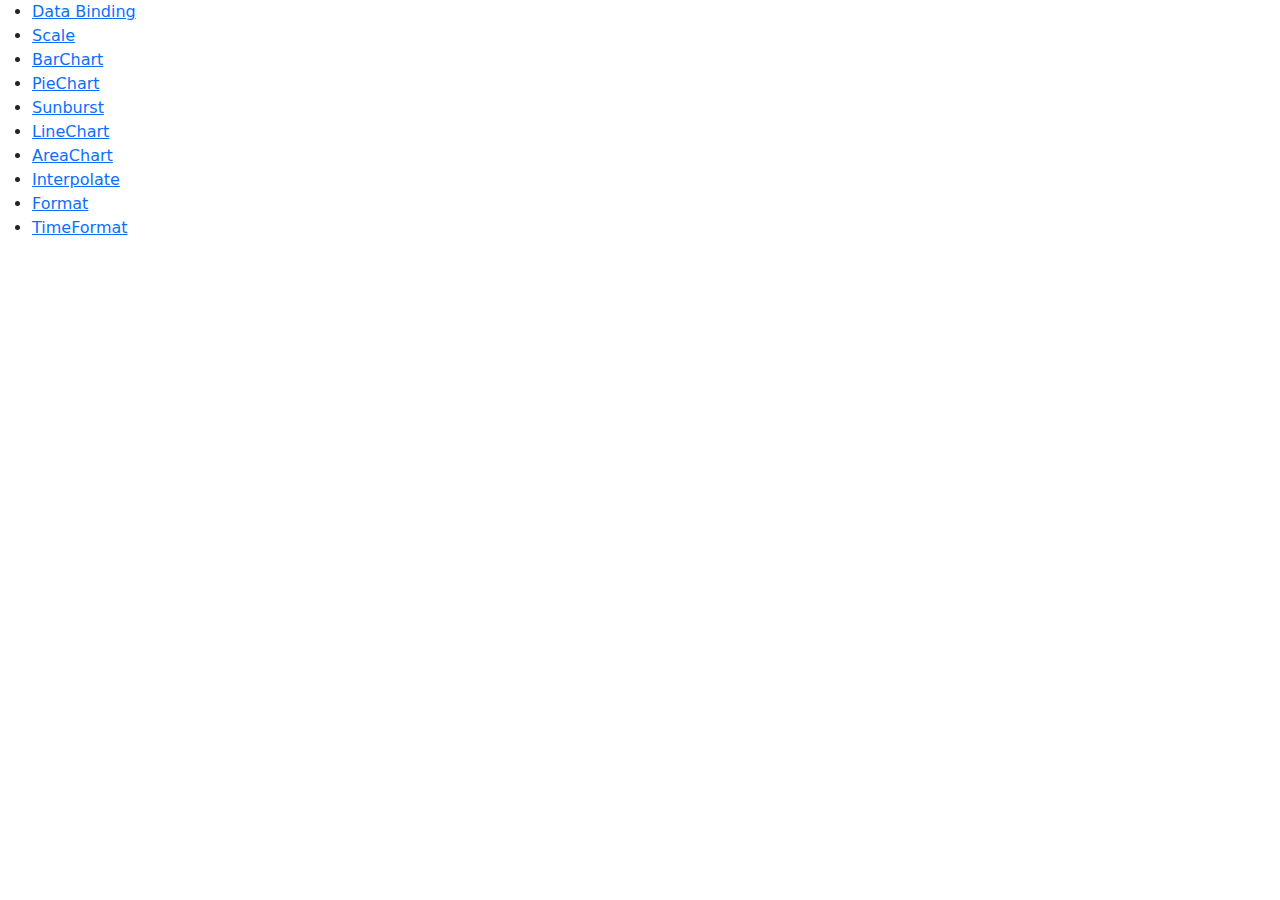
<file: index.html>
<!DOCTYPE html>
<html lang="en">
  <head>
    <meta charset="UTF-8" />
    <meta http-equiv="X-UA-Compatible" content="IE=edge" />
    <meta name="viewport" content="width=device-width, initial-scale=1.0" />
    <title>D3 Catalog</title>
    <link rel="stylesheet" href="./css/style.css" />
    <link rel="icon" href="./img/favicon.ico" type="image/ico" />
  </head>
  <body>
    <ul>
      <li><a class="link-primary" href="./1dataBinding.html">Data Binding</a></li>
      <li><a class="link-primary" href="./2scale.html">Scale</a></li>
      <li><a class="link-primary" href="./3mixedBarChart.html">BarChart</a></li>
      <li><a class="link-primary" href="./4pieChart.html">PieChart</a></li>
      <li><a class="link-primary" href="./5sunburst.html">Sunburst</a></li>
      <li><a class="link-primary" href="./6lineChart.html">LineChart</a></li>
      <li><a class="link-primary" href="./7areaChart.html">AreaChart</a></li>
      <li><a class="link-primary" href="./8interpolate.html">Interpolate</a></li>
      <li><a class="link-primary" href="./9format.html">Format</a></li>
      <li><a class="link-primary" href="./10timeFormat.html">TimeFormat</a></li>
    </ul>
  </body>
</html>
</file>
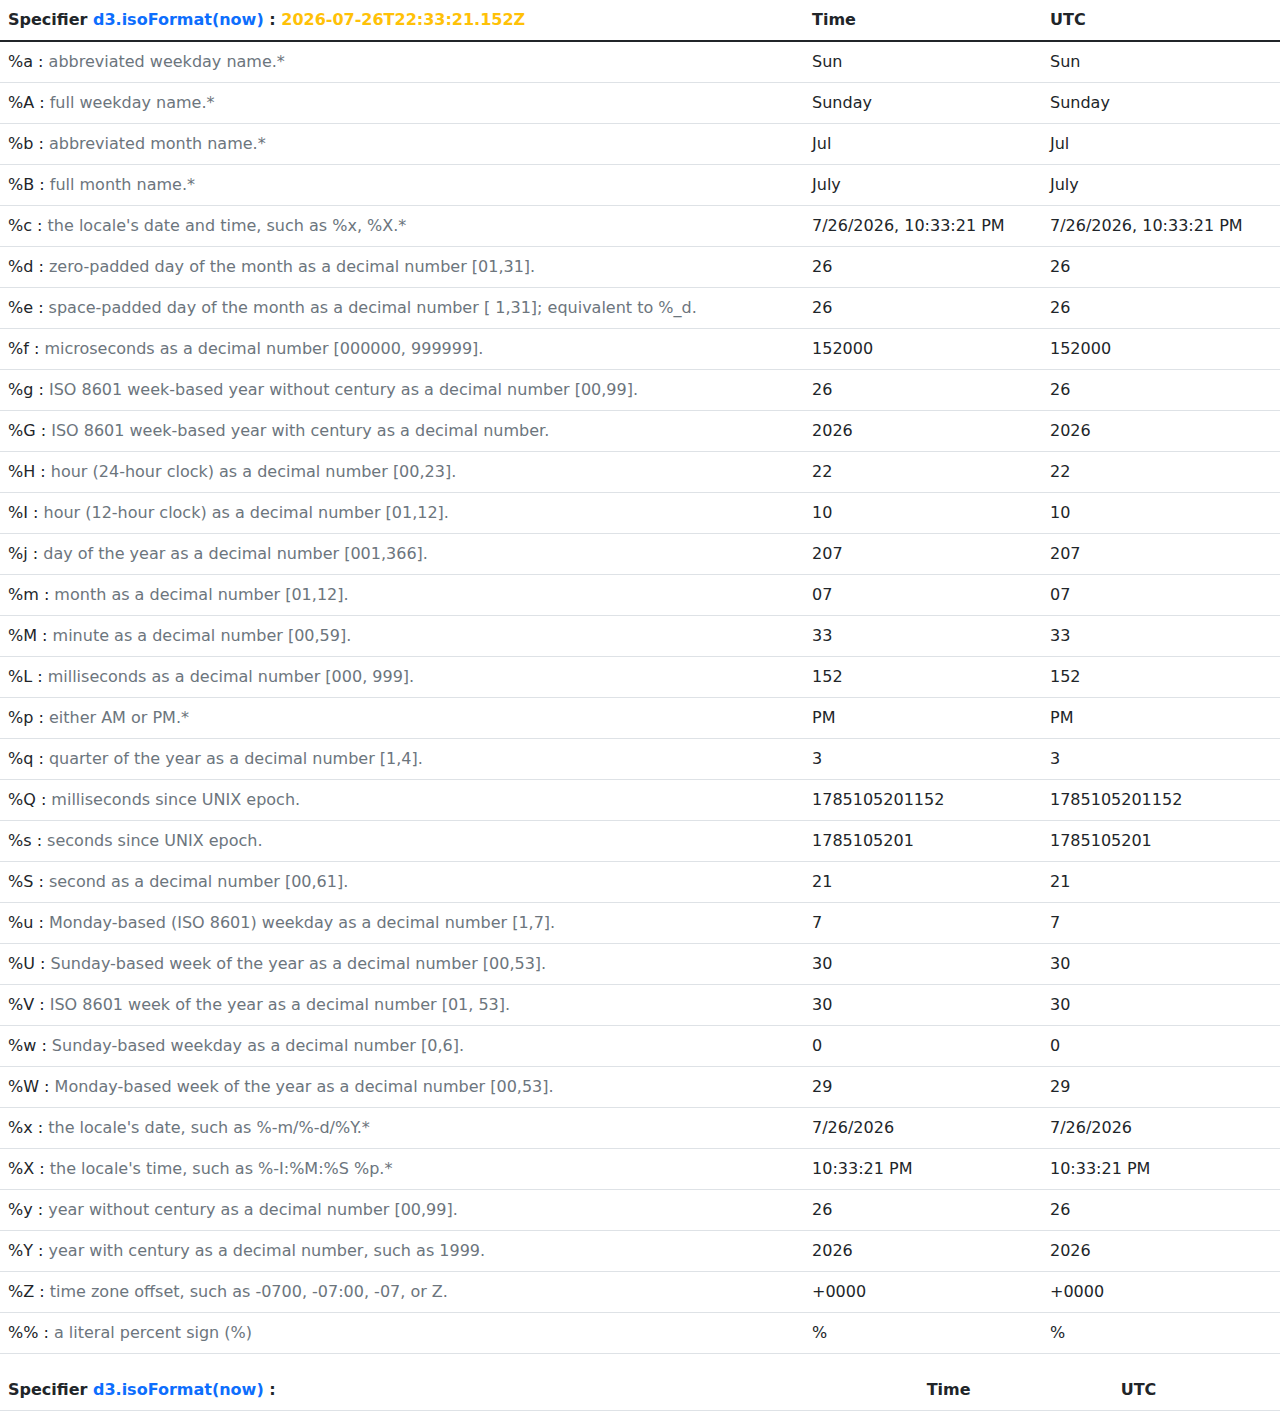
<file: 10timeFormat.html>
<!DOCTYPE html>
<html lang="en">
  <head>
    <meta charset="UTF-8" />
    <meta http-equiv="X-UA-Compatible" content="IE=edge" />
    <meta name="viewport" content="width=device-width, initial-scale=1.0" />
    <title>D3 Time Format</title>
    <script src="./vendors/d3.js"></script>
    <script src="./vendors/d3-selection-multi.js"></script>
    <link rel="stylesheet" href="./css/style.css" />
    <link rel="icon" href="./img/favicon.ico" type="image/ico" />
  </head>
  <body>
    <table class="table">
      <thead>
        <th>
          Specifier <span class="text-primary">d3.isoFormat(now)</span> :
          <span class="text-warning" id="current"></span>
        </th>
        <th>Time</th>
        <th>UTC</th>
      </thead>
      <tbody id="formatTable"></tbody>
    </table>
    <table class="table">
      <thead>
        <th>
          Specifier <span class="text-primary">d3.isoFormat(now)</span> :
          <span class="text-warning" id="current"></span>
        </th>
        <th>Time</th>
        <th>UTC</th>
      </thead>
      <tbody id="parseTable"></tbody>
    </table>
    <script>
      function timeFormat(specifier, desc) {
        function insertBeforeend(html) {
          tr.insertAdjacentHTML('beforeend', html)
        }
        const tbody = document.querySelector('#formatTable')
        const tr = document.createElement('tr')
        tbody.append(tr)

        insertBeforeend(
          `<td>${specifier} : <span class='text-secondary'>${desc}</span></td>`
        )

        const time = d3.timeFormat(specifier)
        const utc = d3.utcFormat(specifier)
        return function convert(value) {
          insertBeforeend(`<td>${time(value)}</td>
          <td>${utc(value)}</td>`)
          return convert
        }
      }
      const now = new Date()
      const current = document.getElementById('current')
      current.textContent = d3.isoFormat(now)

      const specifiersObj = {
        '%a': 'abbreviated weekday name.*',
        '%A': 'full weekday name.*',
        '%b': 'abbreviated month name.*',
        '%B': 'full month name.*',
        '%c': "the locale's date and time, such as %x, %X.*",
        '%d': 'zero-padded day of the month as a decimal number [01,31].',
        '%e': 'space-padded day of the month as a decimal number [ 1,31]; equivalent to %_d.',
        '%f': 'microseconds as a decimal number [000000, 999999].',
        '%g': 'ISO 8601 week-based year without century as a decimal number [00,99].',
        '%G': 'ISO 8601 week-based year with century as a decimal number.',
        '%H': 'hour (24-hour clock) as a decimal number [00,23].',
        '%I': 'hour (12-hour clock) as a decimal number [01,12].',
        '%j': 'day of the year as a decimal number [001,366].',
        '%m': 'month as a decimal number [01,12].',
        '%M': 'minute as a decimal number [00,59].',
        '%L': 'milliseconds as a decimal number [000, 999].',
        '%p': 'either AM or PM.*',
        '%q': 'quarter of the year as a decimal number [1,4].',
        '%Q': 'milliseconds since UNIX epoch.',
        '%s': 'seconds since UNIX epoch.',
        '%S': 'second as a decimal number [00,61].',
        '%u': 'Monday-based (ISO 8601) weekday as a decimal number [1,7].',
        '%U': 'Sunday-based week of the year as a decimal number [00,53].',
        '%V': 'ISO 8601 week of the year as a decimal number [01, 53].',
        '%w': 'Sunday-based weekday as a decimal number [0,6].',
        '%W': 'Monday-based week of the year as a decimal number [00,53].',
        '%x': "the locale's date, such as %-m/%-d/%Y.*",
        '%X': "the locale's time, such as %-I:%M:%S %p.*",
        '%y': 'year without century as a decimal number [00,99].',
        '%Y': 'year with century as a decimal number, such as 1999.',
        '%Z': 'time zone offset, such as -0700, -07:00, -07, or Z.',
        '%%': 'a literal percent sign (%)'
      }
      for (const s in specifiersObj) {
        timeFormat(s, specifiersObj[s])(now)
      }

      function timeParse(specifier, desc) {
        function insertBeforeend(html) {
          tr.insertAdjacentHTML('beforeend', html)
        }
        const tbody = document.querySelector('#parseTable')
        const tr = document.createElement('tr')
        tbody.append(tr)

        insertBeforeend(
          `<td>${specifier} : <span class='text-secondary'>${desc}</span></td>`
        )

        const time = d3.timeFormat(specifier)
        const utc = d3.utcFormat(specifier)
        return function convert(value) {
          insertBeforeend(`<td>${time(value)}</td>
          <td>${utc(value)}</td>`)
          return convert
        }
      }
    </script>
  </body>
</html>
</file>
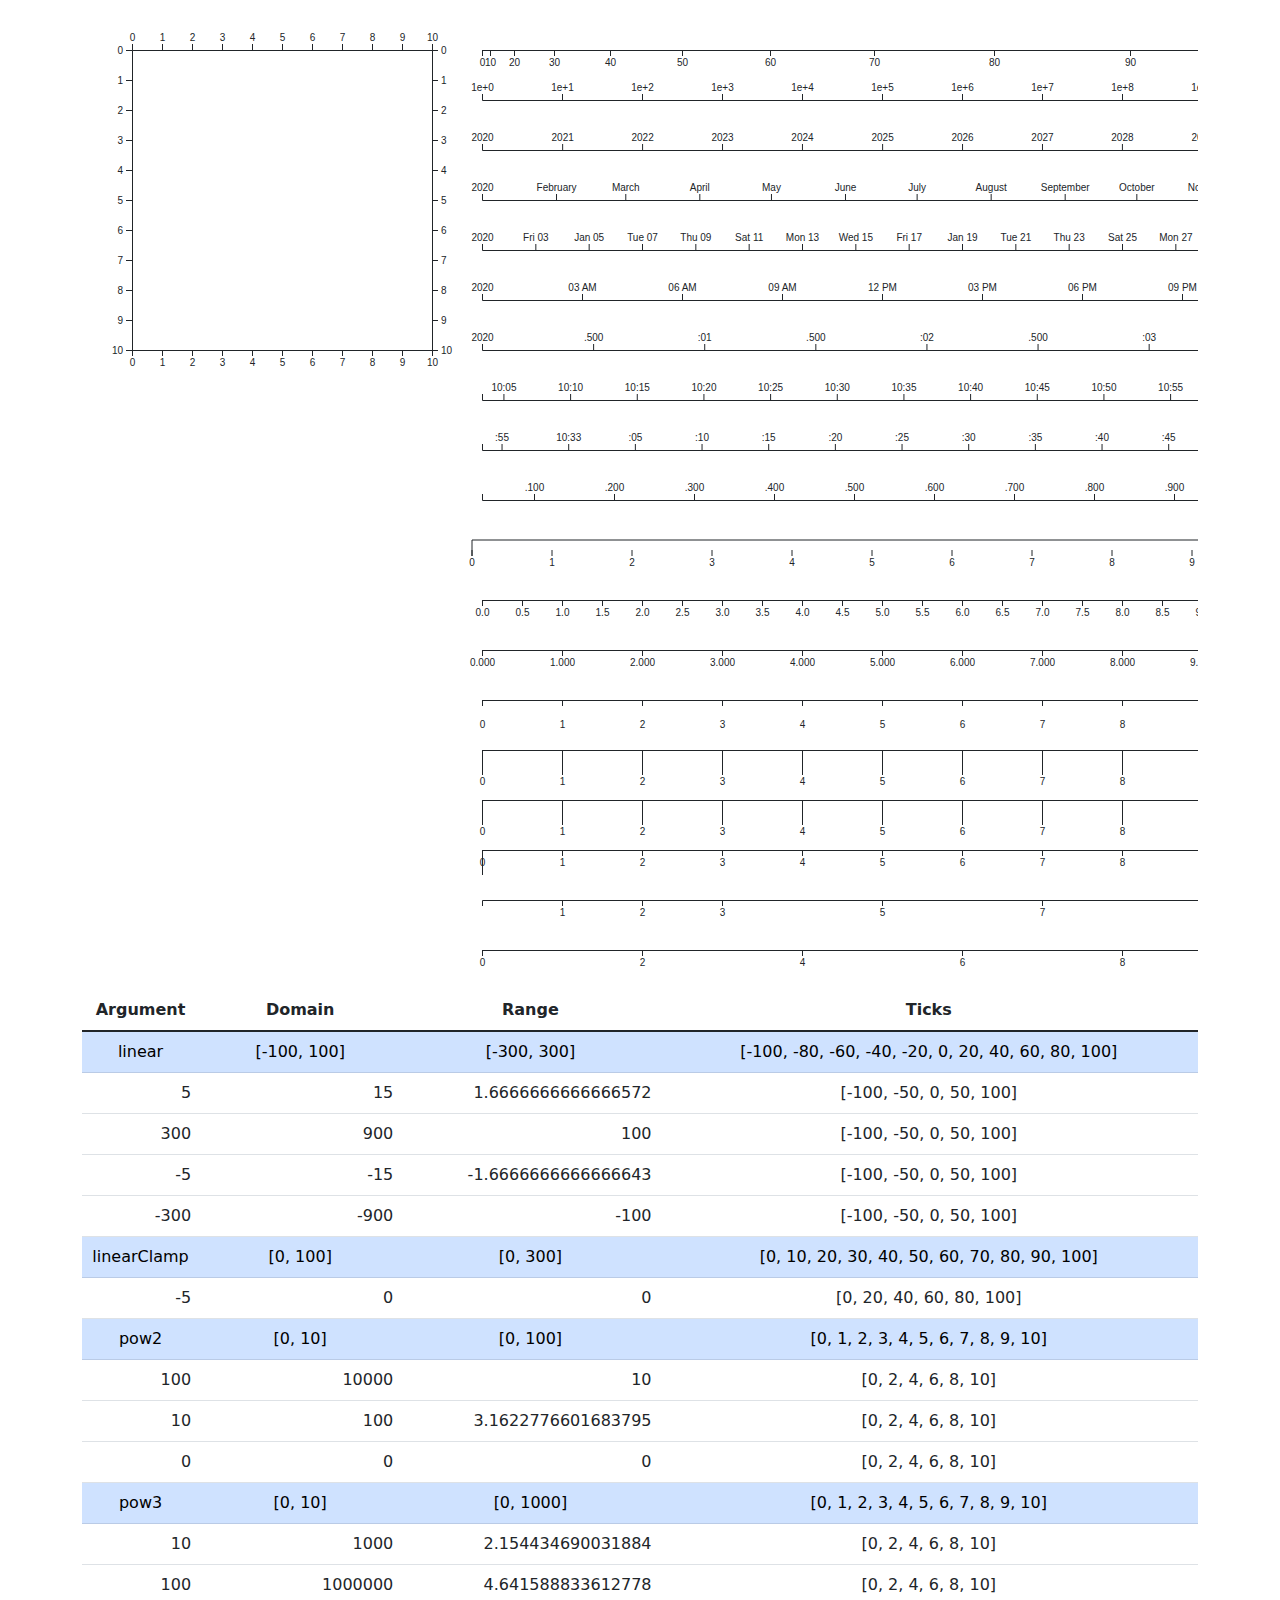
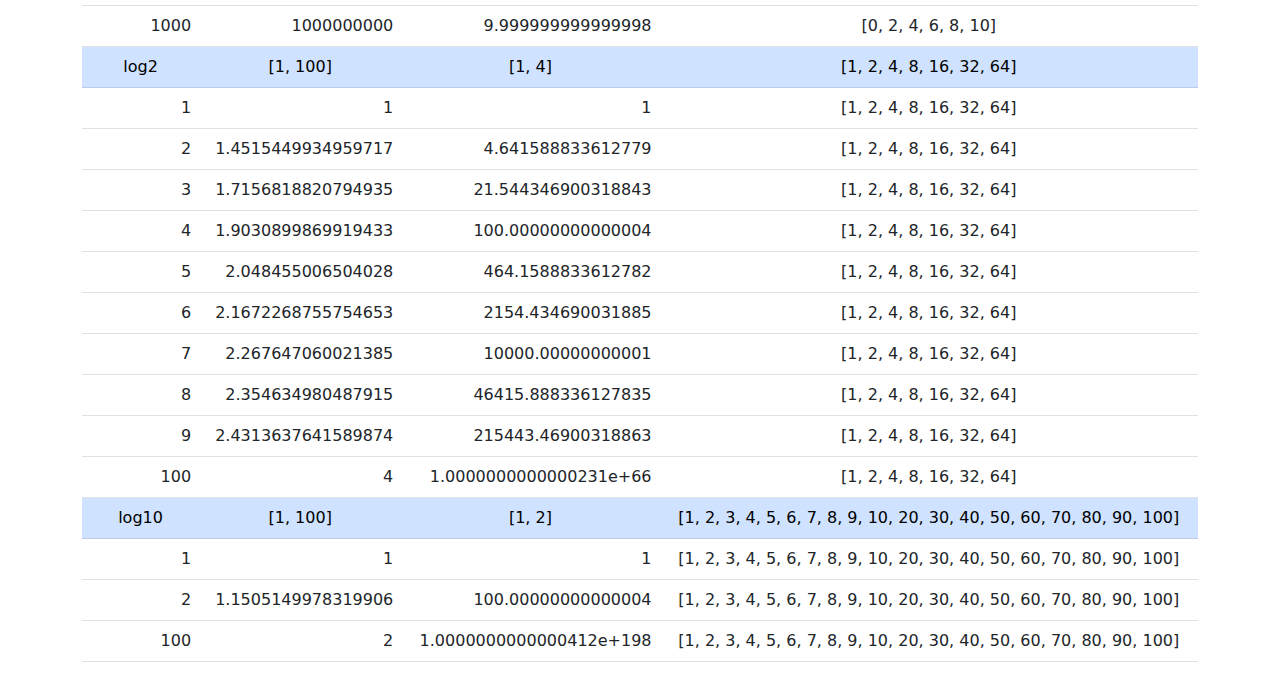
<file: 2scale.html>
<!DOCTYPE html>
<html lang="en">
  <head>
    <meta charset="UTF-8" />
    <meta http-equiv="X-UA-Compatible" content="IE=edge" />
    <meta name="viewport" content="width=device-width, initial-scale=1.0" />
    <title>D3 Axes, Scales</title>
    <script src="./vendors/d3.js"></script>
    <script src="./vendors/d3-selection-multi.js"></script>
    <link rel="stylesheet" href="./css/style.css" />
    <link rel="icon" href="./img/favicon.ico" type="image/ico" />
  </head>
  <body>
    <div class="container">
      <svg width="100%" height="110vh"></svg>
      <table class="table text-center">
        <thead>
          <tr>
            <th>Argument</th>
            <th>Domain</th>
            <th>Range</th>
            <th>Ticks</th>
          </tr>
        </thead>
        <tbody></tbody>
      </table>
    </div>

    <script>
      function translate(el, x, y = x) {
        el.attr('transform', `translate(${x},${y})`)
      }
      // prettier-ignore
      const offset = {x:0, y:0}
      const g = [
        [50, 50],
        [50, 350],
        [50, 50],
        [350, 50]
      ]
        .concat(Array.from({ length: 19 }, (e, i) => [400, 50 + i * 50]))
        .map(([x, y]) =>
          d3
            .select('svg')
            .append('g')
            .attr('transform', `translate(${x + offset.x},${y + offset.y})`)
        )

      const scLinear = d3.scaleLinear().domain([0, 10]).range([0, 300])

      d3.axisTop(scLinear)(g[0])
      d3.axisBottom(scLinear)(g[1])
      d3.axisLeft(scLinear)(g[2])
      d3.axisRight(scLinear)(g[3])

      const scPow = d3.scalePow().exponent(2).domain([0, 100]).range([0, 800])
      d3.axisBottom(scPow)(g[4])

      const scLog = d3.scaleLog().base(10).domain([1, 10000000000]).range([0, 800])
      d3.axisTop(scLog)(g[5])

      const scTime = d3.scaleTime().range([0, 800])
      const timeStamp = date => new Date(date).getTime()
      const startTime = timeStamp('2020/1/1')

      const domainYear = scTime.domain([startTime, timeStamp('2030/1/1')])
      d3.axisTop(domainYear)(g[6])

      const domainMonth = scTime.domain([startTime, timeStamp('2020/12/1')])
      d3.axisTop(domainMonth)(g[7])

      const domainDay = scTime.domain([startTime, timeStamp('2020/1/31')])
      d3.axisTop(domainDay)(g[8])

      const domainHour = scTime.domain([startTime, timeStamp('2020/1/2')])
      d3.axisTop(domainHour)(g[9])

      const domainMinute = scTime.domain([startTime, startTime + 3600])
      d3.axisTop(domainMinute)(g[10])

      requestAnimationFrame(function drawTimeSc() {
        const now = Date.now()

        const scHr = scTime.domain([now - 30 * 60 * 1000, now + 30 * 60 * 1000])
        d3.axisTop(scHr)(g[11])
        const scMin = scTime.domain([now - 30 * 1000, now + 30 * 1000])
        d3.axisTop(scMin)(g[12])
        const scSec = scTime.domain([now - 500, now + 500])
        d3.axisTop(scSec)(g[13])
        // requestAnimationFrame(drawTimeSc)
      })

      //--- axis
      const baseScale = d3.scaleLinear().domain([0, 10]).range([0, 800])
      const baseAxis = d3.axisBottom(baseScale)
      d3.axisBottom(baseScale).offset(-10)(g[14])
      d3.axisBottom(baseScale).tickArguments([20, ',.1f'])(g[15])
      d3.axisBottom(baseScale).tickFormat(d3.format(',.3f'))(g[16])
      d3.axisBottom(baseScale).tickPadding(15)(g[17])
      d3.axisBottom(baseScale).tickSize(25)(g[18])
      d3.axisBottom(baseScale).tickSizeInner(25)(g[19])
      d3.axisBottom(baseScale).tickSizeOuter(25)(g[20])
      d3.axisBottom(baseScale).tickValues([1, 2, 3, 5, 7, 9])(g[21])
      d3.axisBottom(baseScale).ticks(5)(g[22])

      const scale = {
        linear: d3.scaleLinear().domain([-100, 100]).range([-300, 300]),
        linearClamp: d3.scaleLinear().domain([0, 100]).range([0, 300]).clamp(true),
        pow2: d3.scalePow().domain([0, 10]).range([0, 100]).exponent(2),
        pow3: d3.scalePow().domain([0, 10]).range([0, 1000]).exponent(3),
        log2: d3.scaleLog().domain([1, 100]).range([1, 4]).base(2),
        log10: d3.scaleLog().domain([1, 100]).range([1, 2]).base(10)
      }
      function insertBeforeend(tbody, html) {
        tbody.insertAdjacentHTML('beforeend', html)
      }
      // prettier-ignore
      function listScale(type) {
        const tbody = document.querySelector('tbody')
        const typeRow = `<tr class='table-primary'>
            <td>${type}</td>
            <td>[${scale[type].domain().join(', ')}]</td>
            <td>[${scale[type].range().join(', ')}]</td>
            <td>[${scale[type].ticks().join(', ')}]</td>
          </tr>`
        insertBeforeend(tbody,typeRow)

        return function calc(num) {
          insertBeforeend(tbody,
            `<tr class='text-end'>
              <td>${num}</td>
              <td>${scale[type](num)}</td>
              <td>${scale[type].invert(num)}</td>
              <td class='text-center'>[${scale[type].ticks(6).join(', ')}]</td>
          </tr>`)
          return calc
        }
      }
      listScale('linear')(5)(300)(-5)(-300)
      listScale('linearClamp')(-5)
      listScale('pow2')(100)(10)(0)
      listScale('pow3')(10)(100)(1000)
      listScale('log2')(1)(2)(3)(4)(5)(6)(7)(8)(9)(100)
      listScale('log10')(1)(2)(100)
    </script>
  </body>
</html>
</file>
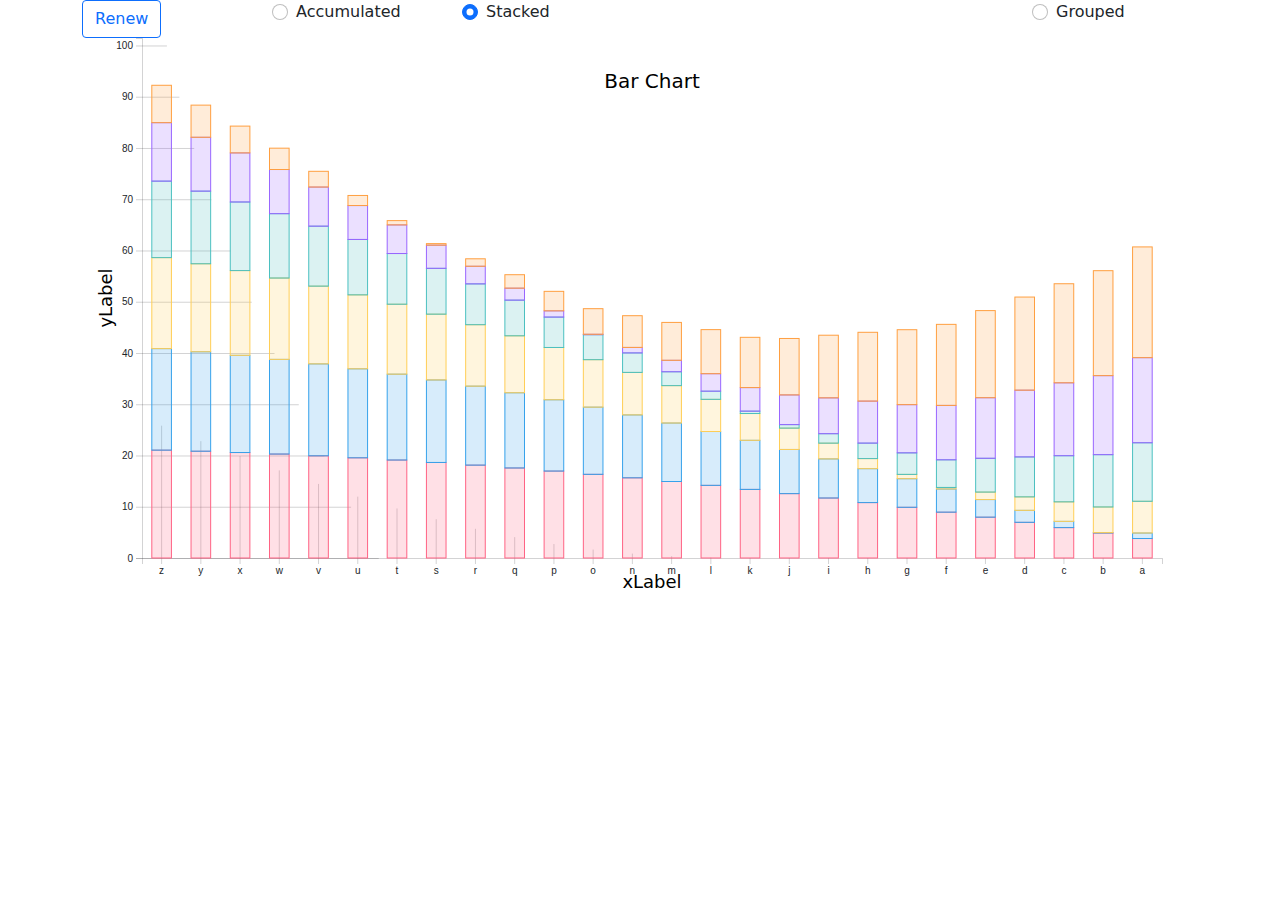
<file: 3mixedBarChart.html>
<!DOCTYPE html>
<html lang="en">
  <head>
    <meta charset="UTF-8" />
    <meta http-equiv="X-UA-Compatible" content="IE=edge" />
    <meta name="viewport" content="width=device-width, initial-scale=1.0" />
    <title>d3 Bar Chart</title>
    <link rel="stylesheet" href="./css/style.css" />
    <script src="./vendors/d3.js"></script>
    <script src="./vendors/d3-selection-multi.js"></script>
    <link rel="icon" href="./img/favicon.ico" type="image/ico" />
  </head>

  <body>
    <div class="container">
      <div class="row">
        <div class="col-2">
          <button type="button" id="Add" class="btn btn-outline-primary">Renew</button>
        </div>
        <div class="col-2">
          <div class="form-check">
            <input
              class="form-check-input"
              id="accumulated"
              name="barchart"
              type="radio"
              value="accumulated"
            />
            <label class="form-check-label" for="accumulated">Accumulated</label>
          </div>
        </div>
        <div class="col-6">
          <div class="row gx-0">
            <div class="col-2">
              <div class="form-check">
                <input
                  class="form-check-input"
                  id="stacked"
                  name="barchart"
                  type="radio"
                  value="stacked"
                />
                <label class="form-check-label" for="stacked">Stacked</label>
              </div>
            </div>
            <div class="col-3">
              <!-- <select name="order" id="stack-order" class="form-select">
                <option value="stackOrderAppearance">Appearance</option>
                <option value="stackOrderAscending">Ascending</option>
                <option value="stackOrderDescending">Descending</option>
                <option value="stackOrderInsideOut">InsideOut</option>
                <option value="stackOrderNone" selected>None</option>
                <option value="stackOrderReverse">Reverse</option>
              </select> -->
            </div>
            <div class="col-3">
              <!-- <select name="offset" id="stack-offset" class="form-select">
                <option value="stackOffsetExpand">Expand</option>
                <option value="stackOffsetDiverging">Diverging</option>
                <option value="stackOffsetNone" selected>None</option>
                <option value="stackOffsetSilhouette">Silhouette</option>
                <option value="stackOffsetWiggle">Wiggle</option>
              </select> -->
            </div>
          </div>
        </div>
        <div class="col-2">
          <div class="form-check">
            <input
              class="form-check-input"
              id="grouped"
              name="barchart"
              type="radio"
              value="grouped"
            />
            <label class="form-check-label" for="grouped">Grouped</label>
          </div>
        </div>
        <div class="col-12" id="chart_svg"></div>
      </div>
    </div>
    <script src="./Label.js"></script>
    <script src="./Title.js"></script>
    <script src="./Grid.js"></script>
    <script>
      class MixedBarChart {
        constructor(rawData, args) {
          const def = {
            el: '#chart_svg',
            title: 'Bar Chart',
            marginTop: 50,
            marginBottom: 30,
            marginLeft: 60,
            marginRight: 30,
            xLabel: 'xLabel',
            yLabel: 'yLabel',
            paddingX: 0.5,
            dur: 500,
            type: 'stacked',
            height: 600,
            theme: ['#ff6384', '#36a2eb', '#ffce56', '#4bc0c0', '#9966ff', '#ff9f40'],
            get width() {
              return d3.select(this.el).style('width').split('px')[0] - 30
            }
          }
          const vis = this
          Object.assign(def, args)
          Object.assign(vis, def)
          vis.initVis(vis)
          vis.createTicks(vis)
          vis.wrangleData(rawData)
        }

        get t() {
          return d3.transition().duration(this.dur)
        }

        get marginX() {
          return this.marginLeft + this.marginRight
        }

        get marginY() {
          return this.marginTop + this.marginBottom
        }
        get stack() {
          const vis = this
          return d3
            .stack()
            .keys(d3.range(vis.legends.length))
            .order(d3.stackOrderNone)
            .offset(d3.stackOffsetNone)
        }
        initVis(vis) {
          const { width, height, marginLeft: ml, marginTop: mt } = vis
          vis.view = d3
            .select(vis.el)
            .append('svg')
            .attrs({ width, height, 'text-anchor': 'middle' })
            .append('g')
            .attr('transform', `translate(${ml},${mt})`)

          vis.width -= vis.marginX
          vis.height -= vis.marginY
        }

        createTicks(vis) {
          vis.xScale = d3.scaleBand().range([0, vis.width])

          vis.yScale = d3.scaleLinear().range([vis.height, 0])
          vis.color = d3.scaleOrdinal().range(this.theme)

          vis.xAxis = vis.view
            .append('g')
            .attr('transform', `translate(${0},${vis.height})`)
          vis.yAxis = vis.view.append('g')
        }

        yTickMaxValue(data) {
          return this.type === 'grouped' ? d3.max(data) : d3.sum(data)
        }

        updateTicks(xTicks, yTicks, legends) {
          const vis = this
          vis.xScale.domain(xTicks)
          vis.yScale.domain(yTicks)

          if (vis.type === 'grouped') {
            vis.xScale.padding(vis.paddingX / 4).paddingOuter(vis.paddingX / 4)
            const groupWidth = vis.xScale.bandwidth()
            vis.groupScale = d3
              .scaleBand()
              .range([0, groupWidth])
              .domain(Object.keys(legends))
              .paddingInner(vis.paddingX)
              .paddingOuter(-vis.paddingX / 4)
          } else {
            vis.xScale.paddingInner(vis.paddingX).paddingOuter(vis.paddingX / 2)
          }

          vis.xAxis.transition(vis.t).call(d3.axisBottom(vis.xScale))
          vis.yAxis.transition(vis.t).call(d3.axisLeft(vis.yScale))

          if (vis.updateGrid) {
            vis.updateGrid()
          }
        }

        dataConvert(categories) {
          const vis = this
          const dataset = Object.values(categories).map(legend => Object.values(legend)) // [[0,0,0], [0,0,0], [0,0,0]]
          vis.xTicks = Object.keys(categories) // ['a']
          vis.legends = Object.keys(categories[vis.xTicks[0]]) //['A', 'B', 'C', 'D', 'E']

          return dataset
        }

        wrangleData(ds) {
          const vis = this
          const dsConvert = vis.dataConvert(ds)

          const series = vis.stack(dsConvert).map(group =>
            group.map(set => {
              set[set.length] = group.key
              return set
            })
          )

          const yTicks = [0, d3.max(dsConvert, vis.yTickMaxValue.bind(vis)) * 1.1]
          vis.updateTicks(vis.xTicks, yTicks, vis.legends)
          vis.updateVis(series)
        }

        barWidth(i) {
          const vis = this
          return { x: vis.xScale(vis.xTicks[i]), width: vis.xScale.bandwidth() }
        }

        barHeight(h = 0, y = 0) {
          const vis = this
          return { y: vis.yScale(h), height: vis.yScale(y) - vis.yScale(h) }
        }

        barColor(i) {
          const vis = this
          return {
            stroke: i >= 0 ? vis.color(i) : null,
            get fill() {
              return this.stroke && this.stroke + '33'
            }
          }
        }

        barSize(i, d0 = 0, d1 = 0) {
          const vis = this
          return { ...vis.barWidth(i), ...vis.barHeight(d0, d1) }
        }

        accumulated(d0, d1, key, index) {
          const vis = this
          return {
            init: { ...vis.barSize(index), ...vis.barColor(index) },
            enter: { ...vis.barSize(index, d1, 0), ...vis.barColor(index) }
          }
        }

        stacked(d0, d1, key, index) {
          const vis = this
          return {
            init: { ...vis.barSize(index), ...vis.barColor() },
            enter: { ...vis.barHeight(d1, d0), ...vis.barColor() },
            update: { ...vis.barWidth(index) }
          }
        }

        grouped(d0, d1, key, index) {
          const vis = this
          return {
            init: {
              x: vis.xScale(vis.xTicks[index]) + vis.groupScale(key),
              width: vis.groupScale.bandwidth(),
              ...vis.barHeight(),
              ...vis.barColor()
            },
            enter: {
              x: vis.xScale(vis.xTicks[index]) + vis.groupScale(key),
              width: vis.groupScale.bandwidth(),
              ...vis.barColor()
            },
            update: { ...vis.barHeight(d1 - d0) }
          }
        }
        animation(el, vis, state) {
          const { type } = vis
          el.attrs(([d0, d1, key], index) => vis[type](d0, d1, key, index)[state])
        }
        updateVis(data) {
          const vis = this
          vis.updateGroup(data)

          const enterGroup = vis.view
            .selectAll('.enter')
            .selectAll('rect')
            .data(d => d)

          enterGroup
            .enter()
            .append('rect')
            .call(vis.animation, vis, 'init')
            .transition(vis.t)
            .call(vis.animation, vis, 'enter')
            .call(vis.animation, vis, 'update')

          enterGroup
            .transition(vis.t)
            .call(vis.animation, vis, 'enter')
            .transition(vis.t)
            .delay((d, i) => i * 15)
            .call(vis.animation, vis, 'update')

          const exitGroup = vis.view.selectAll('.exit').selectAll('rect')
          enterGroup
            .exit()
            .merge(exitGroup)
            .transition(vis.t)
            .attrs({ ...vis.barHeight() })
            .remove()
        }

        updateGroup(categoriesData) {
          const vis = this

          const accumulated = categoriesData.slice(-1)
          const typeData = {
            accumulated,
            stacked: categoriesData,
            grouped: categoriesData
          }
          const data = typeData[vis.type]

          vis.groups = vis.view.selectAll('.enter').data(data)
          vis.groups
            .enter()
            .append('g')
            .attrs((d, i) => ({ class: 'enter', ...vis.barColor(i) }))

          vis.groups
            .exit()
            .attrs({ opacity: 1, class: 'exit' })
            .transition(vis.t)
            .attrs({ opacity: 0 })
            .remove()
        }
      }

      let newdata = barcharUpdate((Math.random() * 60) | 0)

      const mixedChart = new MixedBarChart(newdata)
      new Label(mixedChart)
      new Title(mixedChart).overlapping()
      new Grid(mixedChart).horizontal().vertical()
      d3.select('[value=' + mixedChart.type + ']').attr('checked', true)

      function barcharUpdate(freq = 10, offset = 2) {
        const data = {}
        const categories = 26
        const legends = 6
        let i = categories
        while (i--) {
          const d = {}
          let j = legends

          while (j--) {
            d[String.fromCharCode(65 + j)] = Math.abs(
              Math.cos((1 / categories) * (i + freq) + (1 * j) / legends) * Math.PI * 10 +
                10
            )
          }
          data[String.fromCharCode(97 + i)] = d
        }
        return data
      }

      function wangleBarChart(i = 0) {
        newdata = barcharUpdate((Math.random() * 60) | 0)
        mixedChart.wrangleData(newdata)
      }

      Add.addEventListener('click', wangleBarChart)

      d3.selectAll("[name='barchart']").on('change', e => {
        mixedChart.type = e.target.value
        mixedChart.wrangleData(newdata)
      })
    </script>
  </body>
</html>
</file>
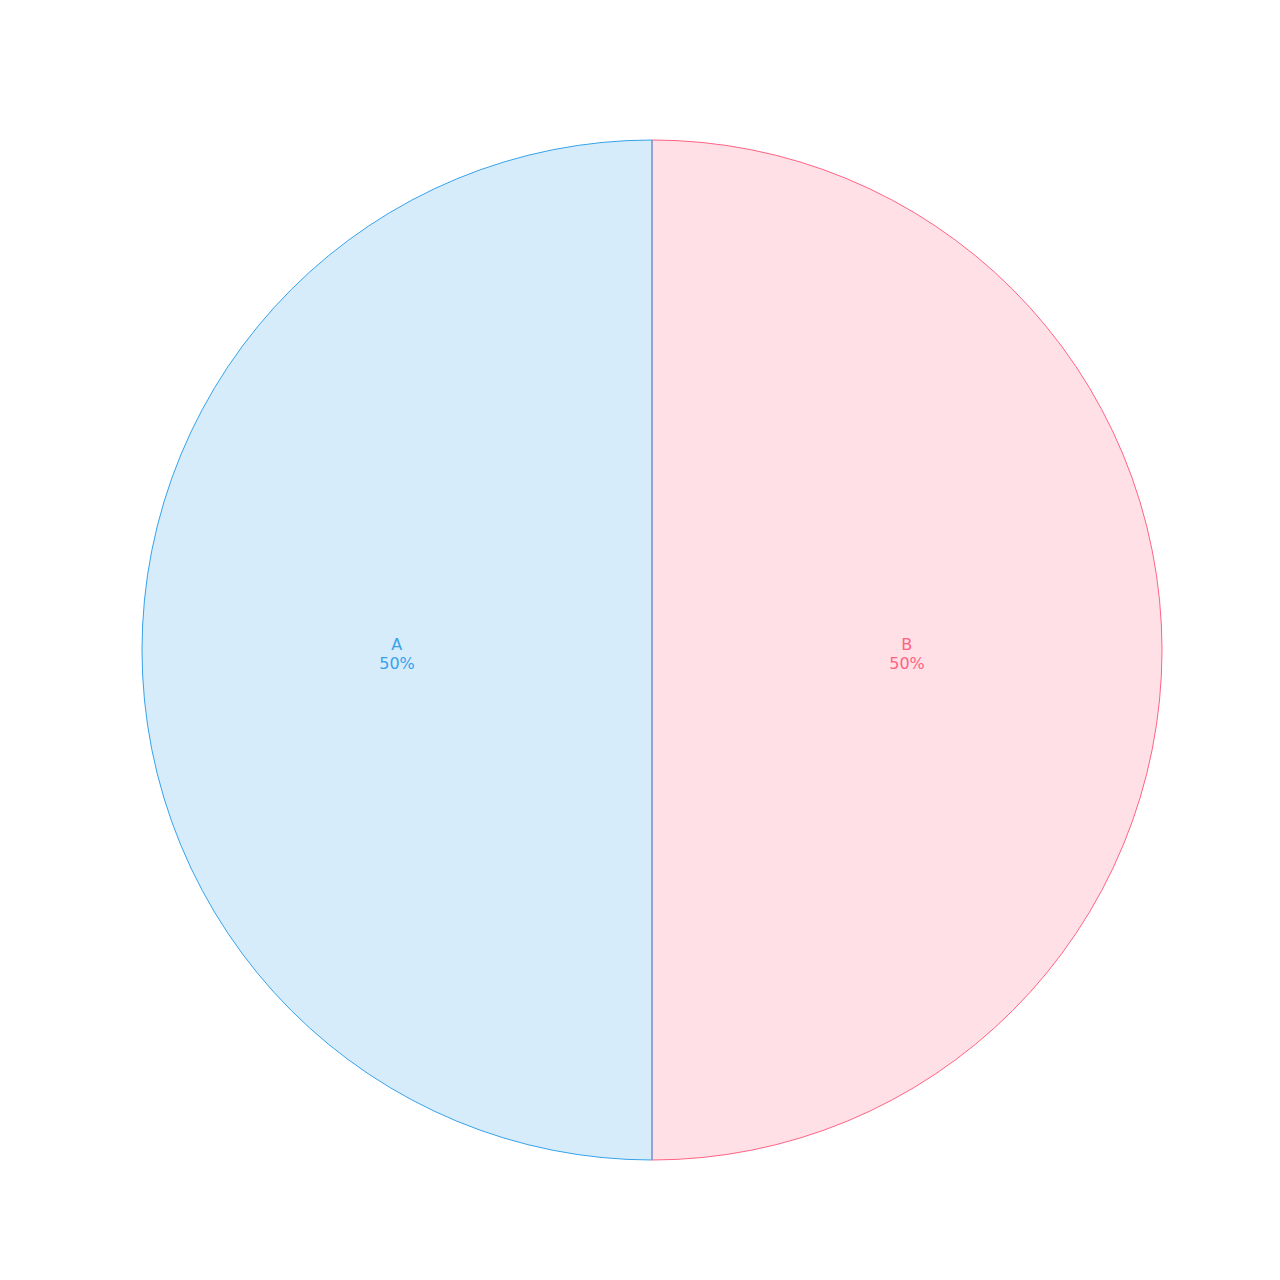
<file: 4pieChart.html>
<!DOCTYPE html>
<html lang="en">
  <head>
    <meta charset="UTF-8" />
    <meta http-equiv="X-UA-Compatible" content="IE=edge" />
    <meta name="viewport" content="width=device-width, initial-scale=1.0" />
    <title>d3 Pie Chart</title>
    <link rel="stylesheet" href="./css/style.css" />
    <script src="./vendors/d3.js"></script>
    <script src="./vendors/d3-selection-multi.js"></script>
    <link rel="icon" href="./img/favicon.ico" type="image/ico" />
  </head>
  <body>
    <div class="container">
      <div class="row">
        <div class="col-12" id="chart_svg"></div>
      </div>
    </div>
    <script>
      class PieChart {
        constructor(ds, args) {
          const def = {
            el: '#chart_svg',
            title: 'Pie Chart',
            marginTop: 50,
            marginBottom: 30,
            marginLeft: 60,
            marginRight: 30,
            innerRadius: 0,
            outerRadius: 200,
            gutters: 20,
            dur: 500,
            type: 'pie',
            height: innerWidth,
            theme: ['#ff6384', '#36a2eb', '#ffce56', '#4bc0c0', '#9966ff', '#ff9f40'],
            get width() {
              return d3.select(this.el).style('width').split('px')[0] - 30
            }
          }
          const vis = this
          Object.assign(def, args)
          Object.assign(vis, def)
          vis.view = vis.initVis(
            vis.el,
            vis.width,
            vis.height,
            vis.marginLeft,
            vis.marginTop
          )
          vis.wrangleData(ds)
        }

        get t() {
          return d3.transition().duration(this.dur)
        }

        get marginX() {
          return this.marginLeft + this.marginRight
        }

        get marginY() {
          return this.marginTop + this.marginBottom
        }

        get viewport() {
          return [this.width, this.height]
        }

        center(offset = [0, 0]) {
          return d3.map(this.viewport, (b, i) => b / 2 + offset[i])
        }

        initVis(container, width, height, ml, mt) {
          const vis = this
          const view = d3
            .select(container)
            .append('svg')
            .attrs({ width, height, 'text-anchor': 'middle' })
            .append('g')
            .attr('transform', `translate(${ml},${mt})`)
          vis.width -= vis.marginX
          vis.height -= vis.marginY
          vis.color = d3.scaleOrdinal().range(vis.theme)
          return view
        }
        get generateArc() {
          const vis = this
          const arc = d3
            .arc()
            .padRadius(d => d.innerRadius)
            .innerRadius(d => d.innerRadius)
            .outerRadius(d => d.outerRadius)
            .padAngle(2 * (Math.PI / 180))

          return arc
        }

        wrangleData(ds) {
          const vis = this

          const values = Object.values(ds)

          const labels = d3.map(values, values => Object.keys(values))

          const pie = d3.pie()
          const generator = d3.map(values, data => {
            return pie(Object.values(data))
          })

          const viewBoxMin = d3.min(vis.viewport)
          const layers = generator.length
          const radius = viewBoxMin / 2 / layers

          d3.map(generator, (data, layer) => {
            const tatal = d3.sum(data, d => d.value)
            d3.map(data, (d, i) => {
              d.label = labels[layer][i]
              d.percentage = Math.round((d.value / tatal) * 10000) / 100 + '%'
              d.layer = layer
              d.innerRadius = radius * layer + (layer && +vis.gutters)
              d.outerRadius = radius + layer * radius
              return d
            })
          })

          vis.updateVis(values, generator).then(() => {
            vis.view
              .selectAll('.enterPath')
              .on('mouseenter', (e, i) => {
                vis.hover(e, vis.generateArc, 1.1)
              })
              .on('mouseleave', e => vis.hover(e, vis.generateArc, 1))
              .classed('enterPath', false)
          })
        }

        updateGroup(datum) {
          const vis = this
          vis.groups = vis.view
            .selectAll('.enter')
            .data(datum)
            .join(
              enter => enter.append('g').classed('enter', true),
              update => update,
              exit =>
                exit
                  .attrs({ opacity: 1 })
                  .classed('exit', true)
                  .transition(vis.t)
                  .attrs({ opacity: 0 })
                  .remove()
            )
        }

        storeArc(el, transArc) {
          const lerp = d3.interpolate({ ...el.__cache__ }, transArc)
          el.__cache__ = transArc
          return lerp
        }

        async updateVis(datum, pieGenerators) {
          const vis = this

          vis.updateGroup(pieGenerators)
          const enterGroup = vis.view.selectAll('.enter')
          const enterPath = enterGroup.selectAll('path').data(d => d)
          enterPath.exit().remove()
          await enterPath
            .enter()
            .append('path')
            .each((arc, i, els) => {
              els[i].__cache__ = { startAngle: 0, endAngle: 0 }
            })
            .attrs((d, i) => ({
              transform: `translate(${vis.center()})`,
              fill: vis.color(i) + '33',
              stroke: vis.color(i)
            }))
            .classed('enterPath', true)
            .merge(enterPath)
            .transition(vis.t)
            .attrTween('d', (arc, i, els) => {
              const lerpAngle = vis.storeArc(els[i], arc)
              return t => vis.generateArc(lerpAngle(t))
            })
            .end()

          const text = enterGroup.selectAll('text').data(d => d)

          const enterText = text
            .enter()
            .append('text')
            .merge(text)
            .attrs({
              fill: (d, i) => vis.color(i),
              transform: d =>
                `translate(${vis.center(
                  vis.generateArc.centroid(d).map(center => center * 1)
                )})`
            })
            .html(d => {
              return `
              <tspan>${d.label}</tspan>
              <tspan dx="-1.75em" dy="1.2em">${d.percentage}</tspan>`
            })

          text.exit().remove()
        }

        hover({ target: path }, arc, tween) {
          const vis = this

          d3.select(path)
            .transition(vis.t)
            .attr(
              'd',
              arc
                .padRadius(d => d.innerRadius * tween)
                .innerRadius(d => d.innerRadius * tween)
                .outerRadius(d => d.outerRadius * tween)
            )
        }
      }

      const pieChart = new PieChart(barcharUpdate())

      // setInterval(() => {
      //   pieChart.wrangleData(barcharUpdate())
      // }, 10000)

      function barcharUpdate() {
        const data = {}
        const k = 1

        let layers = k
        while (layers--) {
          const d = {}
          let piece = d3.randomInt(1, 6)()
          while (piece--) {
            d[String.fromCharCode(65 + piece)] = d3.randomInt(1, 8)()
          }
          data[String.fromCharCode(97 + layers)] = d
        }

        return data
      }
    </script>
  </body>
</html>
</file>
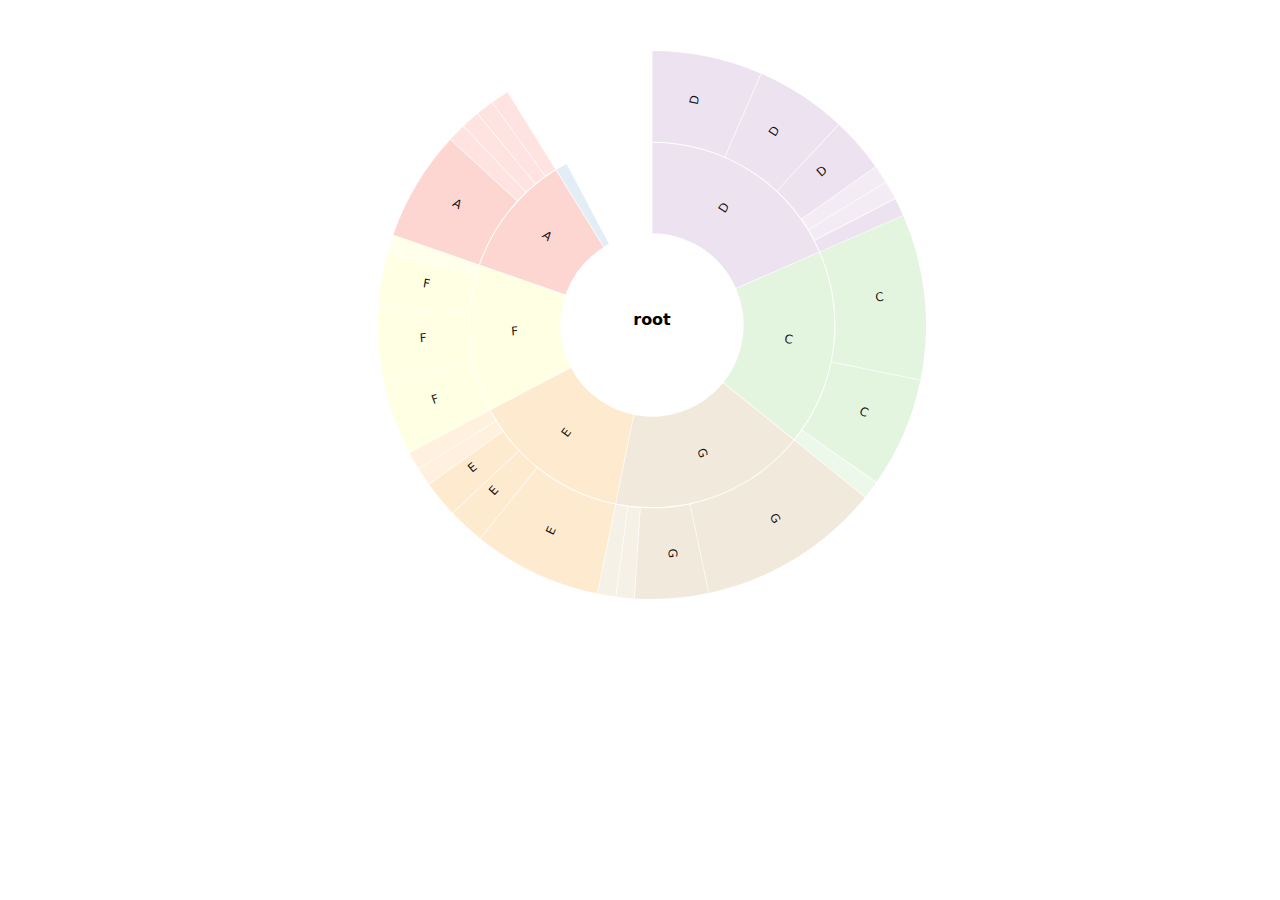
<file: 5sunburst.html>
<!DOCTYPE html>
<html lang="en">
  <head>
    <meta charset="UTF-8" />
    <meta http-equiv="X-UA-Compatible" content="IE=edge" />
    <meta name="viewport" content="width=device-width, initial-scale=1.0" />
    <title>d3 Sunburst</title>
    <link rel="stylesheet" href="./css/style.css" />
    <script src="./vendors/d3.js"></script>
    <script src="./vendors/d3-selection-multi.js"></script>
    <link rel="icon" href="./img/favicon.ico" type="image/ico" />
  </head>
  <body>
    <div class="container">
      <div class="row">
        <div class="col-4"></div>
        <div class="col-4"></div>
        <div class="col-4"></div>
        <div class="col-12" id="chart_svg"></div>
      </div>
    </div>
    <!-- <script src="./data/sunburstData.js"></script> -->
    <script>
      class Sunburst {
        constructor(ds, args) {
          const def = {
            el: '#chart_svg',
            title: 'Sunburst Chart',
            marginTop: 50,
            marginBottom: 50,
            marginLeft: 50,
            marginRight: 50,

            turn: Math.PI * 2,
            dur: 1000,

            height: 650,
            showDepth: 3,
            format: d3.format(',d'),
            theme: ['#ff6384', '#36a2eb', '#ffce56', '#4bc0c0', '#9966ff', '#ff9f40'],
            get width() {
              return d3.select(this.el).style('width').split('px')[0]
            }
          }
          const vis = this
          Object.assign(def, args)
          Object.assign(vis, def)
          vis.view = vis.initVis(vis)
          vis.arc = vis.createArc(vis)
          vis.root = vis.wrangleData(ds)
          d3.select('circle').dispatch('click')
        }

        get t() {
          return d3.transition().duration(this.dur)
        }

        get marginX() {
          return this.marginLeft + this.marginRight
        }

        get marginY() {
          return this.marginTop + this.marginBottom
        }

        get viewport() {
          return [this.width, this.height]
        }

        center(offset = [0, 0]) {
          return d3.map(this.viewport, (b, i) => b / 2 + offset[i])
        }

        initVis(vis) {
          const { el: container, width, height } = vis
          const view = d3
            .select(container)
            .append('svg')
            .attrs({ width, height, 'text-anchor': 'middle' })
            .append('g')
            .attr('transform', `translate(${vis.center()})`)
          vis.width -= vis.marginX
          vis.height -= vis.marginY
          vis.radius = d3.min(vis.viewport) / (vis.showDepth * 2)
          return view
        }

        createArc({ radius }) {
          return d3
            .arc()
            .startAngle(d => d.x0)
            .endAngle(d => d.x1)
            .padAngle(d => Math.min((d.x1 - d.x0) / 2, 0.005))
            .padRadius(radius * 1.5)
            .innerRadius(d => d.y0 * radius)
            .outerRadius(d => Math.max(d.y0 * radius, d.y1 * radius - 1))
        }

        wrangleData(ds) {
          const vis = this
          const root = d3
            .hierarchy(ds)
            .sum(d => d.value)
            .sort((a, b) => b.value - a.value)

          root.each(
            d => (d.current = { ...d, x0: 0, x1: 0, y0: d.depth, y1: d.depth + 1 })
          )

          const partition = d3.partition().size([vis.turn, root.height + 1])
          const data = partition(root)
          const labels = Object.values(ds.children).map(v => v.label)
          labels.unshift(ds.label)

          d3.schemePastel1.unshift('transparent')
          vis.color = d3.scaleOrdinal().domain(labels).range(d3.schemePastel1)
          return vis.updateVis(data)
        }

        updateVis(root) {
          const vis = this
          vis.path = vis.view
            .selectAll('path')
            .data(root.descendants().slice(1))
            .join('path')
            .attr('fill', d => vis.arcColorize(d))

          vis.path
            .filter(d => d.children)
            .style('cursor', 'pointer')
            .on('click', vis.clickHandler.bind(vis))

          vis.path.append('title').text(d => `${d.ancestors().map(d => d.data.label)}`)

          vis.label = vis.view
            .append('g')
            .attrs({
              'pointer-events': 'none',
              'font-size': '12',
              'user-select': 'none'
            })
            .selectAll('text')
            .data(root.descendants().slice(1))
            .join('text')
            .attr('fill-opacity', d => +vis.labelVisible(d.current))
            .text(d => d.data.label)

          vis.ctext = vis.view.append('text').datum(root).attr('font-weight', 'bold')

          vis.parent = vis.view
            .append('circle')
            .data(root)
            .style('cursor', 'pointer')
            .attrs({ r: vis.radius, fill: 'none', 'pointer-events': 'all' })
            .on('click', vis.clickHandler.bind(vis))

          return root
        }

        clickHandler(event, p) {
          const vis = this
          vis.parent.datum(p.parent || vis.root)
          const { x0: p0, depth } = p
          const deltaX = p.x1 - p.x0

          vis.root.each(d => {
            const { x0, x1, y0, y1 } = d
            d.target = {
              x0: Math.max(0, Math.min(1, (x0 - p0) / deltaX)) * vis.turn,
              x1: Math.max(0, Math.min(1, (x1 - p0) / deltaX)) * vis.turn,
              y0: Math.max(0, y0 - depth),
              y1: Math.max(0, y1 - depth)
            }
            return d.target
          })

          vis.path
            .filter((d, i, els) => vis.isVisible(els[i], d.target))
            .transition(vis.t)
            .tween('data', d => {
              const i = d3.interpolate(d.current, d.target)
              return t => (d.current = i(t))
            })
            .attr('fill-opacity', d =>
              vis.arcVisible(d.target) ? (d.children ? 0.6 : 0.4) : 0
            )
            .attrTween('d', d => () => vis.arc(d.current))

          vis.label
            .filter((d, i, els) => vis.isVisible(els[i], d.target))
            .transition(vis.t)
            .attr('fill-opacity', d => +vis.labelVisible(d.target))
            .attrTween('transform', d => () => vis.labelTransform(d.current))

          vis.ctext.text(() => p.data.label)
        }
        arcColorize(d) {
          const {
            data: { label }
          } = d.depth > 1 ? d.parent : d
          return this.color(label)
        }
        isVisible(el, d) {
          const type = el.nodeName === 'text' ? 'labelVisible' : 'arcVisible'
          return +el.getAttribute('fill-opacity') || this[type](d)
        }
        arcVisible({ x0, x1, y0, y1 }) {
          return y1 <= this.showDepth && y0 >= 1 && x1 > x0
        }

        labelVisible({ x0, x1, y0, y1 }) {
          return y1 <= this.showDepth && y0 >= 1 && (y1 - y0) * (x1 - x0) > 0.07395
        }

        labelTransform({ x0, x1, y0, y1 }) {
          const x = ((x0 + x1) * 90) / Math.PI
          const y = ((y0 + y1) / 2) * this.radius
          return `rotate(${x - 90}) translate(${y},0) rotate(${x < 180 ? 0 : 180})`
        }
      }

      let data = {}
      function gen(totalDepth, depth = 1, label = 64) {
        const root = { label: String.fromCharCode(label) }
        if (depth < 2) {
          root.label = 'root'
        }
        const val = d3.randomInt(1, 2)()
        if (totalDepth < depth + 1) {
          root.value = val
          return root
        }
        depth++
        const hasChild = depth > 2 ? d3.randomInt(0, 2)() : 1
        if (hasChild) {
          root.children = []
          let times = d3.randomInt(1, 11 - ((depth * 1.5) | 0))()
          while (times--) {
            if (depth === 2) label++
            const grand = gen(totalDepth, depth, label)
            root.children.push(grand)
          }
          return root
        }

        root.value = val
        return root
      }

      const sunburst = new Sunburst({
        label: 'root',
        children: [
          {
            label: 'A',
            children: [
              {
                label: 'A',
                children: [
                  { label: 'A', children: [{ label: 'A', value: 1 }] },
                  {
                    label: 'A',
                    children: [
                      { label: 'A', children: [{ label: 'A', value: 1 }] },
                      { label: 'A', children: [{ label: 'A', value: 1 }] },
                      { label: 'A', value: 1 }
                    ]
                  },
                  {
                    label: 'A',
                    children: [{ label: 'A', children: [{ label: 'A', value: 1 }] }]
                  },
                  { label: 'A', value: 1 }
                ]
              },
              { label: 'A', value: 1 },
              { label: 'A', value: 1 },
              { label: 'A', value: 1 },
              { label: 'A', value: 1 }
            ]
          },
          { label: 'B', value: 1 },
          {
            label: 'C',
            children: [
              { label: 'C', value: 1 },
              {
                label: 'C',
                children: [
                  {
                    label: 'C',
                    children: [
                      { label: 'C', children: [{ label: 'C', value: 1 }] },
                      { label: 'C', children: [{ label: 'C', value: 1 }] },
                      { label: 'C', value: 1 }
                    ]
                  },
                  {
                    label: 'C',
                    children: [
                      { label: 'C', value: 1 },
                      { label: 'C', children: [{ label: 'C', value: 1 }] },
                      { label: 'C', children: [{ label: 'C', value: 1 }] }
                    ]
                  },
                  {
                    label: 'C',
                    children: [
                      { label: 'C', children: [{ label: 'C', value: 1 }] },
                      { label: 'C', children: [{ label: 'C', value: 1 }] },
                      { label: 'C', value: 1 }
                    ]
                  }
                ]
              },
              {
                label: 'C',
                children: [
                  {
                    label: 'C',
                    children: [
                      { label: 'C', value: 1 },
                      { label: 'C', value: 1 }
                    ]
                  },
                  {
                    label: 'C',
                    children: [
                      { label: 'C', children: [{ label: 'C', value: 1 }] },
                      { label: 'C', value: 1 },
                      { label: 'C', value: 1 }
                    ]
                  },
                  { label: 'C', value: 1 }
                ]
              }
            ]
          },
          {
            label: 'D',
            children: [
              { label: 'D', value: 1 },
              {
                label: 'D',
                children: [
                  {
                    label: 'D',
                    children: [
                      { label: 'D', value: 1 },
                      { label: 'D', children: [{ label: 'D', value: 1 }] }
                    ]
                  },
                  { label: 'D', value: 1 },
                  {
                    label: 'D',
                    children: [
                      { label: 'D', value: 1 },
                      { label: 'D', value: 1 },
                      { label: 'D', children: [{ label: 'D', value: 1 }] }
                    ]
                  }
                ]
              },
              { label: 'D', value: 1 },
              { label: 'D', children: [{ label: 'D', value: 1 }] },
              {
                label: 'D',
                children: [
                  { label: 'D', value: 1 },
                  { label: 'D', value: 1 },
                  { label: 'D', value: 1 }
                ]
              },
              {
                label: 'D',
                children: [
                  { label: 'D', value: 1 },
                  { label: 'D', value: 1 },
                  {
                    label: 'D',
                    children: [
                      { label: 'D', value: 1 },
                      { label: 'D', value: 1 }
                    ]
                  },
                  { label: 'D', value: 1 }
                ]
              }
            ]
          },
          {
            label: 'E',
            children: [
              {
                label: 'E',
                children: [
                  { label: 'E', value: 1 },
                  {
                    label: 'E',
                    children: [
                      { label: 'E', children: [{ label: 'E', value: 1 }] },
                      { label: 'E', children: [{ label: 'E', value: 1 }] },
                      { label: 'E', value: 1 }
                    ]
                  },
                  {
                    label: 'E',
                    children: [
                      { label: 'E', value: 1 },
                      { label: 'E', children: [{ label: 'E', value: 1 }] },
                      { label: 'E', children: [{ label: 'E', value: 1 }] }
                    ]
                  }
                ]
              },
              {
                label: 'E',
                children: [
                  { label: 'E', value: 1 },
                  {
                    label: 'E',
                    children: [{ label: 'E', children: [{ label: 'E', value: 1 }] }]
                  }
                ]
              },
              {
                label: 'E',
                children: [
                  { label: 'E', value: 1 },
                  { label: 'E', value: 1 }
                ]
              },
              { label: 'E', value: 1 },
              { label: 'E', value: 1 }
            ]
          },
          {
            label: 'F',
            children: [
              {
                label: 'F',
                children: [
                  { label: 'F', value: 1 },
                  {
                    label: 'F',
                    children: [
                      { label: 'F', children: [{ label: 'F', value: 1 }] },
                      { label: 'F', children: [{ label: 'F', value: 1 }] }
                    ]
                  }
                ]
              },
              { label: 'F', value: 1 },
              {
                label: 'F',
                children: [
                  { label: 'F', value: 1 },
                  {
                    label: 'F',
                    children: [{ label: 'F', children: [{ label: 'F', value: 1 }] }]
                  },
                  {
                    label: 'F',
                    children: [
                      { label: 'F', children: [{ label: 'F', value: 1 }] },
                      { label: 'F', value: 1 }
                    ]
                  }
                ]
              },
              {
                label: 'F',
                children: [
                  { label: 'F', children: [{ label: 'F', value: 1 }] },
                  { label: 'F', value: 1 },
                  { label: 'F', value: 1 },
                  { label: 'F', value: 1 }
                ]
              }
            ]
          },
          {
            label: 'G',
            children: [
              {
                label: 'G',
                children: [
                  {
                    label: 'G',
                    children: [
                      { label: 'G', children: [{ label: 'G', value: 1 }] },
                      { label: 'G', children: [{ label: 'G', value: 1 }] },
                      { label: 'G', children: [{ label: 'G', value: 1 }] }
                    ]
                  },
                  {
                    label: 'G',
                    children: [
                      { label: 'G', children: [{ label: 'G', value: 1 }] },
                      { label: 'G', children: [{ label: 'G', value: 1 }] },
                      { label: 'G', children: [{ label: 'G', value: 1 }] }
                    ]
                  },
                  {
                    label: 'G',
                    children: [
                      { label: 'G', value: 1 },
                      { label: 'G', children: [{ label: 'G', value: 1 }] },
                      { label: 'G', children: [{ label: 'G', value: 1 }] }
                    ]
                  },
                  {
                    label: 'G',
                    children: [{ label: 'G', children: [{ label: 'G', value: 1 }] }]
                  }
                ]
              },
              { label: 'G', value: 1 },
              { label: 'G', value: 1 },
              {
                label: 'G',
                children: [
                  { label: 'G', value: 1 },
                  { label: 'G', value: 1 },
                  {
                    label: 'G',
                    children: [{ label: 'G', children: [{ label: 'G', value: 1 }] }]
                  },
                  { label: 'G', children: [{ label: 'G', value: 1 }] }
                ]
              }
            ]
          }
        ]
      })
    </script>
  </body>
</html>
</file>
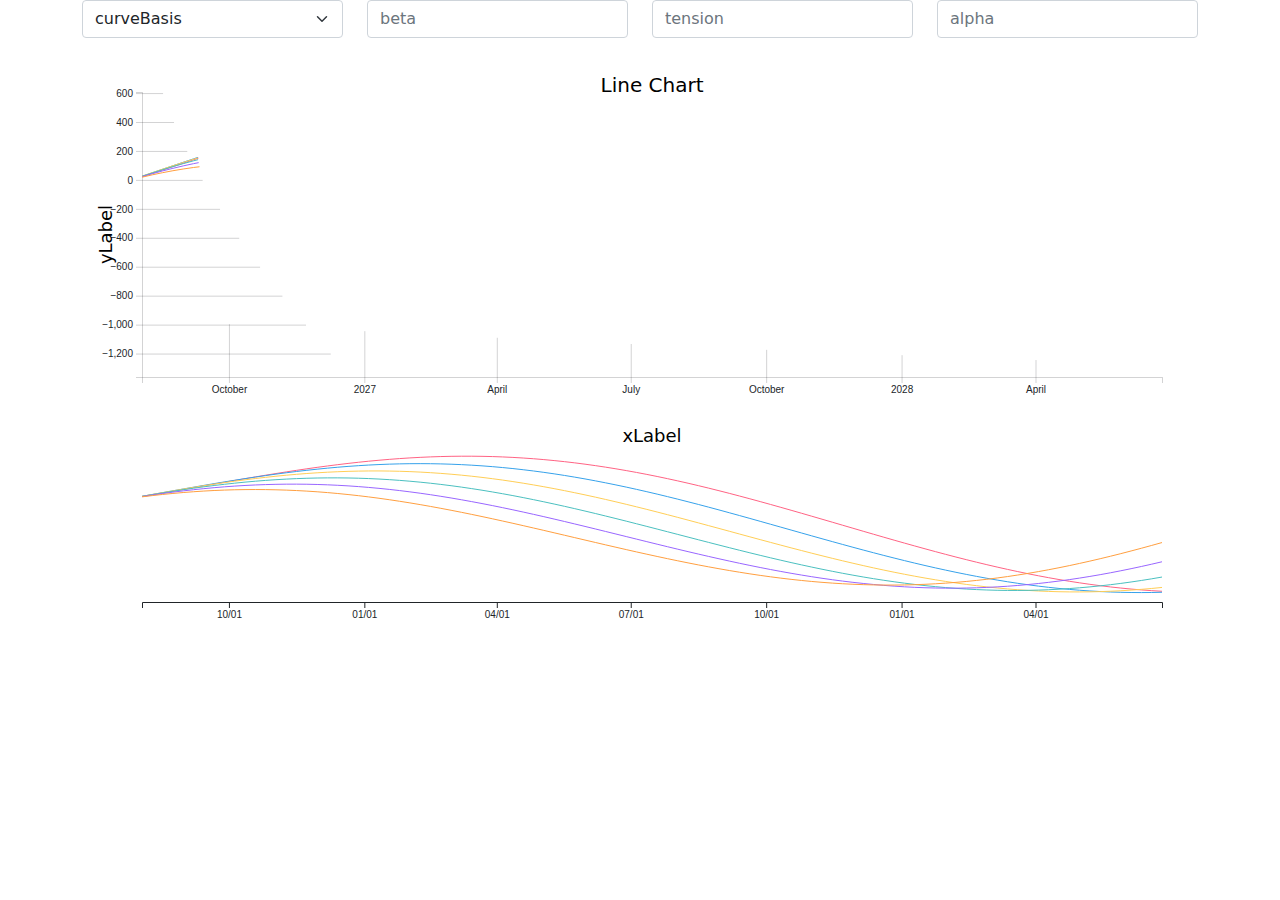
<file: 6lineChart.html>
<!DOCTYPE html>
<html lang="en">
  <head>
    <meta charset="UTF-8" />
    <meta http-equiv="X-UA-Compatible" content="IE=edge" />
    <meta name="viewport" content="width=device-width, initial-scale=1.0" />
    <title>d3 Line Chart</title>
    <link rel="stylesheet" href="./css/style.css" />
    <script src="./vendors/d3.js"></script>
    <script src="./vendors/d3-selection-multi.js"></script>
    <script src="./vendors/throttle.js"></script>
    <link rel="icon" href="./img/favicon.ico" type="image/ico" />
  </head>

  <body>
    <div class="container">
      <div class="row gy-1">
        <div class="col-6 col-lg-3">
          <select class="form-select" name="curves" id="curves">
            <option value="curveBasis" selected>curveBasis</option>
            <option value="curveBasisClosed">curveBasisClosed</option>
            <option value="curveBasisOpen">curveBasisOpen</option>
            <option value="curveBundle">curveBundle</option>
            <option value="curveCardinal">curveCardinal</option>
            <option value="curveCardinalClosed">curveCardinalClosed</option>
            <option value="curveCardinalOpen">curveCardinalOpen</option>
            <option value="curveCatmullRom">curveCatmullRom</option>
            <option value="curveCatmullRomClosed">curveCatmullRomClosed</option>
            <option value="curveCatmullRomOpen">curveCatmullRomOpen</option>
            <option value="curveLinear">curveLinear</option>
            <option value="curveLinearClosed">curveLinearClosed</option>
            <option value="curveMonotoneX">curveMonotoneX</option>
            <option value="curveMonotoneY">curveMonotoneY</option>
            <option value="curveNatural">curveNatural</option>
            <option value="curveStep">curveStep</option>
            <option value="curveStepAfter">curveStepAfter</option>
            <option value="curveStepBefore">curveStepBefore</option>
          </select>
        </div>
        <div class="col-6 col-lg-3">
          <input type="text" class="form-control" placeholder="beta" />
        </div>
        <div class="col-6 col-lg-3">
          <input type="text" class="form-control" placeholder="tension" />
        </div>
        <div class="col-6 col-lg-3">
          <input type="text" class="form-control" placeholder="alpha" />
        </div>
        <div class="col-12" id="chart_svg"></div>
      </div>
    </div>

    <script src="./Label.js"></script>
    <script src="./Title.js"></script>
    <script src="./Grid.js"></script>
    <script src="./Crosshair.js"></script>
    <script src="./6lineChart.js"></script>
    <script src="./6Interacter.js"></script>
    <script>
      function linecharUpdate(freq = 2, offset = 0) {
        const data = {}
        const k = 100
        const l = 6
        let i = k
        const time = new Date()
        let wave = 0
        const radians = Math.PI / 180
        const randAng = Math.round(Math.random() * 360)
        while (i--) {
          const d = {}
          let j = l
          wave += i / 4
          while (j--) {
            d[String.fromCharCode(65 + j)] =
              Math.sin((i + randAng) * radians * freq + j * offset) * (1 + wave)
          }
          data[time.setDate(time.getDate() + 7)] = d
        }
        return data
      }
      let newdata = linecharUpdate(2, 0.25)
      const lineChart = new LineChart(newdata)
      new Label(lineChart)
      new Title(lineChart)
      new Grid(lineChart).horizontal().vertical()
      new Crosshair(lineChart)
      const lineChartInteracter = new Interacter(lineChart, newdata)
      d3.select('[name="curves"]').on('change', e => {
        lineChart.curve = e.target.value

        lineChart.wrangleData(newdata)
      })
    </script>
  </body>
</html>
</file>
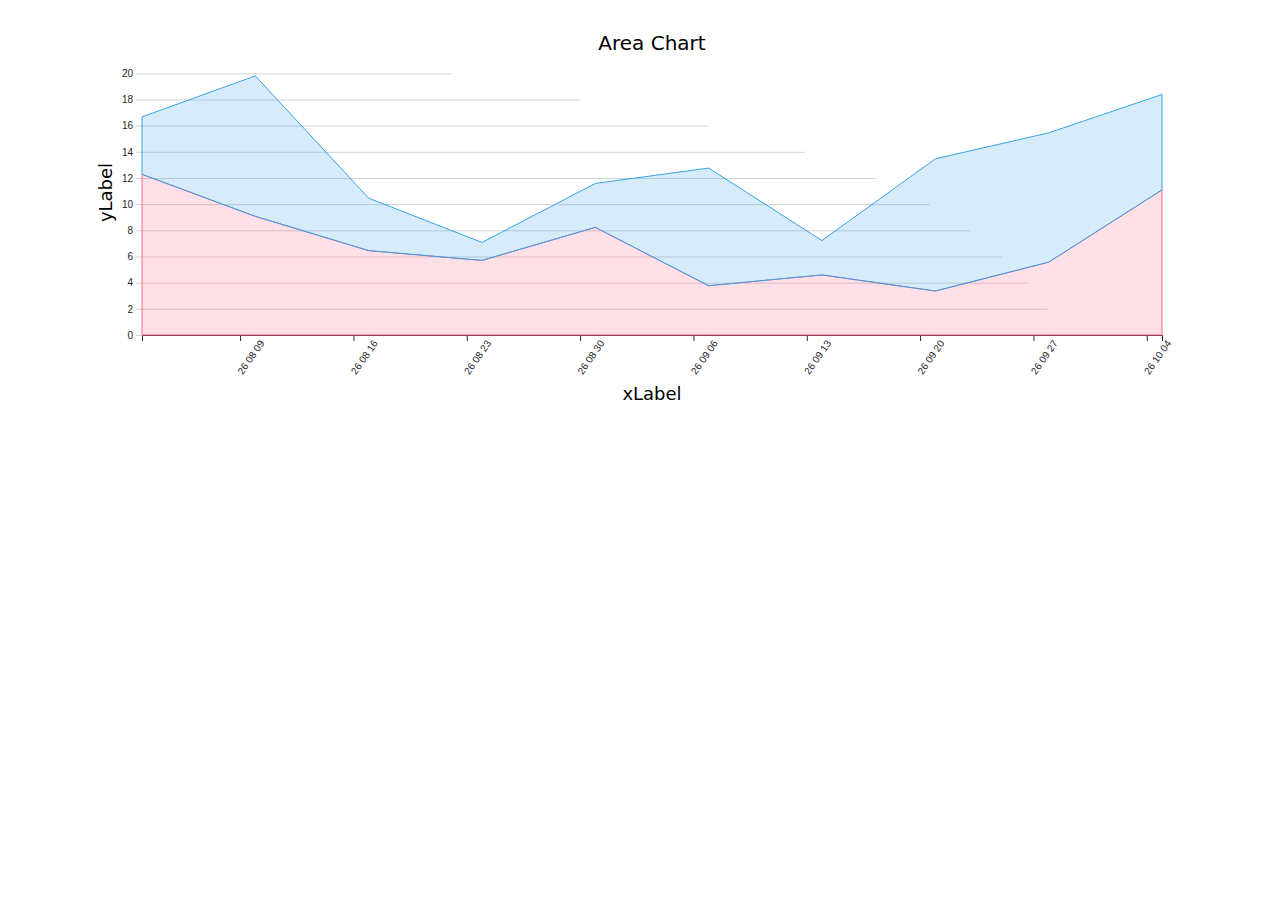
<file: 7areaChart.html>
<!DOCTYPE html>
<html lang="en">
  <head>
    <meta charset="UTF-8" />
    <meta http-equiv="X-UA-Compatible" content="IE=edge" />
    <meta name="viewport" content="width=device-width, initial-scale=1.0" />
    <title>d3 Area Chart</title>
    <link rel="stylesheet" href="./css/style.css" />
    <script src="./vendors/d3.js"></script>
    <script src="./vendors/d3-selection-multi.js"></script>
    <link rel="icon" href="./img/favicon.ico" type="image/ico" />
  </head>

  <body>
    <div class="container">
      <div class="row gy-1">
        <div class="col-12" id="chart_svg"></div>
      </div>
    </div>
    <script src="./Label.js"></script>
    <script src="./Title.js"></script>

    <script>
      class AreaChart {
        constructor(ds, args) {
          const def = {
            el: '#chart_svg',
            title: 'Area Chart',
            marginTop: 50,
            marginBottom: 65,
            marginLeft: 60,
            marginRight: 30,
            xLabel: 'xLabel',
            yLabel: 'yLabel',
            paddingX: 0.5,
            dur: 500,
            curve: 'curveLinear',
            height: 400,
            theme: ['#ff6384', '#36a2eb', '#ffce56', '#4bc0c0', '#9966ff', '#ff9f40'],
            get width() {
              return d3.select(this.el).style('width').split('px')[0] - 30
            }
          }
          const vis = this
          Object.assign(def, args)
          Object.assign(vis, def)

          vis.yAxisAnimation = 1000

          vis.initVis(vis)

          vis.dataset = vis.wrangleData(ds)
        }

        get t() {
          return d3.transition().duration(this.dur)
        }

        get marginX() {
          return this.marginLeft + this.marginRight
        }

        get marginY() {
          return this.marginTop + this.marginBottom
        }

        initVis(vis) {
          const { el: container, width, height, marginLeft: ml, marginTop: mt } = vis
          const svg = d3
            .select(container)
            .append('svg')
            .attrs({
              viewBox: `0 0 ${width} ${height}`,
              width,
              height,
              'text-anchor': 'middle'
            })
          svg
            .append('style')
            .text(
              `.x-axis text{transform: translate(0px, 15px) rotate(-55deg);}\n.y-axis line{ stroke-opacity: 0.2;}.y-axis .domain{ stroke-opacity: 0;}`
            )
          vis.defs = svg.append('defs')
          const view = svg.append('g').attrs({ transform: `translate(${ml},${mt})` })
          this.view = view
          vis.width -= vis.marginX
          vis.height -= vis.marginY

          vis.createTicks(view, vis)
        }
        get generateLine() {
          const vis = this
          return d3
            .area()
            .x((d, i) => vis.xScale(vis.xTicks[i]))
            .y0(d => vis.yScale(d[0]))
            .y1(d => vis.yScale(d[1]))
            .curve(d3[vis.curve])
        }
        get stack() {
          const vis = this
          return d3
            .stack()
            .keys(d3.range(vis.legends.length))
            .order(d3.stackOrderNone)
            .offset(d3.stackOffsetNone)
        }

        createTicks(view, { width, height }) {
          const vis = this
          vis.xScale = d3.scaleTime().range([0, width])

          vis.yScale = d3.scaleLinear().range([height, 0])
          vis.color = d3.scaleOrdinal().range(this.theme)
          vis.xAxis = view
            .append('g')
            .attrs({ class: 'x-axis', transform: `translate(${0},${height})` })

          vis.yAxis = view.append('g').attrs({ class: 'y-axis' })
        }

        updateTicks(xTicks) {
          const vis = this
          vis.xScale.domain(xTicks) //[timestamp]
          vis.yScale.domain(vis.yTicks)

          const dayFiltered = d3.timeDay.filter(d => [1, 15].includes(d.getDate()))
          d3.axisBottom(vis.xScale).ticks(null, '%y %m %d')(vis.xAxis.transition(vis.t))
          vis.yAxis.transition(vis.t).call(d3.axisLeft(vis.yScale))

          const yAxisLines = vis.yAxis.selectAll('line')
          if (vis.yAxisAnimation) {
            yAxisLines
              .transition()
              .duration((d, i) => vis.yAxisAnimation - i * 50)
              .delay((d, i) => i * 50)
              .attrs({ x1: vis.width })
            vis.yAxisAnimation = 0
            return
          }
          yAxisLines.attrs({ x1: vis.width })
        }

        wrangleData(ds) {
          const vis = this
          vis.xTicks = Object.keys(ds).map(d => +d) // [timestamp]
          vis.legends = Object.keys(ds[vis.xTicks[0]]) //['A', 'B', 'C', 'D', 'E']
          const arrayValues = Object.values(ds).map(legend => Object.values(legend))

          const dataset = vis.stack(arrayValues)

          const datasetMinY = d3.min(dataset.at(0), d => d[0])
          const datasetMaxY = d3.max(dataset.at(-1), d => d[1])

          vis.yTicks = [datasetMinY, datasetMaxY].map(d => d * 1.1)

          const timeExtent = d3.extent(vis.xTicks)
          vis.updateTicks(timeExtent)

          return vis.updateVis(dataset)
        }

        updateVis(dataset) {
          const vis = this
          vis.paths = vis.view.selectAll('.line').data(dataset)

          vis.paths
            .enter()
            .append('path')
            .attrs((d, i) => ({
              class: 'line',
              fill: vis.color(i) + 33,
              stroke: vis.color(i),
              d: vis.generateLine(d3.map(d, s => d3.map(s, d => 0)))
            }))
            .merge(vis.paths)
            .transition(vis.t)
            .attr('d', vis.generateLine)
          return dataset
        }
      }
      // vis.interactive(vis, ds)
      // createCross(view, width, height) {
      //   const vis = this
      //   vis.crossline = view.append('polyline').attrs({
      //     fill: 'none',
      //     'stroke-dasharray': 10,
      //     class: 'cross',
      //     stroke: '#888'
      //   })

      //   vis.defs.append('clipPath').attrs({ id: 'clip' }).append('rect').attrs({
      //     width,
      //     height,
      //     x: vis.marginLeft,
      //     y: vis.marginTop
      //   })

      //   vis.interacter = view.append('rect').attrs({
      //     class: 'zoom',
      //     'pointer-events': 'all',
      //     'clip-path': 'url(#clip)',
      //     fill: 'none',
      //     width,
      //     height
      //   })
      //   return vis.interacter
      // }
      // updateCross(x, y) {
      //   const vis = this
      //   const x0 = new Date(vis.xScale.invert(x)).getTime()
      //   const i = vis.bisectTime(vis.xTicks, x0)
      //   const date = vis.xTicks[i]
      //   const x1 = vis.xScale(+date)

      //   vis.crossline.attrs({ points: `0,${y} ${x1},${y} ${x1},${vis.height}` })
      //   return { date, x1 }
      // }
      // createPoints() {
      //   const vis = this
      //   vis.points = vis.view.selectAll('.point').data(vis.legends)
      //   return vis.points
      //     .enter()
      //     .append('circle')
      //     .attrs(d => ({
      //       class: `point`,
      //       r: 6,
      //       stroke: vis.color(d),
      //       'stroke-width': 3,
      //       fill: '#fff',
      //       opacity: 0,
      //       cursor: 'pointer'
      //     }))
      // }
      // toggleCross(attrs) {
      //   const vis = this
      //   vis.crossline.attrs(attrs)
      //   vis.view.selectAll('.point').attrs(attrs)
      // }
      // toggleLine(attrs) {
      //   const vis = this
      //   vis.view.selectAll('.point').attrs(attrs)
      //   vis.view.selectAll('.line').attrs(attrs)
      // }
      // interactive({ view, width, height }, ds) {
      //   const vis = this
      //   vis.bisectTime = d3.bisector(d => new Date(d).getTime()).center
      //   vis
      //     .createCross(view, width, height)
      //     .on('mousemove', function (e) {
      //       const [x, y] = d3.pointer(e, this)
      //       const { date, x1 } = vis.updateCross(x, y)
      //       view.selectAll('.point').attrs(d => ({
      //         cx: x1,
      //         cy: vis.yScale(ds[date][d])
      //       }))
      //     })
      //     .on('mouseover', () => vis.toggleCross({ opacity: 1 }))
      //     .on('mouseout', () => vis.toggleCross({ opacity: 0 }))

      //   vis
      //     .createPoints()
      //     .on('mouseover', function (e) {
      //       const [x, y] = [this.cx, this.cy].map(coor => coor.baseVal.value)

      //       vis.crossline.attrs({ opacity: 1 })

      //       const hoverColor = e.target.getAttribute('stroke')
      //       vis.toggleLine(function () {
      //         return { opacity: hoverColor === this.getAttribute('stroke') ? 1 : 0.3 }
      //       })

      //       vis.updateCross(x, y)
      //     })
      //     .on('mouseout', () => {
      //       vis.toggleTargetLine({ opacity: 1 })
      //     })
      // }
    </script>

    <script>
      function areacharUpdate(dates, layers, extent) {
        const data = {}
        const time = new Date()

        for (let i = 0; i < dates; i++) {
          const map = {}
          const b = bumps(layers, extent)

          for (let j = 0; j < layers; j++) {
            map[String.fromCharCode(65 + j)] = b[j]
          }
          data[time.setDate(time.getDate() + 7)] = map
        }

        return data
      }

      function bumps(n, m) {
        const a = new Array(n).fill(0)
        for (let i = 0; i < m; ++i) {
          const x = 1 / (0.1 + Math.random())
          const y = 2 * Math.random() - 0.5
          const z = 10 / (0.1 + Math.random())
          for (let i = 0; i < n; ++i) {
            const w = (i / n - y) * z
            a[i] += x * Math.exp(-w * w)
          }
        }
        return a
      }

      let newdata = areacharUpdate(10, 2, 50)
      const areaChart = new AreaChart(newdata)

      new Label(areaChart)
      new Title(areaChart)
      // setInterval(() => {
      //   areaChart.wrangleData(areacharUpdate(10, 2, 50))
      // }, 3000)
    </script>
  </body>
</html>
</file>
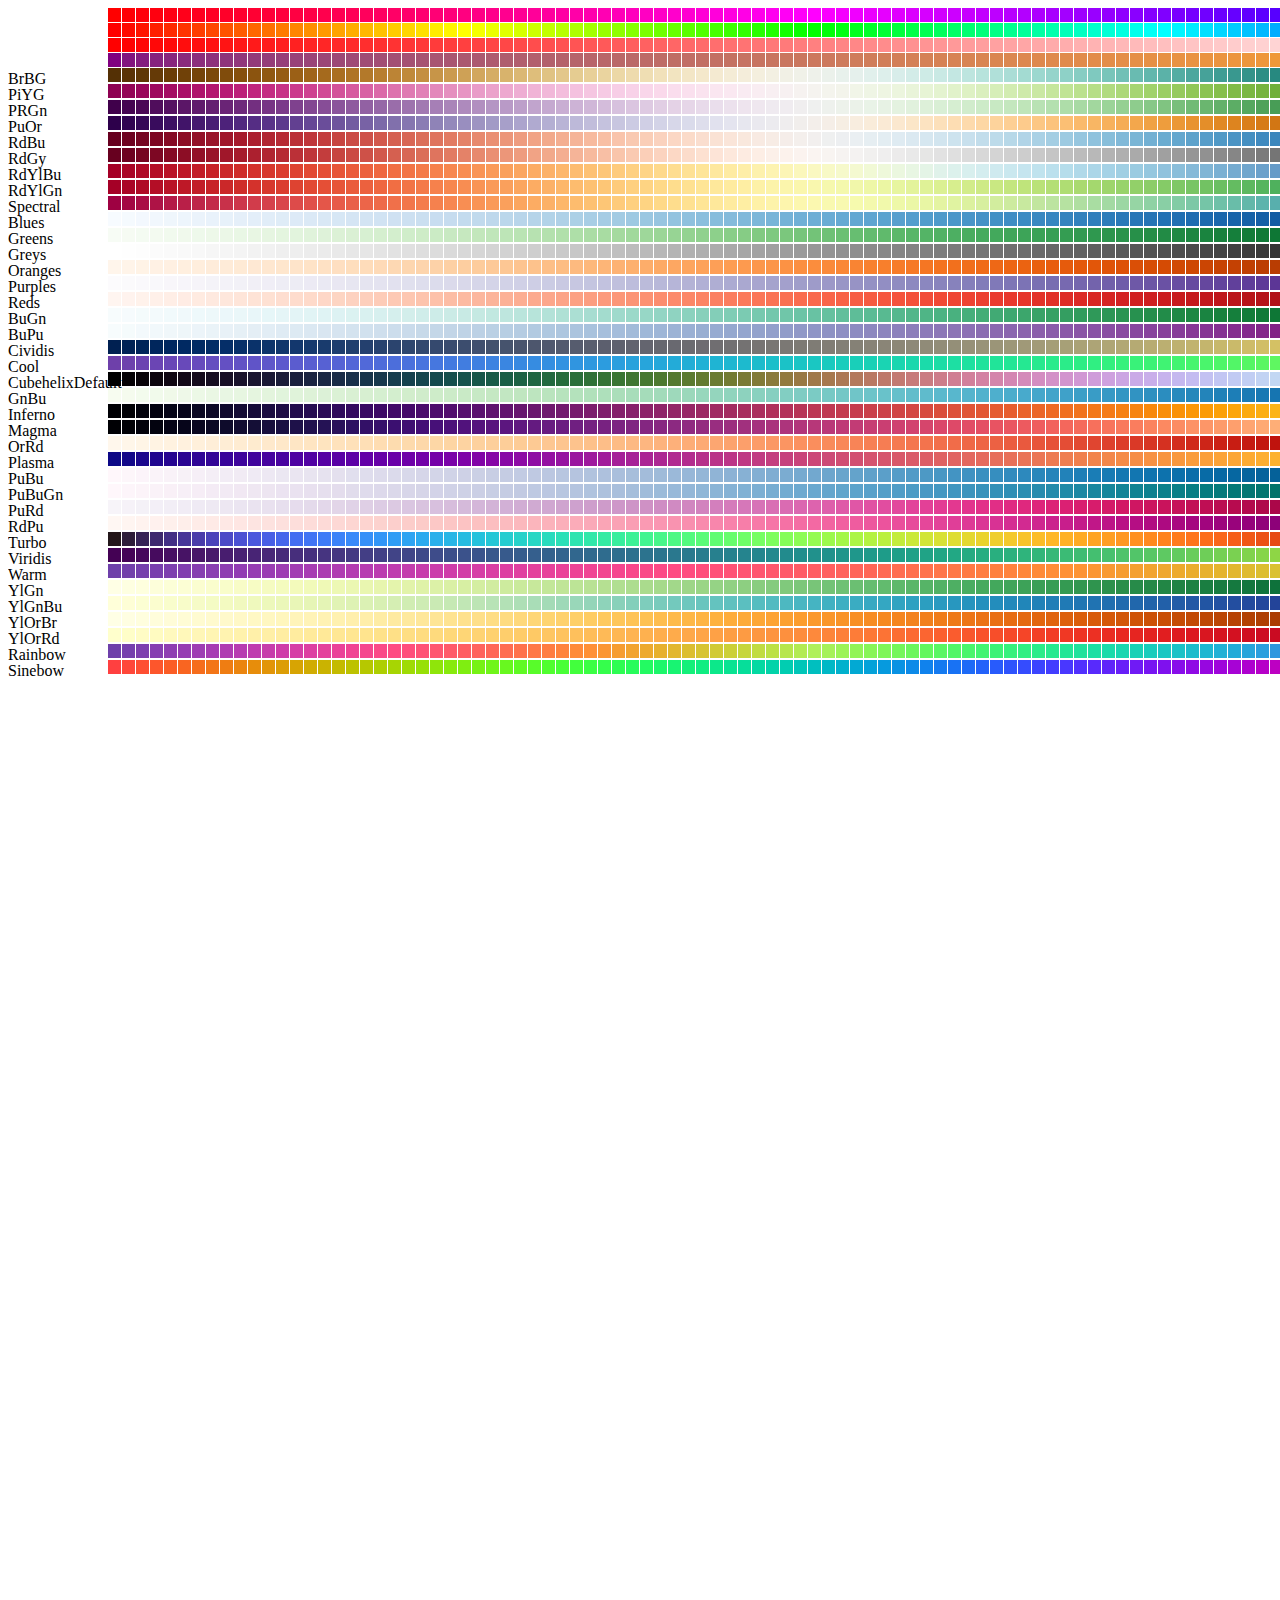
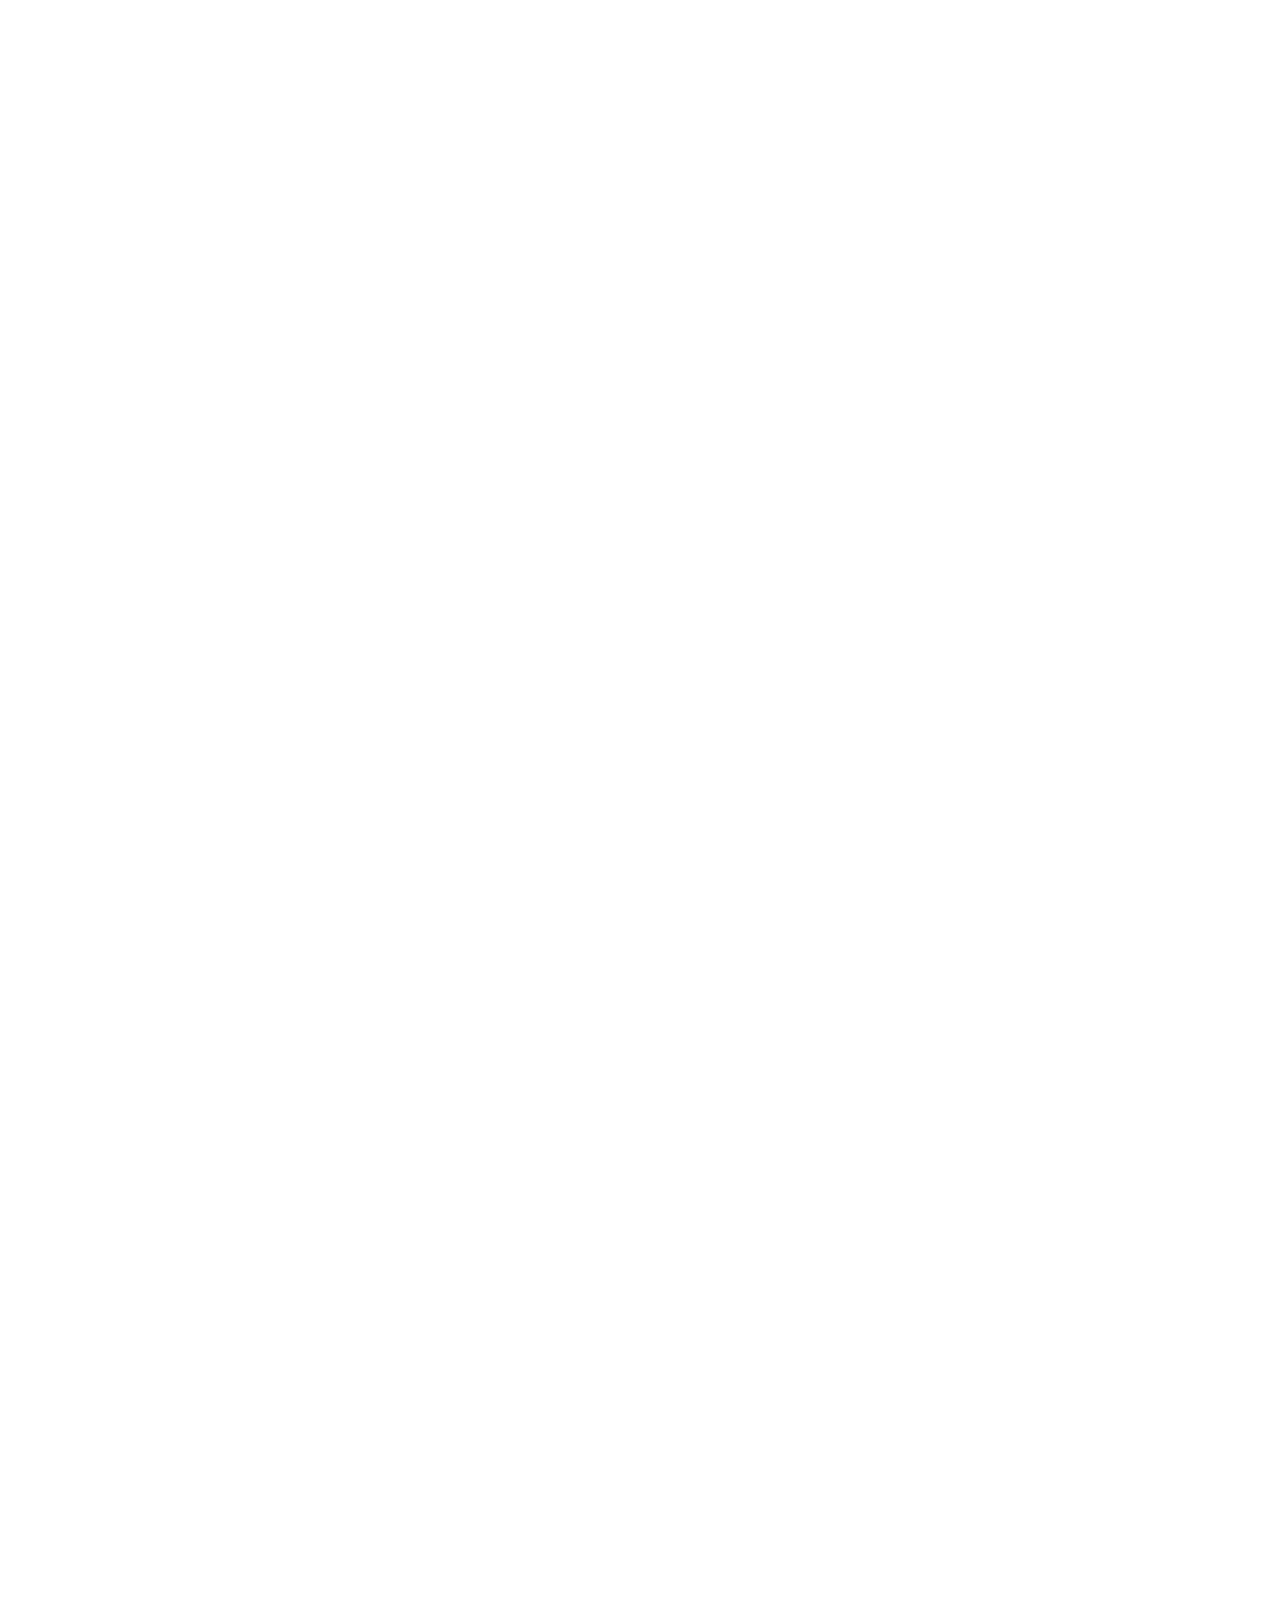
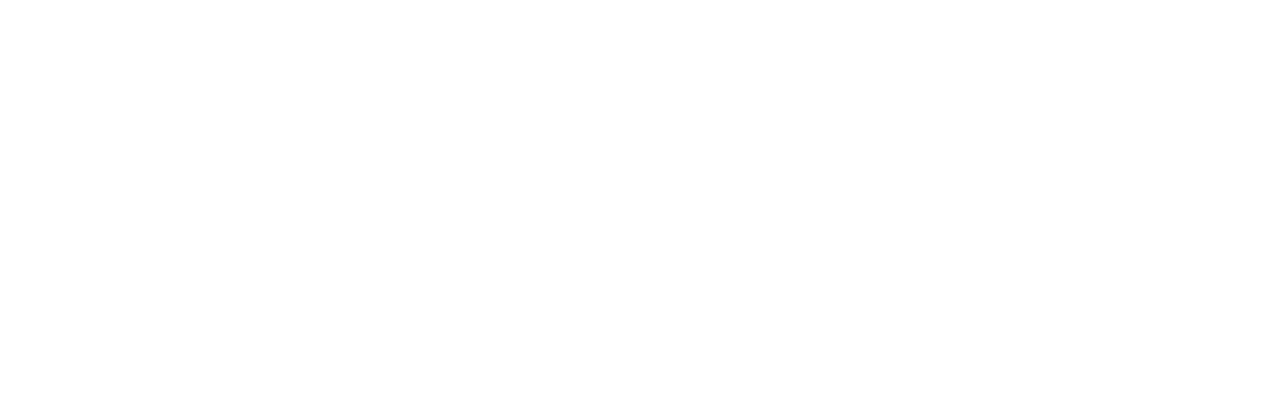
<file: 8interpolate.html>
<!DOCTYPE html>
<html lang="en">
  <head>
    <meta charset="UTF-8" />
    <meta http-equiv="X-UA-Compatible" content="IE=edge" />
    <meta name="viewport" content="width=device-width, initial-scale=1.0" />
    <title>D3 Interpolate</title>
    <script src="./vendors/d3.js"></script>
    <script src="./vendors/d3-selection-multi.js"></script>
    <link rel="icon" href="./img/favicon.ico" type="image/ico" />
  </head>
  <body>
    <svg width="110vw" height="400vh"></svg>
    <script>
      function translate(el, x, y = x) {
        el.attr('transform', `translate(${x},${y})`)
      }

      const svg = d3.select('svg')

      function mapTheme(interpolateColor, y) {
        const ticks = d3.ticks(0, 1, 100)
        ticks.map(interpolateColor).forEach((color, i) =>
          svg
            .append('rect')
            .attrs({
              fill: color,
              width: 13,
              height: 14
            })

            .call(translate, 100 + i * 14, y)
        )
      }

      const rgb = d3.scaleLinear().range(['red', 'blue']).interpolate(d3.interpolateHsl)
      mapTheme(rgb, 0)

      const hsl = rgb.copy().interpolate(d3.interpolateHslLong)
      mapTheme(hsl, 15)

      const red2whitee = d3.interpolate('red', 'white')
      mapTheme(red2whitee, 30)

      const linearColor = d3.interpolateRgb.gamma(2.2)('purple', 'orange')
      mapTheme(linearColor, 45)

      function paint(y) {
        return theme => {
          svg
            .append('text')
            .call(translate, 0, y + 16)
            .text(theme)
          mapTheme(d3['interpolate' + theme], y)
          y += 16
        }
      }
      const painting = paint(60)
      // prettier-ignore
      const themes = ['BrBG', 'PiYG', 'PRGn', 'PuOr', 'RdBu', 'RdGy', 'RdYlBu', 'RdYlGn', 'Spectral', 'Blues', 'Greens', 'Greys', 'Oranges', 'Purples', 'Reds', 'BuGn', 'BuPu', 'Cividis', 'Cool', 'CubehelixDefault', 'GnBu', 'Inferno', 'Magma', 'OrRd', 'Plasma', 'PuBu', 'PuBuGn', 'PuRd', 'RdPu', 'Turbo', 'Viridis', 'Warm', 'YlGn', 'YlGnBu', 'YlOrBr', 'YlOrRd', 'Rainbow', 'Sinebow'].forEach(theme => painting(theme))
    </script>
  </body>
</html>
</file>
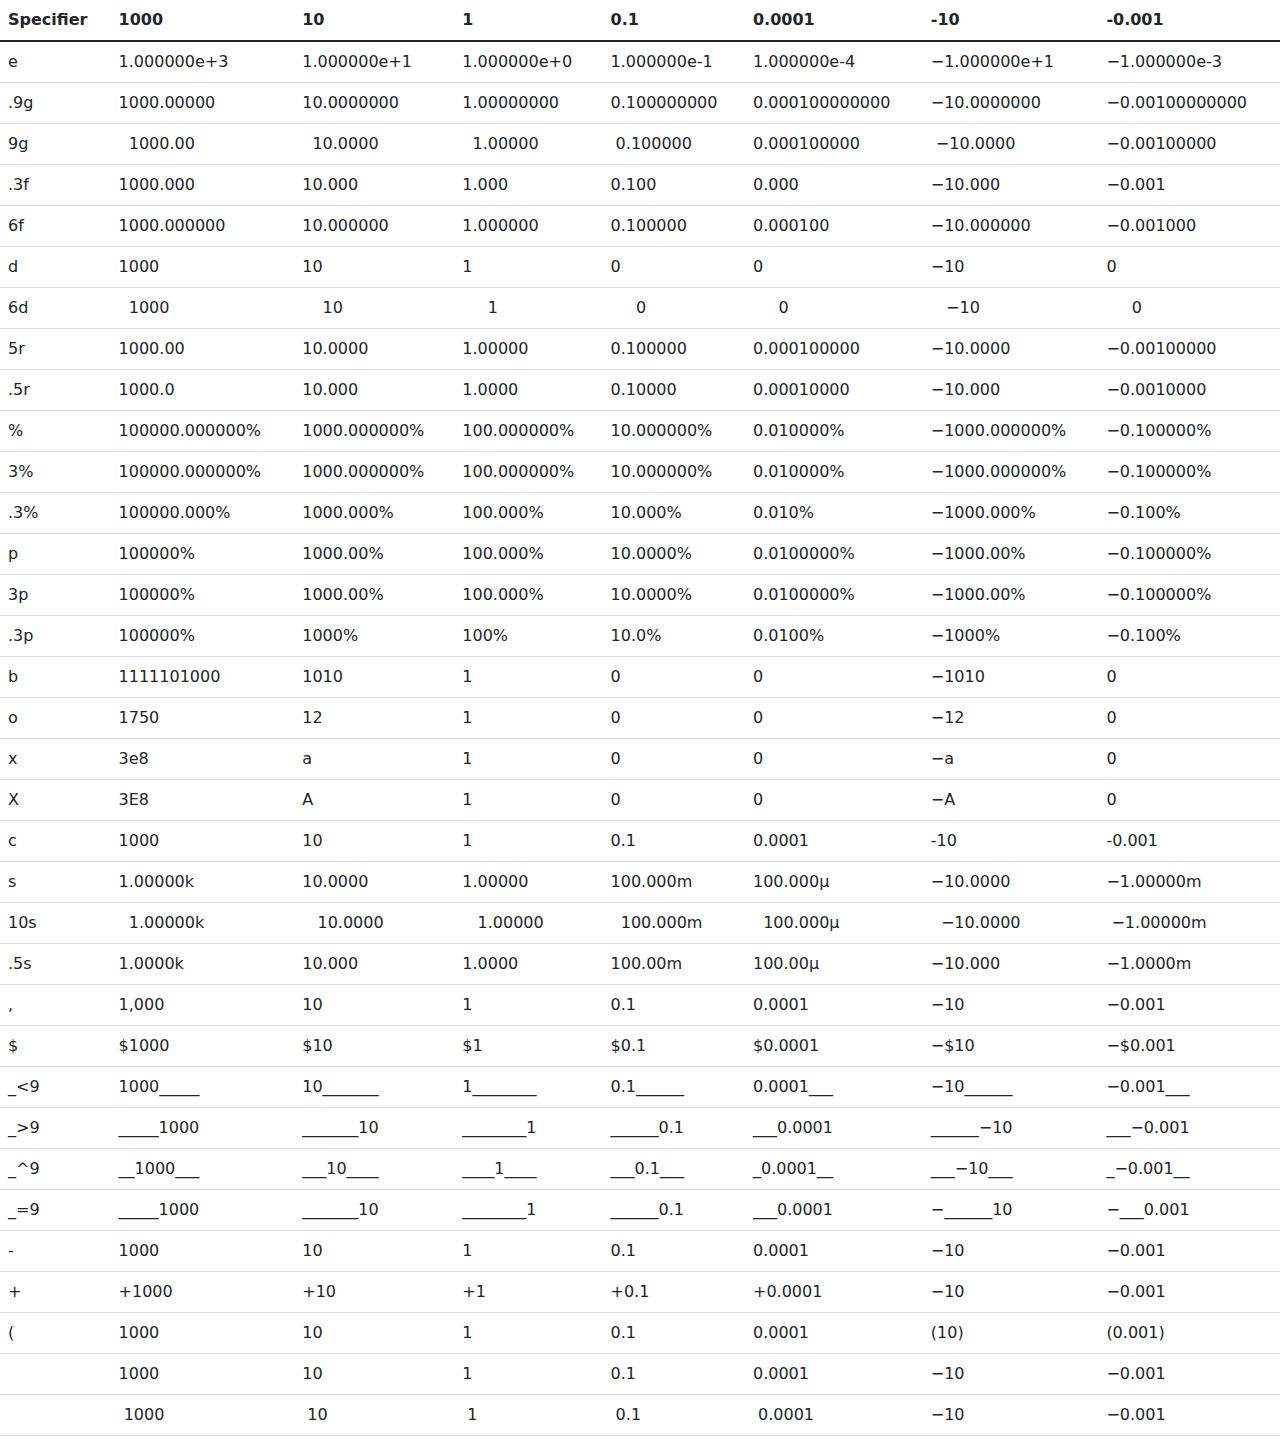
<file: 9format.html>
<!DOCTYPE html>
<html lang="en">
  <head>
    <meta charset="UTF-8" />
    <meta http-equiv="X-UA-Compatible" content="IE=edge" />
    <meta name="viewport" content="width=device-width, initial-scale=1.0" />
    <title>D3 Format</title>
    <script src="./vendors/d3.js"></script>
    <script src="./vendors/d3-selection-multi.js"></script>
    <link rel="stylesheet" href="./css/style.css" />
    <link rel="icon" href="./img/favicon.ico" type="image/ico" />
  </head>
  <body>
    <table class="table">
      <thead>
        <tr>
          <th>Specifier</th>
          <th>1000</th>
          <th>10</th>
          <th>1</th>
          <th>0.1</th>
          <th>0.0001</th>
          <th>-10</th>
          <th>-0.001</th>
        </tr>
      </thead>
      <tbody></tbody>
    </table>
    <script>
      function format(specifier) {
        function insertBeforeend(html) {
          tr.insertAdjacentHTML('beforeend', html)
        }
        const tbody = document.querySelector('tbody')
        const tr = document.createElement('tr')
        tbody.append(tr)

        insertBeforeend(`<td>${specifier}</td>`)

        const fn = d3.format(specifier)
        return function convert(value) {
          // console.log(fn(value).replace(/\s/g, '&nbsp;'))
          insertBeforeend(`<td>${fn(value).replace(/\s/g, '&nbsp;')}</td>`)
          return convert
        }
      }
      format('e')(1000)(10)(1)(0.1)(0.0001)(-10)(-0.001)
      format('.9g')(1000)(10)(1)(0.1)(0.0001)(-10)(-0.001)
      format('9g')(1000)(10)(1)(0.1)(0.0001)(-10)(-0.001)
      format('.3f')(1000)(10)(1)(0.1)(0.0001)(-10)(-0.001)
      format('6f')(1000)(10)(1)(0.1)(0.0001)(-10)(-0.001)
      format('d')(1000)(10)(1)(0.1)(0.0001)(-10)(-0.001)
      format('6d')(1000)(10)(1)(0.1)(0.0001)(-10)(-0.001)
      format('5r')(1000)(10)(1)(0.1)(0.0001)(-10)(-0.001)
      format('.5r')(1000)(10)(1)(0.1)(0.0001)(-10)(-0.001)
      format('%')(1000)(10)(1)(0.1)(0.0001)(-10)(-0.001)
      format('3%')(1000)(10)(1)(0.1)(0.0001)(-10)(-0.001)
      format('.3%')(1000)(10)(1)(0.1)(0.0001)(-10)(-0.001)
      format('p')(1000)(10)(1)(0.1)(0.0001)(-10)(-0.001)
      format('3p')(1000)(10)(1)(0.1)(0.0001)(-10)(-0.001)
      format('.3p')(1000)(10)(1)(0.1)(0.0001)(-10)(-0.001)
      format('b')(1000)(10)(1)(0.1)(0.0001)(-10)(-0.001)
      format('o')(1000)(10)(1)(0.1)(0.0001)(-10)(-0.001)
      format('x')(1000)(10)(1)(0.1)(0.0001)(-10)(-0.001)
      format('X')(1000)(10)(1)(0.1)(0.0001)(-10)(-0.001)
      format('c')(1000)(10)(1)(0.1)(0.0001)(-10)(-0.001)
      format('s')(1000)(10)(1)(0.1)(0.0001)(-10)(-0.001)
      format('10s')(1000)(10)(1)(0.1)(0.0001)(-10)(-0.001)
      format('.5s')(1000)(10)(1)(0.1)(0.0001)(-10)(-0.001)
      format(',')(1000)(10)(1)(0.1)(0.0001)(-10)(-0.001)
      format('$')(1000)(10)(1)(0.1)(0.0001)(-10)(-0.001)
      format('_<9')(1000)(10)(1)(0.1)(0.0001)(-10)(-0.001)
      format('_>9')(1000)(10)(1)(0.1)(0.0001)(-10)(-0.001)
      format('_^9')(1000)(10)(1)(0.1)(0.0001)(-10)(-0.001)
      format('_=9')(1000)(10)(1)(0.1)(0.0001)(-10)(-0.001)
      format('-')(1000)(10)(1)(0.1)(0.0001)(-10)(-0.001)
      format('+')(1000)(10)(1)(0.1)(0.0001)(-10)(-0.001)
      format('(')(1000)(10)(1)(0.1)(0.0001)(-10)(-0.001)
      format('')(1000)(10)(1)(0.1)(0.0001)(-10)(-0.001)
      format(' ')(1000)(10)(1)(0.1)(0.0001)(-10)(-0.001)
    </script>
  </body>
</html>
</file>
<file: css/style.css>
@charset "UTF-8";/*!
 * Bootstrap v5.1.3 (https://getbootstrap.com/)
 */:root{--bs-blue:#0d6efd;--bs-indigo:#6610f2;--bs-purple:#6f42c1;--bs-pink:#d63384;--bs-red:#dc3545;--bs-orange:#fd7e14;--bs-yellow:#ffc107;--bs-green:#198754;--bs-teal:#20c997;--bs-cyan:#0dcaf0;--bs-white:#fff;--bs-gray:#6c757d;--bs-gray-dark:#343a40;--bs-gray-100:#f8f9fa;--bs-gray-200:#e9ecef;--bs-gray-300:#dee2e6;--bs-gray-400:#ced4da;--bs-gray-500:#adb5bd;--bs-gray-600:#6c757d;--bs-gray-700:#495057;--bs-gray-800:#343a40;--bs-gray-900:#212529;--bs-primary:#0d6efd;--bs-secondary:#6c757d;--bs-success:#198754;--bs-info:#0dcaf0;--bs-warning:#ffc107;--bs-danger:#dc3545;--bs-light:#f8f9fa;--bs-dark:#212529;--bs-primary-rgb:13,110,253;--bs-secondary-rgb:108,117,125;--bs-success-rgb:25,135,84;--bs-info-rgb:13,202,240;--bs-warning-rgb:255,193,7;--bs-danger-rgb:220,53,69;--bs-light-rgb:248,249,250;--bs-dark-rgb:33,37,41;--bs-white-rgb:255,255,255;--bs-black-rgb:0,0,0;--bs-body-color-rgb:33,37,41;--bs-body-bg-rgb:255,255,255;--bs-font-sans-serif:system-ui,-apple-system,"Segoe UI",Roboto,"Helvetica Neue",Arial,"Noto Sans","Liberation Sans",sans-serif,"Apple Color Emoji","Segoe UI Emoji","Segoe UI Symbol","Noto Color Emoji";--bs-font-monospace:SFMono-Regular,Menlo,Monaco,Consolas,"Liberation Mono","Courier New",monospace;--bs-gradient:linear-gradient(180deg, rgba(255, 255, 255, 0.15), rgba(255, 255, 255, 0));--bs-body-font-family:var(--bs-font-sans-serif);--bs-body-font-size:1rem;--bs-body-font-weight:400;--bs-body-line-height:1.5;--bs-body-color:#212529;--bs-body-bg:#fff}*,::after,::before{box-sizing:border-box}@media (prefers-reduced-motion:no-preference){:root{scroll-behavior:smooth}}body{margin:0;font-family:var(--bs-body-font-family);font-size:var(--bs-body-font-size);font-weight:var(--bs-body-font-weight);line-height:var(--bs-body-line-height);color:var(--bs-body-color);text-align:var(--bs-body-text-align);background-color:var(--bs-body-bg);-webkit-text-size-adjust:100%;-webkit-tap-highlight-color:transparent}hr{margin:1rem 0;color:inherit;background-color:currentColor;border:0;opacity:.25}hr:not([size]){height:1px}.h1,.h2,.h3,.h4,.h5,.h6,h1,h2,h3,h4,h5,h6{margin-top:0;margin-bottom:.5rem;font-weight:500;line-height:1.2}.h1,h1{font-size:calc(1.375rem + 1.5vw)}@media (min-width:1200px){.h1,h1{font-size:2.5rem}}.h2,h2{font-size:calc(1.325rem + .9vw)}@media (min-width:1200px){.h2,h2{font-size:2rem}}.h3,h3{font-size:calc(1.3rem + .6vw)}@media (min-width:1200px){.h3,h3{font-size:1.75rem}}.h4,h4{font-size:calc(1.275rem + .3vw)}@media (min-width:1200px){.h4,h4{font-size:1.5rem}}.h5,h5{font-size:1.25rem}.h6,h6{font-size:1rem}p{margin-top:0;margin-bottom:1rem}abbr[data-bs-original-title],abbr[title]{-webkit-text-decoration:underline dotted;text-decoration:underline dotted;cursor:help;-webkit-text-decoration-skip-ink:none;text-decoration-skip-ink:none}address{margin-bottom:1rem;font-style:normal;line-height:inherit}ol,ul{padding-left:2rem}dl,ol,ul{margin-top:0;margin-bottom:1rem}ol ol,ol ul,ul ol,ul ul{margin-bottom:0}dt{font-weight:700}dd{margin-bottom:.5rem;margin-left:0}blockquote{margin:0 0 1rem}b,strong{font-weight:bolder}.small,small{font-size:.875em}.mark,mark{padding:.2em;background-color:#fcf8e3}sub,sup{position:relative;font-size:.75em;line-height:0;vertical-align:baseline}sub{bottom:-.25em}sup{top:-.5em}a{color:#0d6efd;text-decoration:underline}a:hover{color:#0a58ca}a:not([href]):not([class]),a:not([href]):not([class]):hover{color:inherit;text-decoration:none}code,kbd,pre,samp{font-family:var(--bs-font-monospace);font-size:1em;direction:ltr;unicode-bidi:bidi-override}pre{display:block;margin-top:0;margin-bottom:1rem;overflow:auto;font-size:.875em}pre code{font-size:inherit;color:inherit;word-break:normal}code{font-size:.875em;color:#d63384;word-wrap:break-word}a>code{color:inherit}kbd{padding:.2rem .4rem;font-size:.875em;color:#fff;background-color:#212529;border-radius:.2rem}kbd kbd{padding:0;font-size:1em;font-weight:700}figure{margin:0 0 1rem}img,svg{vertical-align:middle}table{caption-side:bottom;border-collapse:collapse}caption{padding-top:.5rem;padding-bottom:.5rem;color:#6c757d;text-align:left}th{text-align:inherit;text-align:-webkit-match-parent}tbody,td,tfoot,th,thead,tr{border-color:inherit;border-style:solid;border-width:0}label{display:inline-block}button{border-radius:0}button:focus:not(:focus-visible){outline:0}button,input,optgroup,select,textarea{margin:0;font-family:inherit;font-size:inherit;line-height:inherit}button,select{text-transform:none}[role=button]{cursor:pointer}select{word-wrap:normal}select:disabled{opacity:1}[list]::-webkit-calendar-picker-indicator{display:none}[type=button],[type=reset],[type=submit],button{-webkit-appearance:button}[type=button]:not(:disabled),[type=reset]:not(:disabled),[type=submit]:not(:disabled),button:not(:disabled){cursor:pointer}::-moz-focus-inner{padding:0;border-style:none}textarea{resize:vertical}fieldset{min-width:0;padding:0;margin:0;border:0}legend{float:left;width:100%;padding:0;margin-bottom:.5rem;font-size:calc(1.275rem + .3vw);line-height:inherit}@media (min-width:1200px){legend{font-size:1.5rem}}legend+*{clear:left}::-webkit-datetime-edit-day-field,::-webkit-datetime-edit-fields-wrapper,::-webkit-datetime-edit-hour-field,::-webkit-datetime-edit-minute,::-webkit-datetime-edit-month-field,::-webkit-datetime-edit-text,::-webkit-datetime-edit-year-field{padding:0}::-webkit-inner-spin-button{height:auto}[type=search]{outline-offset:-2px;-webkit-appearance:textfield}::-webkit-search-decoration{-webkit-appearance:none}::-webkit-color-swatch-wrapper{padding:0}::-webkit-file-upload-button{font:inherit}::file-selector-button{font:inherit}::-webkit-file-upload-button{font:inherit;-webkit-appearance:button}output{display:inline-block}iframe{border:0}summary{display:list-item;cursor:pointer}progress{vertical-align:baseline}[hidden]{display:none!important}.lead{font-size:1.25rem;font-weight:300}.display-1{font-size:calc(1.625rem + 4.5vw);font-weight:300;line-height:1.2}@media (min-width:1200px){.display-1{font-size:5rem}}.display-2{font-size:calc(1.575rem + 3.9vw);font-weight:300;line-height:1.2}@media (min-width:1200px){.display-2{font-size:4.5rem}}.display-3{font-size:calc(1.525rem + 3.3vw);font-weight:300;line-height:1.2}@media (min-width:1200px){.display-3{font-size:4rem}}.display-4{font-size:calc(1.475rem + 2.7vw);font-weight:300;line-height:1.2}@media (min-width:1200px){.display-4{font-size:3.5rem}}.display-5{font-size:calc(1.425rem + 2.1vw);font-weight:300;line-height:1.2}@media (min-width:1200px){.display-5{font-size:3rem}}.display-6{font-size:calc(1.375rem + 1.5vw);font-weight:300;line-height:1.2}@media (min-width:1200px){.display-6{font-size:2.5rem}}.list-unstyled{padding-left:0;list-style:none}.list-inline{padding-left:0;list-style:none}.list-inline-item{display:inline-block}.list-inline-item:not(:last-child){margin-right:.5rem}.initialism{font-size:.875em;text-transform:uppercase}.blockquote{margin-bottom:1rem;font-size:1.25rem}.blockquote>:last-child{margin-bottom:0}.blockquote-footer{margin-top:-1rem;margin-bottom:1rem;font-size:.875em;color:#6c757d}.blockquote-footer::before{content:"— "}.img-fluid{max-width:100%;height:auto}.img-thumbnail{padding:.25rem;background-color:#fff;border:1px solid #dee2e6;border-radius:.25rem;max-width:100%;height:auto}.figure{display:inline-block}.figure-img{margin-bottom:.5rem;line-height:1}.figure-caption{font-size:.875em;color:#6c757d}.container,.container-fluid,.container-lg,.container-md,.container-sm,.container-xl,.container-xxl{width:100%;padding-right:var(--bs-gutter-x,.75rem);padding-left:var(--bs-gutter-x,.75rem);margin-right:auto;margin-left:auto}@media (min-width:576px){.container,.container-sm{max-width:540px}}@media (min-width:768px){.container,.container-md,.container-sm{max-width:720px}}@media (min-width:992px){.container,.container-lg,.container-md,.container-sm{max-width:960px}}@media (min-width:1200px){.container,.container-lg,.container-md,.container-sm,.container-xl{max-width:1140px}}@media (min-width:1400px){.container,.container-lg,.container-md,.container-sm,.container-xl,.container-xxl{max-width:1320px}}.row{--bs-gutter-x:1.5rem;--bs-gutter-y:0;display:flex;flex-wrap:wrap;margin-top:calc(-1 * var(--bs-gutter-y));margin-right:calc(-.5 * var(--bs-gutter-x));margin-left:calc(-.5 * var(--bs-gutter-x))}.row>*{flex-shrink:0;width:100%;max-width:100%;padding-right:calc(var(--bs-gutter-x) * .5);padding-left:calc(var(--bs-gutter-x) * .5);margin-top:var(--bs-gutter-y)}.col{flex:1 0 0%}.row-cols-auto>*{flex:0 0 auto;width:auto}.row-cols-1>*{flex:0 0 auto;width:100%}.row-cols-2>*{flex:0 0 auto;width:50%}.row-cols-3>*{flex:0 0 auto;width:33.3333333333%}.row-cols-4>*{flex:0 0 auto;width:25%}.row-cols-5>*{flex:0 0 auto;width:20%}.row-cols-6>*{flex:0 0 auto;width:16.6666666667%}.col-auto{flex:0 0 auto;width:auto}.col-1{flex:0 0 auto;width:8.33333333%}.col-2{flex:0 0 auto;width:16.66666667%}.col-3{flex:0 0 auto;width:25%}.col-4{flex:0 0 auto;width:33.33333333%}.col-5{flex:0 0 auto;width:41.66666667%}.col-6{flex:0 0 auto;width:50%}.col-7{flex:0 0 auto;width:58.33333333%}.col-8{flex:0 0 auto;width:66.66666667%}.col-9{flex:0 0 auto;width:75%}.col-10{flex:0 0 auto;width:83.33333333%}.col-11{flex:0 0 auto;width:91.66666667%}.col-12{flex:0 0 auto;width:100%}.offset-1{margin-left:8.33333333%}.offset-2{margin-left:16.66666667%}.offset-3{margin-left:25%}.offset-4{margin-left:33.33333333%}.offset-5{margin-left:41.66666667%}.offset-6{margin-left:50%}.offset-7{margin-left:58.33333333%}.offset-8{margin-left:66.66666667%}.offset-9{margin-left:75%}.offset-10{margin-left:83.33333333%}.offset-11{margin-left:91.66666667%}.g-0,.gx-0{--bs-gutter-x:0}.g-0,.gy-0{--bs-gutter-y:0}.g-1,.gx-1{--bs-gutter-x:0.25rem}.g-1,.gy-1{--bs-gutter-y:0.25rem}.g-2,.gx-2{--bs-gutter-x:0.5rem}.g-2,.gy-2{--bs-gutter-y:0.5rem}.g-3,.gx-3{--bs-gutter-x:1rem}.g-3,.gy-3{--bs-gutter-y:1rem}.g-4,.gx-4{--bs-gutter-x:1.5rem}.g-4,.gy-4{--bs-gutter-y:1.5rem}.g-5,.gx-5{--bs-gutter-x:3rem}.g-5,.gy-5{--bs-gutter-y:3rem}@media (min-width:576px){.col-sm{flex:1 0 0%}.row-cols-sm-auto>*{flex:0 0 auto;width:auto}.row-cols-sm-1>*{flex:0 0 auto;width:100%}.row-cols-sm-2>*{flex:0 0 auto;width:50%}.row-cols-sm-3>*{flex:0 0 auto;width:33.3333333333%}.row-cols-sm-4>*{flex:0 0 auto;width:25%}.row-cols-sm-5>*{flex:0 0 auto;width:20%}.row-cols-sm-6>*{flex:0 0 auto;width:16.6666666667%}.col-sm-auto{flex:0 0 auto;width:auto}.col-sm-1{flex:0 0 auto;width:8.33333333%}.col-sm-2{flex:0 0 auto;width:16.66666667%}.col-sm-3{flex:0 0 auto;width:25%}.col-sm-4{flex:0 0 auto;width:33.33333333%}.col-sm-5{flex:0 0 auto;width:41.66666667%}.col-sm-6{flex:0 0 auto;width:50%}.col-sm-7{flex:0 0 auto;width:58.33333333%}.col-sm-8{flex:0 0 auto;width:66.66666667%}.col-sm-9{flex:0 0 auto;width:75%}.col-sm-10{flex:0 0 auto;width:83.33333333%}.col-sm-11{flex:0 0 auto;width:91.66666667%}.col-sm-12{flex:0 0 auto;width:100%}.offset-sm-0{margin-left:0}.offset-sm-1{margin-left:8.33333333%}.offset-sm-2{margin-left:16.66666667%}.offset-sm-3{margin-left:25%}.offset-sm-4{margin-left:33.33333333%}.offset-sm-5{margin-left:41.66666667%}.offset-sm-6{margin-left:50%}.offset-sm-7{margin-left:58.33333333%}.offset-sm-8{margin-left:66.66666667%}.offset-sm-9{margin-left:75%}.offset-sm-10{margin-left:83.33333333%}.offset-sm-11{margin-left:91.66666667%}.g-sm-0,.gx-sm-0{--bs-gutter-x:0}.g-sm-0,.gy-sm-0{--bs-gutter-y:0}.g-sm-1,.gx-sm-1{--bs-gutter-x:0.25rem}.g-sm-1,.gy-sm-1{--bs-gutter-y:0.25rem}.g-sm-2,.gx-sm-2{--bs-gutter-x:0.5rem}.g-sm-2,.gy-sm-2{--bs-gutter-y:0.5rem}.g-sm-3,.gx-sm-3{--bs-gutter-x:1rem}.g-sm-3,.gy-sm-3{--bs-gutter-y:1rem}.g-sm-4,.gx-sm-4{--bs-gutter-x:1.5rem}.g-sm-4,.gy-sm-4{--bs-gutter-y:1.5rem}.g-sm-5,.gx-sm-5{--bs-gutter-x:3rem}.g-sm-5,.gy-sm-5{--bs-gutter-y:3rem}}@media (min-width:768px){.col-md{flex:1 0 0%}.row-cols-md-auto>*{flex:0 0 auto;width:auto}.row-cols-md-1>*{flex:0 0 auto;width:100%}.row-cols-md-2>*{flex:0 0 auto;width:50%}.row-cols-md-3>*{flex:0 0 auto;width:33.3333333333%}.row-cols-md-4>*{flex:0 0 auto;width:25%}.row-cols-md-5>*{flex:0 0 auto;width:20%}.row-cols-md-6>*{flex:0 0 auto;width:16.6666666667%}.col-md-auto{flex:0 0 auto;width:auto}.col-md-1{flex:0 0 auto;width:8.33333333%}.col-md-2{flex:0 0 auto;width:16.66666667%}.col-md-3{flex:0 0 auto;width:25%}.col-md-4{flex:0 0 auto;width:33.33333333%}.col-md-5{flex:0 0 auto;width:41.66666667%}.col-md-6{flex:0 0 auto;width:50%}.col-md-7{flex:0 0 auto;width:58.33333333%}.col-md-8{flex:0 0 auto;width:66.66666667%}.col-md-9{flex:0 0 auto;width:75%}.col-md-10{flex:0 0 auto;width:83.33333333%}.col-md-11{flex:0 0 auto;width:91.66666667%}.col-md-12{flex:0 0 auto;width:100%}.offset-md-0{margin-left:0}.offset-md-1{margin-left:8.33333333%}.offset-md-2{margin-left:16.66666667%}.offset-md-3{margin-left:25%}.offset-md-4{margin-left:33.33333333%}.offset-md-5{margin-left:41.66666667%}.offset-md-6{margin-left:50%}.offset-md-7{margin-left:58.33333333%}.offset-md-8{margin-left:66.66666667%}.offset-md-9{margin-left:75%}.offset-md-10{margin-left:83.33333333%}.offset-md-11{margin-left:91.66666667%}.g-md-0,.gx-md-0{--bs-gutter-x:0}.g-md-0,.gy-md-0{--bs-gutter-y:0}.g-md-1,.gx-md-1{--bs-gutter-x:0.25rem}.g-md-1,.gy-md-1{--bs-gutter-y:0.25rem}.g-md-2,.gx-md-2{--bs-gutter-x:0.5rem}.g-md-2,.gy-md-2{--bs-gutter-y:0.5rem}.g-md-3,.gx-md-3{--bs-gutter-x:1rem}.g-md-3,.gy-md-3{--bs-gutter-y:1rem}.g-md-4,.gx-md-4{--bs-gutter-x:1.5rem}.g-md-4,.gy-md-4{--bs-gutter-y:1.5rem}.g-md-5,.gx-md-5{--bs-gutter-x:3rem}.g-md-5,.gy-md-5{--bs-gutter-y:3rem}}@media (min-width:992px){.col-lg{flex:1 0 0%}.row-cols-lg-auto>*{flex:0 0 auto;width:auto}.row-cols-lg-1>*{flex:0 0 auto;width:100%}.row-cols-lg-2>*{flex:0 0 auto;width:50%}.row-cols-lg-3>*{flex:0 0 auto;width:33.3333333333%}.row-cols-lg-4>*{flex:0 0 auto;width:25%}.row-cols-lg-5>*{flex:0 0 auto;width:20%}.row-cols-lg-6>*{flex:0 0 auto;width:16.6666666667%}.col-lg-auto{flex:0 0 auto;width:auto}.col-lg-1{flex:0 0 auto;width:8.33333333%}.col-lg-2{flex:0 0 auto;width:16.66666667%}.col-lg-3{flex:0 0 auto;width:25%}.col-lg-4{flex:0 0 auto;width:33.33333333%}.col-lg-5{flex:0 0 auto;width:41.66666667%}.col-lg-6{flex:0 0 auto;width:50%}.col-lg-7{flex:0 0 auto;width:58.33333333%}.col-lg-8{flex:0 0 auto;width:66.66666667%}.col-lg-9{flex:0 0 auto;width:75%}.col-lg-10{flex:0 0 auto;width:83.33333333%}.col-lg-11{flex:0 0 auto;width:91.66666667%}.col-lg-12{flex:0 0 auto;width:100%}.offset-lg-0{margin-left:0}.offset-lg-1{margin-left:8.33333333%}.offset-lg-2{margin-left:16.66666667%}.offset-lg-3{margin-left:25%}.offset-lg-4{margin-left:33.33333333%}.offset-lg-5{margin-left:41.66666667%}.offset-lg-6{margin-left:50%}.offset-lg-7{margin-left:58.33333333%}.offset-lg-8{margin-left:66.66666667%}.offset-lg-9{margin-left:75%}.offset-lg-10{margin-left:83.33333333%}.offset-lg-11{margin-left:91.66666667%}.g-lg-0,.gx-lg-0{--bs-gutter-x:0}.g-lg-0,.gy-lg-0{--bs-gutter-y:0}.g-lg-1,.gx-lg-1{--bs-gutter-x:0.25rem}.g-lg-1,.gy-lg-1{--bs-gutter-y:0.25rem}.g-lg-2,.gx-lg-2{--bs-gutter-x:0.5rem}.g-lg-2,.gy-lg-2{--bs-gutter-y:0.5rem}.g-lg-3,.gx-lg-3{--bs-gutter-x:1rem}.g-lg-3,.gy-lg-3{--bs-gutter-y:1rem}.g-lg-4,.gx-lg-4{--bs-gutter-x:1.5rem}.g-lg-4,.gy-lg-4{--bs-gutter-y:1.5rem}.g-lg-5,.gx-lg-5{--bs-gutter-x:3rem}.g-lg-5,.gy-lg-5{--bs-gutter-y:3rem}}@media (min-width:1200px){.col-xl{flex:1 0 0%}.row-cols-xl-auto>*{flex:0 0 auto;width:auto}.row-cols-xl-1>*{flex:0 0 auto;width:100%}.row-cols-xl-2>*{flex:0 0 auto;width:50%}.row-cols-xl-3>*{flex:0 0 auto;width:33.3333333333%}.row-cols-xl-4>*{flex:0 0 auto;width:25%}.row-cols-xl-5>*{flex:0 0 auto;width:20%}.row-cols-xl-6>*{flex:0 0 auto;width:16.6666666667%}.col-xl-auto{flex:0 0 auto;width:auto}.col-xl-1{flex:0 0 auto;width:8.33333333%}.col-xl-2{flex:0 0 auto;width:16.66666667%}.col-xl-3{flex:0 0 auto;width:25%}.col-xl-4{flex:0 0 auto;width:33.33333333%}.col-xl-5{flex:0 0 auto;width:41.66666667%}.col-xl-6{flex:0 0 auto;width:50%}.col-xl-7{flex:0 0 auto;width:58.33333333%}.col-xl-8{flex:0 0 auto;width:66.66666667%}.col-xl-9{flex:0 0 auto;width:75%}.col-xl-10{flex:0 0 auto;width:83.33333333%}.col-xl-11{flex:0 0 auto;width:91.66666667%}.col-xl-12{flex:0 0 auto;width:100%}.offset-xl-0{margin-left:0}.offset-xl-1{margin-left:8.33333333%}.offset-xl-2{margin-left:16.66666667%}.offset-xl-3{margin-left:25%}.offset-xl-4{margin-left:33.33333333%}.offset-xl-5{margin-left:41.66666667%}.offset-xl-6{margin-left:50%}.offset-xl-7{margin-left:58.33333333%}.offset-xl-8{margin-left:66.66666667%}.offset-xl-9{margin-left:75%}.offset-xl-10{margin-left:83.33333333%}.offset-xl-11{margin-left:91.66666667%}.g-xl-0,.gx-xl-0{--bs-gutter-x:0}.g-xl-0,.gy-xl-0{--bs-gutter-y:0}.g-xl-1,.gx-xl-1{--bs-gutter-x:0.25rem}.g-xl-1,.gy-xl-1{--bs-gutter-y:0.25rem}.g-xl-2,.gx-xl-2{--bs-gutter-x:0.5rem}.g-xl-2,.gy-xl-2{--bs-gutter-y:0.5rem}.g-xl-3,.gx-xl-3{--bs-gutter-x:1rem}.g-xl-3,.gy-xl-3{--bs-gutter-y:1rem}.g-xl-4,.gx-xl-4{--bs-gutter-x:1.5rem}.g-xl-4,.gy-xl-4{--bs-gutter-y:1.5rem}.g-xl-5,.gx-xl-5{--bs-gutter-x:3rem}.g-xl-5,.gy-xl-5{--bs-gutter-y:3rem}}@media (min-width:1400px){.col-xxl{flex:1 0 0%}.row-cols-xxl-auto>*{flex:0 0 auto;width:auto}.row-cols-xxl-1>*{flex:0 0 auto;width:100%}.row-cols-xxl-2>*{flex:0 0 auto;width:50%}.row-cols-xxl-3>*{flex:0 0 auto;width:33.3333333333%}.row-cols-xxl-4>*{flex:0 0 auto;width:25%}.row-cols-xxl-5>*{flex:0 0 auto;width:20%}.row-cols-xxl-6>*{flex:0 0 auto;width:16.6666666667%}.col-xxl-auto{flex:0 0 auto;width:auto}.col-xxl-1{flex:0 0 auto;width:8.33333333%}.col-xxl-2{flex:0 0 auto;width:16.66666667%}.col-xxl-3{flex:0 0 auto;width:25%}.col-xxl-4{flex:0 0 auto;width:33.33333333%}.col-xxl-5{flex:0 0 auto;width:41.66666667%}.col-xxl-6{flex:0 0 auto;width:50%}.col-xxl-7{flex:0 0 auto;width:58.33333333%}.col-xxl-8{flex:0 0 auto;width:66.66666667%}.col-xxl-9{flex:0 0 auto;width:75%}.col-xxl-10{flex:0 0 auto;width:83.33333333%}.col-xxl-11{flex:0 0 auto;width:91.66666667%}.col-xxl-12{flex:0 0 auto;width:100%}.offset-xxl-0{margin-left:0}.offset-xxl-1{margin-left:8.33333333%}.offset-xxl-2{margin-left:16.66666667%}.offset-xxl-3{margin-left:25%}.offset-xxl-4{margin-left:33.33333333%}.offset-xxl-5{margin-left:41.66666667%}.offset-xxl-6{margin-left:50%}.offset-xxl-7{margin-left:58.33333333%}.offset-xxl-8{margin-left:66.66666667%}.offset-xxl-9{margin-left:75%}.offset-xxl-10{margin-left:83.33333333%}.offset-xxl-11{margin-left:91.66666667%}.g-xxl-0,.gx-xxl-0{--bs-gutter-x:0}.g-xxl-0,.gy-xxl-0{--bs-gutter-y:0}.g-xxl-1,.gx-xxl-1{--bs-gutter-x:0.25rem}.g-xxl-1,.gy-xxl-1{--bs-gutter-y:0.25rem}.g-xxl-2,.gx-xxl-2{--bs-gutter-x:0.5rem}.g-xxl-2,.gy-xxl-2{--bs-gutter-y:0.5rem}.g-xxl-3,.gx-xxl-3{--bs-gutter-x:1rem}.g-xxl-3,.gy-xxl-3{--bs-gutter-y:1rem}.g-xxl-4,.gx-xxl-4{--bs-gutter-x:1.5rem}.g-xxl-4,.gy-xxl-4{--bs-gutter-y:1.5rem}.g-xxl-5,.gx-xxl-5{--bs-gutter-x:3rem}.g-xxl-5,.gy-xxl-5{--bs-gutter-y:3rem}}.table{--bs-table-bg:transparent;--bs-table-accent-bg:transparent;--bs-table-striped-color:#212529;--bs-table-striped-bg:rgba(0, 0, 0, 0.05);--bs-table-active-color:#212529;--bs-table-active-bg:rgba(0, 0, 0, 0.1);--bs-table-hover-color:#212529;--bs-table-hover-bg:rgba(0, 0, 0, 0.075);width:100%;margin-bottom:1rem;color:#212529;vertical-align:top;border-color:#dee2e6}.table>:not(caption)>*>*{padding:.5rem .5rem;background-color:var(--bs-table-bg);border-bottom-width:1px;box-shadow:inset 0 0 0 9999px var(--bs-table-accent-bg)}.table>tbody{vertical-align:inherit}.table>thead{vertical-align:bottom}.table>:not(:first-child){border-top:2px solid currentColor}.caption-top{caption-side:top}.table-sm>:not(caption)>*>*{padding:.25rem .25rem}.table-bordered>:not(caption)>*{border-width:1px 0}.table-bordered>:not(caption)>*>*{border-width:0 1px}.table-borderless>:not(caption)>*>*{border-bottom-width:0}.table-borderless>:not(:first-child){border-top-width:0}.table-striped>tbody>tr:nth-of-type(odd)>*{--bs-table-accent-bg:var(--bs-table-striped-bg);color:var(--bs-table-striped-color)}.table-active{--bs-table-accent-bg:var(--bs-table-active-bg);color:var(--bs-table-active-color)}.table-hover>tbody>tr:hover>*{--bs-table-accent-bg:var(--bs-table-hover-bg);color:var(--bs-table-hover-color)}.table-primary{--bs-table-bg:#cfe2ff;--bs-table-striped-bg:#c5d7f2;--bs-table-striped-color:#000;--bs-table-active-bg:#bacbe6;--bs-table-active-color:#000;--bs-table-hover-bg:#bfd1ec;--bs-table-hover-color:#000;color:#000;border-color:#bacbe6}.table-secondary{--bs-table-bg:#e2e3e5;--bs-table-striped-bg:#d7d8da;--bs-table-striped-color:#000;--bs-table-active-bg:#cbccce;--bs-table-active-color:#000;--bs-table-hover-bg:#d1d2d4;--bs-table-hover-color:#000;color:#000;border-color:#cbccce}.table-success{--bs-table-bg:#d1e7dd;--bs-table-striped-bg:#c7dbd2;--bs-table-striped-color:#000;--bs-table-active-bg:#bcd0c7;--bs-table-active-color:#000;--bs-table-hover-bg:#c1d6cc;--bs-table-hover-color:#000;color:#000;border-color:#bcd0c7}.table-info{--bs-table-bg:#cff4fc;--bs-table-striped-bg:#c5e8ef;--bs-table-striped-color:#000;--bs-table-active-bg:#badce3;--bs-table-active-color:#000;--bs-table-hover-bg:#bfe2e9;--bs-table-hover-color:#000;color:#000;border-color:#badce3}.table-warning{--bs-table-bg:#fff3cd;--bs-table-striped-bg:#f2e7c3;--bs-table-striped-color:#000;--bs-table-active-bg:#e6dbb9;--bs-table-active-color:#000;--bs-table-hover-bg:#ece1be;--bs-table-hover-color:#000;color:#000;border-color:#e6dbb9}.table-danger{--bs-table-bg:#f8d7da;--bs-table-striped-bg:#eccccf;--bs-table-striped-color:#000;--bs-table-active-bg:#dfc2c4;--bs-table-active-color:#000;--bs-table-hover-bg:#e5c7ca;--bs-table-hover-color:#000;color:#000;border-color:#dfc2c4}.table-light{--bs-table-bg:#f8f9fa;--bs-table-striped-bg:#ecedee;--bs-table-striped-color:#000;--bs-table-active-bg:#dfe0e1;--bs-table-active-color:#000;--bs-table-hover-bg:#e5e6e7;--bs-table-hover-color:#000;color:#000;border-color:#dfe0e1}.table-dark{--bs-table-bg:#212529;--bs-table-striped-bg:#2c3034;--bs-table-striped-color:#fff;--bs-table-active-bg:#373b3e;--bs-table-active-color:#fff;--bs-table-hover-bg:#323539;--bs-table-hover-color:#fff;color:#fff;border-color:#373b3e}.table-responsive{overflow-x:auto;-webkit-overflow-scrolling:touch}@media (max-width:575.98px){.table-responsive-sm{overflow-x:auto;-webkit-overflow-scrolling:touch}}@media (max-width:767.98px){.table-responsive-md{overflow-x:auto;-webkit-overflow-scrolling:touch}}@media (max-width:991.98px){.table-responsive-lg{overflow-x:auto;-webkit-overflow-scrolling:touch}}@media (max-width:1199.98px){.table-responsive-xl{overflow-x:auto;-webkit-overflow-scrolling:touch}}@media (max-width:1399.98px){.table-responsive-xxl{overflow-x:auto;-webkit-overflow-scrolling:touch}}.form-label{margin-bottom:.5rem}.col-form-label{padding-top:calc(.375rem + 1px);padding-bottom:calc(.375rem + 1px);margin-bottom:0;font-size:inherit;line-height:1.5}.col-form-label-lg{padding-top:calc(.5rem + 1px);padding-bottom:calc(.5rem + 1px);font-size:1.25rem}.col-form-label-sm{padding-top:calc(.25rem + 1px);padding-bottom:calc(.25rem + 1px);font-size:.875rem}.form-text{margin-top:.25rem;font-size:.875em;color:#6c757d}.form-control{display:block;width:100%;padding:.375rem .75rem;font-size:1rem;font-weight:400;line-height:1.5;color:#212529;background-color:#fff;background-clip:padding-box;border:1px solid #ced4da;-webkit-appearance:none;-moz-appearance:none;appearance:none;border-radius:.25rem;transition:border-color .15s ease-in-out,box-shadow .15s ease-in-out}@media (prefers-reduced-motion:reduce){.form-control{transition:none}}.form-control[type=file]{overflow:hidden}.form-control[type=file]:not(:disabled):not([readonly]){cursor:pointer}.form-control:focus{color:#212529;background-color:#fff;border-color:#86b7fe;outline:0;box-shadow:0 0 0 .25rem rgba(13,110,253,.25)}.form-control::-webkit-date-and-time-value{height:1.5em}.form-control::-moz-placeholder{color:#6c757d;opacity:1}.form-control::placeholder{color:#6c757d;opacity:1}.form-control:disabled,.form-control[readonly]{background-color:#e9ecef;opacity:1}.form-control::-webkit-file-upload-button{padding:.375rem .75rem;margin:-.375rem -.75rem;-webkit-margin-end:.75rem;margin-inline-end:.75rem;color:#212529;background-color:#e9ecef;pointer-events:none;border-color:inherit;border-style:solid;border-width:0;border-inline-end-width:1px;border-radius:0;-webkit-transition:color .15s ease-in-out,background-color .15s ease-in-out,border-color .15s ease-in-out,box-shadow .15s ease-in-out;transition:color .15s ease-in-out,background-color .15s ease-in-out,border-color .15s ease-in-out,box-shadow .15s ease-in-out}.form-control::file-selector-button{padding:.375rem .75rem;margin:-.375rem -.75rem;-webkit-margin-end:.75rem;margin-inline-end:.75rem;color:#212529;background-color:#e9ecef;pointer-events:none;border-color:inherit;border-style:solid;border-width:0;border-inline-end-width:1px;border-radius:0;transition:color .15s ease-in-out,background-color .15s ease-in-out,border-color .15s ease-in-out,box-shadow .15s ease-in-out}@media (prefers-reduced-motion:reduce){.form-control::-webkit-file-upload-button{-webkit-transition:none;transition:none}.form-control::file-selector-button{transition:none}}.form-control:hover:not(:disabled):not([readonly])::-webkit-file-upload-button{background-color:#dde0e3}.form-control:hover:not(:disabled):not([readonly])::file-selector-button{background-color:#dde0e3}.form-control::-webkit-file-upload-button{padding:.375rem .75rem;margin:-.375rem -.75rem;-webkit-margin-end:.75rem;margin-inline-end:.75rem;color:#212529;background-color:#e9ecef;pointer-events:none;border-color:inherit;border-style:solid;border-width:0;border-inline-end-width:1px;border-radius:0;-webkit-transition:color .15s ease-in-out,background-color .15s ease-in-out,border-color .15s ease-in-out,box-shadow .15s ease-in-out;transition:color .15s ease-in-out,background-color .15s ease-in-out,border-color .15s ease-in-out,box-shadow .15s ease-in-out}@media (prefers-reduced-motion:reduce){.form-control::-webkit-file-upload-button{-webkit-transition:none;transition:none}}.form-control:hover:not(:disabled):not([readonly])::-webkit-file-upload-button{background-color:#dde0e3}.form-control-plaintext{display:block;width:100%;padding:.375rem 0;margin-bottom:0;line-height:1.5;color:#212529;background-color:transparent;border:solid transparent;border-width:1px 0}.form-control-plaintext.form-control-lg,.form-control-plaintext.form-control-sm{padding-right:0;padding-left:0}.form-control-sm{min-height:calc(1.5em + .5rem + 2px);padding:.25rem .5rem;font-size:.875rem;border-radius:.2rem}.form-control-sm::-webkit-file-upload-button{padding:.25rem .5rem;margin:-.25rem -.5rem;-webkit-margin-end:.5rem;margin-inline-end:.5rem}.form-control-sm::file-selector-button{padding:.25rem .5rem;margin:-.25rem -.5rem;-webkit-margin-end:.5rem;margin-inline-end:.5rem}.form-control-sm::-webkit-file-upload-button{padding:.25rem .5rem;margin:-.25rem -.5rem;-webkit-margin-end:.5rem;margin-inline-end:.5rem}.form-control-lg{min-height:calc(1.5em + 1rem + 2px);padding:.5rem 1rem;font-size:1.25rem;border-radius:.3rem}.form-control-lg::-webkit-file-upload-button{padding:.5rem 1rem;margin:-.5rem -1rem;-webkit-margin-end:1rem;margin-inline-end:1rem}.form-control-lg::file-selector-button{padding:.5rem 1rem;margin:-.5rem -1rem;-webkit-margin-end:1rem;margin-inline-end:1rem}.form-control-lg::-webkit-file-upload-button{padding:.5rem 1rem;margin:-.5rem -1rem;-webkit-margin-end:1rem;margin-inline-end:1rem}textarea.form-control{min-height:calc(1.5em + .75rem + 2px)}textarea.form-control-sm{min-height:calc(1.5em + .5rem + 2px)}textarea.form-control-lg{min-height:calc(1.5em + 1rem + 2px)}.form-control-color{width:3rem;height:auto;padding:.375rem}.form-control-color:not(:disabled):not([readonly]){cursor:pointer}.form-control-color::-moz-color-swatch{height:1.5em;border-radius:.25rem}.form-control-color::-webkit-color-swatch{height:1.5em;border-radius:.25rem}.form-select{display:block;width:100%;padding:.375rem 2.25rem .375rem .75rem;-moz-padding-start:calc(0.75rem - 3px);font-size:1rem;font-weight:400;line-height:1.5;color:#212529;background-color:#fff;background-image:url("data:image/svg+xml,%3csvg xmlns='http://www.w3.org/2000/svg' viewBox='0 0 16 16'%3e%3cpath fill='none' stroke='%23343a40' stroke-linecap='round' stroke-linejoin='round' stroke-width='2' d='M2 5l6 6 6-6'/%3e%3c/svg%3e");background-repeat:no-repeat;background-position:right .75rem center;background-size:16px 12px;border:1px solid #ced4da;border-radius:.25rem;transition:border-color .15s ease-in-out,box-shadow .15s ease-in-out;-webkit-appearance:none;-moz-appearance:none;appearance:none}@media (prefers-reduced-motion:reduce){.form-select{transition:none}}.form-select:focus{border-color:#86b7fe;outline:0;box-shadow:0 0 0 .25rem rgba(13,110,253,.25)}.form-select[multiple],.form-select[size]:not([size="1"]){padding-right:.75rem;background-image:none}.form-select:disabled{background-color:#e9ecef}.form-select:-moz-focusring{color:transparent;text-shadow:0 0 0 #212529}.form-select-sm{padding-top:.25rem;padding-bottom:.25rem;padding-left:.5rem;font-size:.875rem;border-radius:.2rem}.form-select-lg{padding-top:.5rem;padding-bottom:.5rem;padding-left:1rem;font-size:1.25rem;border-radius:.3rem}.form-check{display:block;min-height:1.5rem;padding-left:1.5em;margin-bottom:.125rem}.form-check .form-check-input{float:left;margin-left:-1.5em}.form-check-input{width:1em;height:1em;margin-top:.25em;vertical-align:top;background-color:#fff;background-repeat:no-repeat;background-position:center;background-size:contain;border:1px solid rgba(0,0,0,.25);-webkit-appearance:none;-moz-appearance:none;appearance:none;-webkit-print-color-adjust:exact;color-adjust:exact}.form-check-input[type=checkbox]{border-radius:.25em}.form-check-input[type=radio]{border-radius:50%}.form-check-input:active{filter:brightness(90%)}.form-check-input:focus{border-color:#86b7fe;outline:0;box-shadow:0 0 0 .25rem rgba(13,110,253,.25)}.form-check-input:checked{background-color:#0d6efd;border-color:#0d6efd}.form-check-input:checked[type=checkbox]{background-image:url("data:image/svg+xml,%3csvg xmlns='http://www.w3.org/2000/svg' viewBox='0 0 20 20'%3e%3cpath fill='none' stroke='%23fff' stroke-linecap='round' stroke-linejoin='round' stroke-width='3' d='M6 10l3 3l6-6'/%3e%3c/svg%3e")}.form-check-input:checked[type=radio]{background-image:url("data:image/svg+xml,%3csvg xmlns='http://www.w3.org/2000/svg' viewBox='-4 -4 8 8'%3e%3ccircle r='2' fill='%23fff'/%3e%3c/svg%3e")}.form-check-input[type=checkbox]:indeterminate{background-color:#0d6efd;border-color:#0d6efd;background-image:url("data:image/svg+xml,%3csvg xmlns='http://www.w3.org/2000/svg' viewBox='0 0 20 20'%3e%3cpath fill='none' stroke='%23fff' stroke-linecap='round' stroke-linejoin='round' stroke-width='3' d='M6 10h8'/%3e%3c/svg%3e")}.form-check-input:disabled{pointer-events:none;filter:none;opacity:.5}.form-check-input:disabled~.form-check-label,.form-check-input[disabled]~.form-check-label{opacity:.5}.form-switch{padding-left:2.5em}.form-switch .form-check-input{width:2em;margin-left:-2.5em;background-image:url("data:image/svg+xml,%3csvg xmlns='http://www.w3.org/2000/svg' viewBox='-4 -4 8 8'%3e%3ccircle r='3' fill='rgba%280, 0, 0, 0.25%29'/%3e%3c/svg%3e");background-position:left center;border-radius:2em;transition:background-position .15s ease-in-out}@media (prefers-reduced-motion:reduce){.form-switch .form-check-input{transition:none}}.form-switch .form-check-input:focus{background-image:url("data:image/svg+xml,%3csvg xmlns='http://www.w3.org/2000/svg' viewBox='-4 -4 8 8'%3e%3ccircle r='3' fill='%2386b7fe'/%3e%3c/svg%3e")}.form-switch .form-check-input:checked{background-position:right center;background-image:url("data:image/svg+xml,%3csvg xmlns='http://www.w3.org/2000/svg' viewBox='-4 -4 8 8'%3e%3ccircle r='3' fill='%23fff'/%3e%3c/svg%3e")}.form-check-inline{display:inline-block;margin-right:1rem}.btn-check{position:absolute;clip:rect(0,0,0,0);pointer-events:none}.btn-check:disabled+.btn,.btn-check[disabled]+.btn{pointer-events:none;filter:none;opacity:.65}.form-range{width:100%;height:1.5rem;padding:0;background-color:transparent;-webkit-appearance:none;-moz-appearance:none;appearance:none}.form-range:focus{outline:0}.form-range:focus::-webkit-slider-thumb{box-shadow:0 0 0 1px #fff,0 0 0 .25rem rgba(13,110,253,.25)}.form-range:focus::-moz-range-thumb{box-shadow:0 0 0 1px #fff,0 0 0 .25rem rgba(13,110,253,.25)}.form-range::-moz-focus-outer{border:0}.form-range::-webkit-slider-thumb{width:1rem;height:1rem;margin-top:-.25rem;background-color:#0d6efd;border:0;border-radius:1rem;-webkit-transition:background-color .15s ease-in-out,border-color .15s ease-in-out,box-shadow .15s ease-in-out;transition:background-color .15s ease-in-out,border-color .15s ease-in-out,box-shadow .15s ease-in-out;-webkit-appearance:none;appearance:none}@media (prefers-reduced-motion:reduce){.form-range::-webkit-slider-thumb{-webkit-transition:none;transition:none}}.form-range::-webkit-slider-thumb:active{background-color:#b6d4fe}.form-range::-webkit-slider-runnable-track{width:100%;height:.5rem;color:transparent;cursor:pointer;background-color:#dee2e6;border-color:transparent;border-radius:1rem}.form-range::-moz-range-thumb{width:1rem;height:1rem;background-color:#0d6efd;border:0;border-radius:1rem;-moz-transition:background-color .15s ease-in-out,border-color .15s ease-in-out,box-shadow .15s ease-in-out;transition:background-color .15s ease-in-out,border-color .15s ease-in-out,box-shadow .15s ease-in-out;-moz-appearance:none;appearance:none}@media (prefers-reduced-motion:reduce){.form-range::-moz-range-thumb{-moz-transition:none;transition:none}}.form-range::-moz-range-thumb:active{background-color:#b6d4fe}.form-range::-moz-range-track{width:100%;height:.5rem;color:transparent;cursor:pointer;background-color:#dee2e6;border-color:transparent;border-radius:1rem}.form-range:disabled{pointer-events:none}.form-range:disabled::-webkit-slider-thumb{background-color:#adb5bd}.form-range:disabled::-moz-range-thumb{background-color:#adb5bd}.form-floating{position:relative}.form-floating>.form-control,.form-floating>.form-select{height:calc(3.5rem + 2px);line-height:1.25}.form-floating>label{position:absolute;top:0;left:0;height:100%;padding:1rem .75rem;pointer-events:none;border:1px solid transparent;transform-origin:0 0;transition:opacity .1s ease-in-out,transform .1s ease-in-out}@media (prefers-reduced-motion:reduce){.form-floating>label{transition:none}}.form-floating>.form-control{padding:1rem .75rem}.form-floating>.form-control::-moz-placeholder{color:transparent}.form-floating>.form-control::placeholder{color:transparent}.form-floating>.form-control:not(:-moz-placeholder-shown){padding-top:1.625rem;padding-bottom:.625rem}.form-floating>.form-control:focus,.form-floating>.form-control:not(:placeholder-shown){padding-top:1.625rem;padding-bottom:.625rem}.form-floating>.form-control:-webkit-autofill{padding-top:1.625rem;padding-bottom:.625rem}.form-floating>.form-select{padding-top:1.625rem;padding-bottom:.625rem}.form-floating>.form-control:not(:-moz-placeholder-shown)~label{opacity:.65;transform:scale(.85) translateY(-.5rem) translateX(.15rem)}.form-floating>.form-control:focus~label,.form-floating>.form-control:not(:placeholder-shown)~label,.form-floating>.form-select~label{opacity:.65;transform:scale(.85) translateY(-.5rem) translateX(.15rem)}.form-floating>.form-control:-webkit-autofill~label{opacity:.65;transform:scale(.85) translateY(-.5rem) translateX(.15rem)}.input-group{position:relative;display:flex;flex-wrap:wrap;align-items:stretch;width:100%}.input-group>.form-control,.input-group>.form-select{position:relative;flex:1 1 auto;width:1%;min-width:0}.input-group>.form-control:focus,.input-group>.form-select:focus{z-index:3}.input-group .btn{position:relative;z-index:2}.input-group .btn:focus{z-index:3}.input-group-text{display:flex;align-items:center;padding:.375rem .75rem;font-size:1rem;font-weight:400;line-height:1.5;color:#212529;text-align:center;white-space:nowrap;background-color:#e9ecef;border:1px solid #ced4da;border-radius:.25rem}.input-group-lg>.btn,.input-group-lg>.form-control,.input-group-lg>.form-select,.input-group-lg>.input-group-text{padding:.5rem 1rem;font-size:1.25rem;border-radius:.3rem}.input-group-sm>.btn,.input-group-sm>.form-control,.input-group-sm>.form-select,.input-group-sm>.input-group-text{padding:.25rem .5rem;font-size:.875rem;border-radius:.2rem}.input-group-lg>.form-select,.input-group-sm>.form-select{padding-right:3rem}.input-group:not(.has-validation)>.dropdown-toggle:nth-last-child(n+3),.input-group:not(.has-validation)>:not(:last-child):not(.dropdown-toggle):not(.dropdown-menu){border-top-right-radius:0;border-bottom-right-radius:0}.input-group.has-validation>.dropdown-toggle:nth-last-child(n+4),.input-group.has-validation>:nth-last-child(n+3):not(.dropdown-toggle):not(.dropdown-menu){border-top-right-radius:0;border-bottom-right-radius:0}.input-group>:not(:first-child):not(.dropdown-menu):not(.valid-tooltip):not(.valid-feedback):not(.invalid-tooltip):not(.invalid-feedback){margin-left:-1px;border-top-left-radius:0;border-bottom-left-radius:0}.valid-feedback{display:none;width:100%;margin-top:.25rem;font-size:.875em;color:#198754}.valid-tooltip{position:absolute;top:100%;z-index:5;display:none;max-width:100%;padding:.25rem .5rem;margin-top:.1rem;font-size:.875rem;color:#fff;background-color:rgba(25,135,84,.9);border-radius:.25rem}.is-valid~.valid-feedback,.is-valid~.valid-tooltip,.was-validated :valid~.valid-feedback,.was-validated :valid~.valid-tooltip{display:block}.form-control.is-valid,.was-validated .form-control:valid{border-color:#198754;padding-right:calc(1.5em + .75rem);background-image:url("data:image/svg+xml,%3csvg xmlns='http://www.w3.org/2000/svg' viewBox='0 0 8 8'%3e%3cpath fill='%23198754' d='M2.3 6.73L.6 4.53c-.4-1.04.46-1.4 1.1-.8l1.1 1.4 3.4-3.8c.6-.63 1.6-.27 1.2.7l-4 4.6c-.43.5-.8.4-1.1.1z'/%3e%3c/svg%3e");background-repeat:no-repeat;background-position:right calc(.375em + .1875rem) center;background-size:calc(.75em + .375rem) calc(.75em + .375rem)}.form-control.is-valid:focus,.was-validated .form-control:valid:focus{border-color:#198754;box-shadow:0 0 0 .25rem rgba(25,135,84,.25)}.was-validated textarea.form-control:valid,textarea.form-control.is-valid{padding-right:calc(1.5em + .75rem);background-position:top calc(.375em + .1875rem) right calc(.375em + .1875rem)}.form-select.is-valid,.was-validated .form-select:valid{border-color:#198754}.form-select.is-valid:not([multiple]):not([size]),.form-select.is-valid:not([multiple])[size="1"],.was-validated .form-select:valid:not([multiple]):not([size]),.was-validated .form-select:valid:not([multiple])[size="1"]{padding-right:4.125rem;background-image:url("data:image/svg+xml,%3csvg xmlns='http://www.w3.org/2000/svg' viewBox='0 0 16 16'%3e%3cpath fill='none' stroke='%23343a40' stroke-linecap='round' stroke-linejoin='round' stroke-width='2' d='M2 5l6 6 6-6'/%3e%3c/svg%3e"),url("data:image/svg+xml,%3csvg xmlns='http://www.w3.org/2000/svg' viewBox='0 0 8 8'%3e%3cpath fill='%23198754' d='M2.3 6.73L.6 4.53c-.4-1.04.46-1.4 1.1-.8l1.1 1.4 3.4-3.8c.6-.63 1.6-.27 1.2.7l-4 4.6c-.43.5-.8.4-1.1.1z'/%3e%3c/svg%3e");background-position:right .75rem center,center right 2.25rem;background-size:16px 12px,calc(.75em + .375rem) calc(.75em + .375rem)}.form-select.is-valid:focus,.was-validated .form-select:valid:focus{border-color:#198754;box-shadow:0 0 0 .25rem rgba(25,135,84,.25)}.form-check-input.is-valid,.was-validated .form-check-input:valid{border-color:#198754}.form-check-input.is-valid:checked,.was-validated .form-check-input:valid:checked{background-color:#198754}.form-check-input.is-valid:focus,.was-validated .form-check-input:valid:focus{box-shadow:0 0 0 .25rem rgba(25,135,84,.25)}.form-check-input.is-valid~.form-check-label,.was-validated .form-check-input:valid~.form-check-label{color:#198754}.form-check-inline .form-check-input~.valid-feedback{margin-left:.5em}.input-group .form-control.is-valid,.input-group .form-select.is-valid,.was-validated .input-group .form-control:valid,.was-validated .input-group .form-select:valid{z-index:1}.input-group .form-control.is-valid:focus,.input-group .form-select.is-valid:focus,.was-validated .input-group .form-control:valid:focus,.was-validated .input-group .form-select:valid:focus{z-index:3}.invalid-feedback{display:none;width:100%;margin-top:.25rem;font-size:.875em;color:#dc3545}.invalid-tooltip{position:absolute;top:100%;z-index:5;display:none;max-width:100%;padding:.25rem .5rem;margin-top:.1rem;font-size:.875rem;color:#fff;background-color:rgba(220,53,69,.9);border-radius:.25rem}.is-invalid~.invalid-feedback,.is-invalid~.invalid-tooltip,.was-validated :invalid~.invalid-feedback,.was-validated :invalid~.invalid-tooltip{display:block}.form-control.is-invalid,.was-validated .form-control:invalid{border-color:#dc3545;padding-right:calc(1.5em + .75rem);background-image:url("data:image/svg+xml,%3csvg xmlns='http://www.w3.org/2000/svg' viewBox='0 0 12 12' width='12' height='12' fill='none' stroke='%23dc3545'%3e%3ccircle cx='6' cy='6' r='4.5'/%3e%3cpath stroke-linejoin='round' d='M5.8 3.6h.4L6 6.5z'/%3e%3ccircle cx='6' cy='8.2' r='.6' fill='%23dc3545' stroke='none'/%3e%3c/svg%3e");background-repeat:no-repeat;background-position:right calc(.375em + .1875rem) center;background-size:calc(.75em + .375rem) calc(.75em + .375rem)}.form-control.is-invalid:focus,.was-validated .form-control:invalid:focus{border-color:#dc3545;box-shadow:0 0 0 .25rem rgba(220,53,69,.25)}.was-validated textarea.form-control:invalid,textarea.form-control.is-invalid{padding-right:calc(1.5em + .75rem);background-position:top calc(.375em + .1875rem) right calc(.375em + .1875rem)}.form-select.is-invalid,.was-validated .form-select:invalid{border-color:#dc3545}.form-select.is-invalid:not([multiple]):not([size]),.form-select.is-invalid:not([multiple])[size="1"],.was-validated .form-select:invalid:not([multiple]):not([size]),.was-validated .form-select:invalid:not([multiple])[size="1"]{padding-right:4.125rem;background-image:url("data:image/svg+xml,%3csvg xmlns='http://www.w3.org/2000/svg' viewBox='0 0 16 16'%3e%3cpath fill='none' stroke='%23343a40' stroke-linecap='round' stroke-linejoin='round' stroke-width='2' d='M2 5l6 6 6-6'/%3e%3c/svg%3e"),url("data:image/svg+xml,%3csvg xmlns='http://www.w3.org/2000/svg' viewBox='0 0 12 12' width='12' height='12' fill='none' stroke='%23dc3545'%3e%3ccircle cx='6' cy='6' r='4.5'/%3e%3cpath stroke-linejoin='round' d='M5.8 3.6h.4L6 6.5z'/%3e%3ccircle cx='6' cy='8.2' r='.6' fill='%23dc3545' stroke='none'/%3e%3c/svg%3e");background-position:right .75rem center,center right 2.25rem;background-size:16px 12px,calc(.75em + .375rem) calc(.75em + .375rem)}.form-select.is-invalid:focus,.was-validated .form-select:invalid:focus{border-color:#dc3545;box-shadow:0 0 0 .25rem rgba(220,53,69,.25)}.form-check-input.is-invalid,.was-validated .form-check-input:invalid{border-color:#dc3545}.form-check-input.is-invalid:checked,.was-validated .form-check-input:invalid:checked{background-color:#dc3545}.form-check-input.is-invalid:focus,.was-validated .form-check-input:invalid:focus{box-shadow:0 0 0 .25rem rgba(220,53,69,.25)}.form-check-input.is-invalid~.form-check-label,.was-validated .form-check-input:invalid~.form-check-label{color:#dc3545}.form-check-inline .form-check-input~.invalid-feedback{margin-left:.5em}.input-group .form-control.is-invalid,.input-group .form-select.is-invalid,.was-validated .input-group .form-control:invalid,.was-validated .input-group .form-select:invalid{z-index:2}.input-group .form-control.is-invalid:focus,.input-group .form-select.is-invalid:focus,.was-validated .input-group .form-control:invalid:focus,.was-validated .input-group .form-select:invalid:focus{z-index:3}.btn{display:inline-block;font-weight:400;line-height:1.5;color:#212529;text-align:center;text-decoration:none;vertical-align:middle;cursor:pointer;-webkit-user-select:none;-moz-user-select:none;user-select:none;background-color:transparent;border:1px solid transparent;padding:.375rem .75rem;font-size:1rem;border-radius:.25rem;transition:color .15s ease-in-out,background-color .15s ease-in-out,border-color .15s ease-in-out,box-shadow .15s ease-in-out}@media (prefers-reduced-motion:reduce){.btn{transition:none}}.btn:hover{color:#212529}.btn-check:focus+.btn,.btn:focus{outline:0;box-shadow:0 0 0 .25rem rgba(13,110,253,.25)}.btn.disabled,.btn:disabled,fieldset:disabled .btn{pointer-events:none;opacity:.65}.btn-primary{color:#fff;background-color:#0d6efd;border-color:#0d6efd}.btn-primary:hover{color:#fff;background-color:#0b5ed7;border-color:#0a58ca}.btn-check:focus+.btn-primary,.btn-primary:focus{color:#fff;background-color:#0b5ed7;border-color:#0a58ca;box-shadow:0 0 0 .25rem rgba(49,132,253,.5)}.btn-check:active+.btn-primary,.btn-check:checked+.btn-primary,.btn-primary.active,.btn-primary:active,.show>.btn-primary.dropdown-toggle{color:#fff;background-color:#0a58ca;border-color:#0a53be}.btn-check:active+.btn-primary:focus,.btn-check:checked+.btn-primary:focus,.btn-primary.active:focus,.btn-primary:active:focus,.show>.btn-primary.dropdown-toggle:focus{box-shadow:0 0 0 .25rem rgba(49,132,253,.5)}.btn-primary.disabled,.btn-primary:disabled{color:#fff;background-color:#0d6efd;border-color:#0d6efd}.btn-secondary{color:#fff;background-color:#6c757d;border-color:#6c757d}.btn-secondary:hover{color:#fff;background-color:#5c636a;border-color:#565e64}.btn-check:focus+.btn-secondary,.btn-secondary:focus{color:#fff;background-color:#5c636a;border-color:#565e64;box-shadow:0 0 0 .25rem rgba(130,138,145,.5)}.btn-check:active+.btn-secondary,.btn-check:checked+.btn-secondary,.btn-secondary.active,.btn-secondary:active,.show>.btn-secondary.dropdown-toggle{color:#fff;background-color:#565e64;border-color:#51585e}.btn-check:active+.btn-secondary:focus,.btn-check:checked+.btn-secondary:focus,.btn-secondary.active:focus,.btn-secondary:active:focus,.show>.btn-secondary.dropdown-toggle:focus{box-shadow:0 0 0 .25rem rgba(130,138,145,.5)}.btn-secondary.disabled,.btn-secondary:disabled{color:#fff;background-color:#6c757d;border-color:#6c757d}.btn-success{color:#fff;background-color:#198754;border-color:#198754}.btn-success:hover{color:#fff;background-color:#157347;border-color:#146c43}.btn-check:focus+.btn-success,.btn-success:focus{color:#fff;background-color:#157347;border-color:#146c43;box-shadow:0 0 0 .25rem rgba(60,153,110,.5)}.btn-check:active+.btn-success,.btn-check:checked+.btn-success,.btn-success.active,.btn-success:active,.show>.btn-success.dropdown-toggle{color:#fff;background-color:#146c43;border-color:#13653f}.btn-check:active+.btn-success:focus,.btn-check:checked+.btn-success:focus,.btn-success.active:focus,.btn-success:active:focus,.show>.btn-success.dropdown-toggle:focus{box-shadow:0 0 0 .25rem rgba(60,153,110,.5)}.btn-success.disabled,.btn-success:disabled{color:#fff;background-color:#198754;border-color:#198754}.btn-info{color:#000;background-color:#0dcaf0;border-color:#0dcaf0}.btn-info:hover{color:#000;background-color:#31d2f2;border-color:#25cff2}.btn-check:focus+.btn-info,.btn-info:focus{color:#000;background-color:#31d2f2;border-color:#25cff2;box-shadow:0 0 0 .25rem rgba(11,172,204,.5)}.btn-check:active+.btn-info,.btn-check:checked+.btn-info,.btn-info.active,.btn-info:active,.show>.btn-info.dropdown-toggle{color:#000;background-color:#3dd5f3;border-color:#25cff2}.btn-check:active+.btn-info:focus,.btn-check:checked+.btn-info:focus,.btn-info.active:focus,.btn-info:active:focus,.show>.btn-info.dropdown-toggle:focus{box-shadow:0 0 0 .25rem rgba(11,172,204,.5)}.btn-info.disabled,.btn-info:disabled{color:#000;background-color:#0dcaf0;border-color:#0dcaf0}.btn-warning{color:#000;background-color:#ffc107;border-color:#ffc107}.btn-warning:hover{color:#000;background-color:#ffca2c;border-color:#ffc720}.btn-check:focus+.btn-warning,.btn-warning:focus{color:#000;background-color:#ffca2c;border-color:#ffc720;box-shadow:0 0 0 .25rem rgba(217,164,6,.5)}.btn-check:active+.btn-warning,.btn-check:checked+.btn-warning,.btn-warning.active,.btn-warning:active,.show>.btn-warning.dropdown-toggle{color:#000;background-color:#ffcd39;border-color:#ffc720}.btn-check:active+.btn-warning:focus,.btn-check:checked+.btn-warning:focus,.btn-warning.active:focus,.btn-warning:active:focus,.show>.btn-warning.dropdown-toggle:focus{box-shadow:0 0 0 .25rem rgba(217,164,6,.5)}.btn-warning.disabled,.btn-warning:disabled{color:#000;background-color:#ffc107;border-color:#ffc107}.btn-danger{color:#fff;background-color:#dc3545;border-color:#dc3545}.btn-danger:hover{color:#fff;background-color:#bb2d3b;border-color:#b02a37}.btn-check:focus+.btn-danger,.btn-danger:focus{color:#fff;background-color:#bb2d3b;border-color:#b02a37;box-shadow:0 0 0 .25rem rgba(225,83,97,.5)}.btn-check:active+.btn-danger,.btn-check:checked+.btn-danger,.btn-danger.active,.btn-danger:active,.show>.btn-danger.dropdown-toggle{color:#fff;background-color:#b02a37;border-color:#a52834}.btn-check:active+.btn-danger:focus,.btn-check:checked+.btn-danger:focus,.btn-danger.active:focus,.btn-danger:active:focus,.show>.btn-danger.dropdown-toggle:focus{box-shadow:0 0 0 .25rem rgba(225,83,97,.5)}.btn-danger.disabled,.btn-danger:disabled{color:#fff;background-color:#dc3545;border-color:#dc3545}.btn-light{color:#000;background-color:#f8f9fa;border-color:#f8f9fa}.btn-light:hover{color:#000;background-color:#f9fafb;border-color:#f9fafb}.btn-check:focus+.btn-light,.btn-light:focus{color:#000;background-color:#f9fafb;border-color:#f9fafb;box-shadow:0 0 0 .25rem rgba(211,212,213,.5)}.btn-check:active+.btn-light,.btn-check:checked+.btn-light,.btn-light.active,.btn-light:active,.show>.btn-light.dropdown-toggle{color:#000;background-color:#f9fafb;border-color:#f9fafb}.btn-check:active+.btn-light:focus,.btn-check:checked+.btn-light:focus,.btn-light.active:focus,.btn-light:active:focus,.show>.btn-light.dropdown-toggle:focus{box-shadow:0 0 0 .25rem rgba(211,212,213,.5)}.btn-light.disabled,.btn-light:disabled{color:#000;background-color:#f8f9fa;border-color:#f8f9fa}.btn-dark{color:#fff;background-color:#212529;border-color:#212529}.btn-dark:hover{color:#fff;background-color:#1c1f23;border-color:#1a1e21}.btn-check:focus+.btn-dark,.btn-dark:focus{color:#fff;background-color:#1c1f23;border-color:#1a1e21;box-shadow:0 0 0 .25rem rgba(66,70,73,.5)}.btn-check:active+.btn-dark,.btn-check:checked+.btn-dark,.btn-dark.active,.btn-dark:active,.show>.btn-dark.dropdown-toggle{color:#fff;background-color:#1a1e21;border-color:#191c1f}.btn-check:active+.btn-dark:focus,.btn-check:checked+.btn-dark:focus,.btn-dark.active:focus,.btn-dark:active:focus,.show>.btn-dark.dropdown-toggle:focus{box-shadow:0 0 0 .25rem rgba(66,70,73,.5)}.btn-dark.disabled,.btn-dark:disabled{color:#fff;background-color:#212529;border-color:#212529}.btn-outline-primary{color:#0d6efd;border-color:#0d6efd}.btn-outline-primary:hover{color:#fff;background-color:#0d6efd;border-color:#0d6efd}.btn-check:focus+.btn-outline-primary,.btn-outline-primary:focus{box-shadow:0 0 0 .25rem rgba(13,110,253,.5)}.btn-check:active+.btn-outline-primary,.btn-check:checked+.btn-outline-primary,.btn-outline-primary.active,.btn-outline-primary.dropdown-toggle.show,.btn-outline-primary:active{color:#fff;background-color:#0d6efd;border-color:#0d6efd}.btn-check:active+.btn-outline-primary:focus,.btn-check:checked+.btn-outline-primary:focus,.btn-outline-primary.active:focus,.btn-outline-primary.dropdown-toggle.show:focus,.btn-outline-primary:active:focus{box-shadow:0 0 0 .25rem rgba(13,110,253,.5)}.btn-outline-primary.disabled,.btn-outline-primary:disabled{color:#0d6efd;background-color:transparent}.btn-outline-secondary{color:#6c757d;border-color:#6c757d}.btn-outline-secondary:hover{color:#fff;background-color:#6c757d;border-color:#6c757d}.btn-check:focus+.btn-outline-secondary,.btn-outline-secondary:focus{box-shadow:0 0 0 .25rem rgba(108,117,125,.5)}.btn-check:active+.btn-outline-secondary,.btn-check:checked+.btn-outline-secondary,.btn-outline-secondary.active,.btn-outline-secondary.dropdown-toggle.show,.btn-outline-secondary:active{color:#fff;background-color:#6c757d;border-color:#6c757d}.btn-check:active+.btn-outline-secondary:focus,.btn-check:checked+.btn-outline-secondary:focus,.btn-outline-secondary.active:focus,.btn-outline-secondary.dropdown-toggle.show:focus,.btn-outline-secondary:active:focus{box-shadow:0 0 0 .25rem rgba(108,117,125,.5)}.btn-outline-secondary.disabled,.btn-outline-secondary:disabled{color:#6c757d;background-color:transparent}.btn-outline-success{color:#198754;border-color:#198754}.btn-outline-success:hover{color:#fff;background-color:#198754;border-color:#198754}.btn-check:focus+.btn-outline-success,.btn-outline-success:focus{box-shadow:0 0 0 .25rem rgba(25,135,84,.5)}.btn-check:active+.btn-outline-success,.btn-check:checked+.btn-outline-success,.btn-outline-success.active,.btn-outline-success.dropdown-toggle.show,.btn-outline-success:active{color:#fff;background-color:#198754;border-color:#198754}.btn-check:active+.btn-outline-success:focus,.btn-check:checked+.btn-outline-success:focus,.btn-outline-success.active:focus,.btn-outline-success.dropdown-toggle.show:focus,.btn-outline-success:active:focus{box-shadow:0 0 0 .25rem rgba(25,135,84,.5)}.btn-outline-success.disabled,.btn-outline-success:disabled{color:#198754;background-color:transparent}.btn-outline-info{color:#0dcaf0;border-color:#0dcaf0}.btn-outline-info:hover{color:#000;background-color:#0dcaf0;border-color:#0dcaf0}.btn-check:focus+.btn-outline-info,.btn-outline-info:focus{box-shadow:0 0 0 .25rem rgba(13,202,240,.5)}.btn-check:active+.btn-outline-info,.btn-check:checked+.btn-outline-info,.btn-outline-info.active,.btn-outline-info.dropdown-toggle.show,.btn-outline-info:active{color:#000;background-color:#0dcaf0;border-color:#0dcaf0}.btn-check:active+.btn-outline-info:focus,.btn-check:checked+.btn-outline-info:focus,.btn-outline-info.active:focus,.btn-outline-info.dropdown-toggle.show:focus,.btn-outline-info:active:focus{box-shadow:0 0 0 .25rem rgba(13,202,240,.5)}.btn-outline-info.disabled,.btn-outline-info:disabled{color:#0dcaf0;background-color:transparent}.btn-outline-warning{color:#ffc107;border-color:#ffc107}.btn-outline-warning:hover{color:#000;background-color:#ffc107;border-color:#ffc107}.btn-check:focus+.btn-outline-warning,.btn-outline-warning:focus{box-shadow:0 0 0 .25rem rgba(255,193,7,.5)}.btn-check:active+.btn-outline-warning,.btn-check:checked+.btn-outline-warning,.btn-outline-warning.active,.btn-outline-warning.dropdown-toggle.show,.btn-outline-warning:active{color:#000;background-color:#ffc107;border-color:#ffc107}.btn-check:active+.btn-outline-warning:focus,.btn-check:checked+.btn-outline-warning:focus,.btn-outline-warning.active:focus,.btn-outline-warning.dropdown-toggle.show:focus,.btn-outline-warning:active:focus{box-shadow:0 0 0 .25rem rgba(255,193,7,.5)}.btn-outline-warning.disabled,.btn-outline-warning:disabled{color:#ffc107;background-color:transparent}.btn-outline-danger{color:#dc3545;border-color:#dc3545}.btn-outline-danger:hover{color:#fff;background-color:#dc3545;border-color:#dc3545}.btn-check:focus+.btn-outline-danger,.btn-outline-danger:focus{box-shadow:0 0 0 .25rem rgba(220,53,69,.5)}.btn-check:active+.btn-outline-danger,.btn-check:checked+.btn-outline-danger,.btn-outline-danger.active,.btn-outline-danger.dropdown-toggle.show,.btn-outline-danger:active{color:#fff;background-color:#dc3545;border-color:#dc3545}.btn-check:active+.btn-outline-danger:focus,.btn-check:checked+.btn-outline-danger:focus,.btn-outline-danger.active:focus,.btn-outline-danger.dropdown-toggle.show:focus,.btn-outline-danger:active:focus{box-shadow:0 0 0 .25rem rgba(220,53,69,.5)}.btn-outline-danger.disabled,.btn-outline-danger:disabled{color:#dc3545;background-color:transparent}.btn-outline-light{color:#f8f9fa;border-color:#f8f9fa}.btn-outline-light:hover{color:#000;background-color:#f8f9fa;border-color:#f8f9fa}.btn-check:focus+.btn-outline-light,.btn-outline-light:focus{box-shadow:0 0 0 .25rem rgba(248,249,250,.5)}.btn-check:active+.btn-outline-light,.btn-check:checked+.btn-outline-light,.btn-outline-light.active,.btn-outline-light.dropdown-toggle.show,.btn-outline-light:active{color:#000;background-color:#f8f9fa;border-color:#f8f9fa}.btn-check:active+.btn-outline-light:focus,.btn-check:checked+.btn-outline-light:focus,.btn-outline-light.active:focus,.btn-outline-light.dropdown-toggle.show:focus,.btn-outline-light:active:focus{box-shadow:0 0 0 .25rem rgba(248,249,250,.5)}.btn-outline-light.disabled,.btn-outline-light:disabled{color:#f8f9fa;background-color:transparent}.btn-outline-dark{color:#212529;border-color:#212529}.btn-outline-dark:hover{color:#fff;background-color:#212529;border-color:#212529}.btn-check:focus+.btn-outline-dark,.btn-outline-dark:focus{box-shadow:0 0 0 .25rem rgba(33,37,41,.5)}.btn-check:active+.btn-outline-dark,.btn-check:checked+.btn-outline-dark,.btn-outline-dark.active,.btn-outline-dark.dropdown-toggle.show,.btn-outline-dark:active{color:#fff;background-color:#212529;border-color:#212529}.btn-check:active+.btn-outline-dark:focus,.btn-check:checked+.btn-outline-dark:focus,.btn-outline-dark.active:focus,.btn-outline-dark.dropdown-toggle.show:focus,.btn-outline-dark:active:focus{box-shadow:0 0 0 .25rem rgba(33,37,41,.5)}.btn-outline-dark.disabled,.btn-outline-dark:disabled{color:#212529;background-color:transparent}.btn-link{font-weight:400;color:#0d6efd;text-decoration:underline}.btn-link:hover{color:#0a58ca}.btn-link.disabled,.btn-link:disabled{color:#6c757d}.btn-group-lg>.btn,.btn-lg{padding:.5rem 1rem;font-size:1.25rem;border-radius:.3rem}.btn-group-sm>.btn,.btn-sm{padding:.25rem .5rem;font-size:.875rem;border-radius:.2rem}.fade{transition:opacity .15s linear}@media (prefers-reduced-motion:reduce){.fade{transition:none}}.fade:not(.show){opacity:0}.collapse:not(.show){display:none}.collapsing{height:0;overflow:hidden;transition:height .35s ease}@media (prefers-reduced-motion:reduce){.collapsing{transition:none}}.collapsing.collapse-horizontal{width:0;height:auto;transition:width .35s ease}@media (prefers-reduced-motion:reduce){.collapsing.collapse-horizontal{transition:none}}.dropdown,.dropend,.dropstart,.dropup{position:relative}.dropdown-toggle{white-space:nowrap}.dropdown-toggle::after{display:inline-block;margin-left:.255em;vertical-align:.255em;content:"";border-top:.3em solid;border-right:.3em solid transparent;border-bottom:0;border-left:.3em solid transparent}.dropdown-toggle:empty::after{margin-left:0}.dropdown-menu{position:absolute;z-index:1000;display:none;min-width:10rem;padding:.5rem 0;margin:0;font-size:1rem;color:#212529;text-align:left;list-style:none;background-color:#fff;background-clip:padding-box;border:1px solid rgba(0,0,0,.15);border-radius:.25rem}.dropdown-menu[data-bs-popper]{top:100%;left:0;margin-top:.125rem}.dropdown-menu-start{--bs-position:start}.dropdown-menu-start[data-bs-popper]{right:auto;left:0}.dropdown-menu-end{--bs-position:end}.dropdown-menu-end[data-bs-popper]{right:0;left:auto}@media (min-width:576px){.dropdown-menu-sm-start{--bs-position:start}.dropdown-menu-sm-start[data-bs-popper]{right:auto;left:0}.dropdown-menu-sm-end{--bs-position:end}.dropdown-menu-sm-end[data-bs-popper]{right:0;left:auto}}@media (min-width:768px){.dropdown-menu-md-start{--bs-position:start}.dropdown-menu-md-start[data-bs-popper]{right:auto;left:0}.dropdown-menu-md-end{--bs-position:end}.dropdown-menu-md-end[data-bs-popper]{right:0;left:auto}}@media (min-width:992px){.dropdown-menu-lg-start{--bs-position:start}.dropdown-menu-lg-start[data-bs-popper]{right:auto;left:0}.dropdown-menu-lg-end{--bs-position:end}.dropdown-menu-lg-end[data-bs-popper]{right:0;left:auto}}@media (min-width:1200px){.dropdown-menu-xl-start{--bs-position:start}.dropdown-menu-xl-start[data-bs-popper]{right:auto;left:0}.dropdown-menu-xl-end{--bs-position:end}.dropdown-menu-xl-end[data-bs-popper]{right:0;left:auto}}@media (min-width:1400px){.dropdown-menu-xxl-start{--bs-position:start}.dropdown-menu-xxl-start[data-bs-popper]{right:auto;left:0}.dropdown-menu-xxl-end{--bs-position:end}.dropdown-menu-xxl-end[data-bs-popper]{right:0;left:auto}}.dropup .dropdown-menu[data-bs-popper]{top:auto;bottom:100%;margin-top:0;margin-bottom:.125rem}.dropup .dropdown-toggle::after{display:inline-block;margin-left:.255em;vertical-align:.255em;content:"";border-top:0;border-right:.3em solid transparent;border-bottom:.3em solid;border-left:.3em solid transparent}.dropup .dropdown-toggle:empty::after{margin-left:0}.dropend .dropdown-menu[data-bs-popper]{top:0;right:auto;left:100%;margin-top:0;margin-left:.125rem}.dropend .dropdown-toggle::after{display:inline-block;margin-left:.255em;vertical-align:.255em;content:"";border-top:.3em solid transparent;border-right:0;border-bottom:.3em solid transparent;border-left:.3em solid}.dropend .dropdown-toggle:empty::after{margin-left:0}.dropend .dropdown-toggle::after{vertical-align:0}.dropstart .dropdown-menu[data-bs-popper]{top:0;right:100%;left:auto;margin-top:0;margin-right:.125rem}.dropstart .dropdown-toggle::after{display:inline-block;margin-left:.255em;vertical-align:.255em;content:""}.dropstart .dropdown-toggle::after{display:none}.dropstart .dropdown-toggle::before{display:inline-block;margin-right:.255em;vertical-align:.255em;content:"";border-top:.3em solid transparent;border-right:.3em solid;border-bottom:.3em solid transparent}.dropstart .dropdown-toggle:empty::after{margin-left:0}.dropstart .dropdown-toggle::before{vertical-align:0}.dropdown-divider{height:0;margin:.5rem 0;overflow:hidden;border-top:1px solid rgba(0,0,0,.15)}.dropdown-item{display:block;width:100%;padding:.25rem 1rem;clear:both;font-weight:400;color:#212529;text-align:inherit;text-decoration:none;white-space:nowrap;background-color:transparent;border:0}.dropdown-item:focus,.dropdown-item:hover{color:#1e2125;background-color:#e9ecef}.dropdown-item.active,.dropdown-item:active{color:#fff;text-decoration:none;background-color:#0d6efd}.dropdown-item.disabled,.dropdown-item:disabled{color:#adb5bd;pointer-events:none;background-color:transparent}.dropdown-menu.show{display:block}.dropdown-header{display:block;padding:.5rem 1rem;margin-bottom:0;font-size:.875rem;color:#6c757d;white-space:nowrap}.dropdown-item-text{display:block;padding:.25rem 1rem;color:#212529}.dropdown-menu-dark{color:#dee2e6;background-color:#343a40;border-color:rgba(0,0,0,.15)}.dropdown-menu-dark .dropdown-item{color:#dee2e6}.dropdown-menu-dark .dropdown-item:focus,.dropdown-menu-dark .dropdown-item:hover{color:#fff;background-color:rgba(255,255,255,.15)}.dropdown-menu-dark .dropdown-item.active,.dropdown-menu-dark .dropdown-item:active{color:#fff;background-color:#0d6efd}.dropdown-menu-dark .dropdown-item.disabled,.dropdown-menu-dark .dropdown-item:disabled{color:#adb5bd}.dropdown-menu-dark .dropdown-divider{border-color:rgba(0,0,0,.15)}.dropdown-menu-dark .dropdown-item-text{color:#dee2e6}.dropdown-menu-dark .dropdown-header{color:#adb5bd}.btn-group,.btn-group-vertical{position:relative;display:inline-flex;vertical-align:middle}.btn-group-vertical>.btn,.btn-group>.btn{position:relative;flex:1 1 auto}.btn-group-vertical>.btn-check:checked+.btn,.btn-group-vertical>.btn-check:focus+.btn,.btn-group-vertical>.btn.active,.btn-group-vertical>.btn:active,.btn-group-vertical>.btn:focus,.btn-group-vertical>.btn:hover,.btn-group>.btn-check:checked+.btn,.btn-group>.btn-check:focus+.btn,.btn-group>.btn.active,.btn-group>.btn:active,.btn-group>.btn:focus,.btn-group>.btn:hover{z-index:1}.btn-toolbar{display:flex;flex-wrap:wrap;justify-content:flex-start}.btn-toolbar .input-group{width:auto}.btn-group>.btn-group:not(:first-child),.btn-group>.btn:not(:first-child){margin-left:-1px}.btn-group>.btn-group:not(:last-child)>.btn,.btn-group>.btn:not(:last-child):not(.dropdown-toggle){border-top-right-radius:0;border-bottom-right-radius:0}.btn-group>.btn-group:not(:first-child)>.btn,.btn-group>.btn:nth-child(n+3),.btn-group>:not(.btn-check)+.btn{border-top-left-radius:0;border-bottom-left-radius:0}.dropdown-toggle-split{padding-right:.5625rem;padding-left:.5625rem}.dropdown-toggle-split::after,.dropend .dropdown-toggle-split::after,.dropup .dropdown-toggle-split::after{margin-left:0}.dropstart .dropdown-toggle-split::before{margin-right:0}.btn-group-sm>.btn+.dropdown-toggle-split,.btn-sm+.dropdown-toggle-split{padding-right:.375rem;padding-left:.375rem}.btn-group-lg>.btn+.dropdown-toggle-split,.btn-lg+.dropdown-toggle-split{padding-right:.75rem;padding-left:.75rem}.btn-group-vertical{flex-direction:column;align-items:flex-start;justify-content:center}.btn-group-vertical>.btn,.btn-group-vertical>.btn-group{width:100%}.btn-group-vertical>.btn-group:not(:first-child),.btn-group-vertical>.btn:not(:first-child){margin-top:-1px}.btn-group-vertical>.btn-group:not(:last-child)>.btn,.btn-group-vertical>.btn:not(:last-child):not(.dropdown-toggle){border-bottom-right-radius:0;border-bottom-left-radius:0}.btn-group-vertical>.btn-group:not(:first-child)>.btn,.btn-group-vertical>.btn~.btn{border-top-left-radius:0;border-top-right-radius:0}.nav{display:flex;flex-wrap:wrap;padding-left:0;margin-bottom:0;list-style:none}.nav-link{display:block;padding:.5rem 1rem;color:#0d6efd;text-decoration:none;transition:color .15s ease-in-out,background-color .15s ease-in-out,border-color .15s ease-in-out}@media (prefers-reduced-motion:reduce){.nav-link{transition:none}}.nav-link:focus,.nav-link:hover{color:#0a58ca}.nav-link.disabled{color:#6c757d;pointer-events:none;cursor:default}.nav-tabs{border-bottom:1px solid #dee2e6}.nav-tabs .nav-link{margin-bottom:-1px;background:0 0;border:1px solid transparent;border-top-left-radius:.25rem;border-top-right-radius:.25rem}.nav-tabs .nav-link:focus,.nav-tabs .nav-link:hover{border-color:#e9ecef #e9ecef #dee2e6;isolation:isolate}.nav-tabs .nav-link.disabled{color:#6c757d;background-color:transparent;border-color:transparent}.nav-tabs .nav-item.show .nav-link,.nav-tabs .nav-link.active{color:#495057;background-color:#fff;border-color:#dee2e6 #dee2e6 #fff}.nav-tabs .dropdown-menu{margin-top:-1px;border-top-left-radius:0;border-top-right-radius:0}.nav-pills .nav-link{background:0 0;border:0;border-radius:.25rem}.nav-pills .nav-link.active,.nav-pills .show>.nav-link{color:#fff;background-color:#0d6efd}.nav-fill .nav-item,.nav-fill>.nav-link{flex:1 1 auto;text-align:center}.nav-justified .nav-item,.nav-justified>.nav-link{flex-basis:0;flex-grow:1;text-align:center}.nav-fill .nav-item .nav-link,.nav-justified .nav-item .nav-link{width:100%}.tab-content>.tab-pane{display:none}.tab-content>.active{display:block}.navbar{position:relative;display:flex;flex-wrap:wrap;align-items:center;justify-content:space-between;padding-top:.5rem;padding-bottom:.5rem}.navbar>.container,.navbar>.container-fluid,.navbar>.container-lg,.navbar>.container-md,.navbar>.container-sm,.navbar>.container-xl,.navbar>.container-xxl{display:flex;flex-wrap:inherit;align-items:center;justify-content:space-between}.navbar-brand{padding-top:.3125rem;padding-bottom:.3125rem;margin-right:1rem;font-size:1.25rem;text-decoration:none;white-space:nowrap}.navbar-nav{display:flex;flex-direction:column;padding-left:0;margin-bottom:0;list-style:none}.navbar-nav .nav-link{padding-right:0;padding-left:0}.navbar-nav .dropdown-menu{position:static}.navbar-text{padding-top:.5rem;padding-bottom:.5rem}.navbar-collapse{flex-basis:100%;flex-grow:1;align-items:center}.navbar-toggler{padding:.25rem .75rem;font-size:1.25rem;line-height:1;background-color:transparent;border:1px solid transparent;border-radius:.25rem;transition:box-shadow .15s ease-in-out}@media (prefers-reduced-motion:reduce){.navbar-toggler{transition:none}}.navbar-toggler:hover{text-decoration:none}.navbar-toggler:focus{text-decoration:none;outline:0;box-shadow:0 0 0 .25rem}.navbar-toggler-icon{display:inline-block;width:1.5em;height:1.5em;vertical-align:middle;background-repeat:no-repeat;background-position:center;background-size:100%}.navbar-nav-scroll{max-height:var(--bs-scroll-height,75vh);overflow-y:auto}@media (min-width:576px){.navbar-expand-sm{flex-wrap:nowrap;justify-content:flex-start}.navbar-expand-sm .navbar-nav{flex-direction:row}.navbar-expand-sm .navbar-nav .dropdown-menu{position:absolute}.navbar-expand-sm .navbar-nav .nav-link{padding-right:.5rem;padding-left:.5rem}.navbar-expand-sm .navbar-nav-scroll{overflow:visible}.navbar-expand-sm .navbar-collapse{display:flex!important;flex-basis:auto}.navbar-expand-sm .navbar-toggler{display:none}.navbar-expand-sm .offcanvas-header{display:none}.navbar-expand-sm .offcanvas{position:inherit;bottom:0;z-index:1000;flex-grow:1;visibility:visible!important;background-color:transparent;border-right:0;border-left:0;transition:none;transform:none}.navbar-expand-sm .offcanvas-bottom,.navbar-expand-sm .offcanvas-top{height:auto;border-top:0;border-bottom:0}.navbar-expand-sm .offcanvas-body{display:flex;flex-grow:0;padding:0;overflow-y:visible}}@media (min-width:768px){.navbar-expand-md{flex-wrap:nowrap;justify-content:flex-start}.navbar-expand-md .navbar-nav{flex-direction:row}.navbar-expand-md .navbar-nav .dropdown-menu{position:absolute}.navbar-expand-md .navbar-nav .nav-link{padding-right:.5rem;padding-left:.5rem}.navbar-expand-md .navbar-nav-scroll{overflow:visible}.navbar-expand-md .navbar-collapse{display:flex!important;flex-basis:auto}.navbar-expand-md .navbar-toggler{display:none}.navbar-expand-md .offcanvas-header{display:none}.navbar-expand-md .offcanvas{position:inherit;bottom:0;z-index:1000;flex-grow:1;visibility:visible!important;background-color:transparent;border-right:0;border-left:0;transition:none;transform:none}.navbar-expand-md .offcanvas-bottom,.navbar-expand-md .offcanvas-top{height:auto;border-top:0;border-bottom:0}.navbar-expand-md .offcanvas-body{display:flex;flex-grow:0;padding:0;overflow-y:visible}}@media (min-width:992px){.navbar-expand-lg{flex-wrap:nowrap;justify-content:flex-start}.navbar-expand-lg .navbar-nav{flex-direction:row}.navbar-expand-lg .navbar-nav .dropdown-menu{position:absolute}.navbar-expand-lg .navbar-nav .nav-link{padding-right:.5rem;padding-left:.5rem}.navbar-expand-lg .navbar-nav-scroll{overflow:visible}.navbar-expand-lg .navbar-collapse{display:flex!important;flex-basis:auto}.navbar-expand-lg .navbar-toggler{display:none}.navbar-expand-lg .offcanvas-header{display:none}.navbar-expand-lg .offcanvas{position:inherit;bottom:0;z-index:1000;flex-grow:1;visibility:visible!important;background-color:transparent;border-right:0;border-left:0;transition:none;transform:none}.navbar-expand-lg .offcanvas-bottom,.navbar-expand-lg .offcanvas-top{height:auto;border-top:0;border-bottom:0}.navbar-expand-lg .offcanvas-body{display:flex;flex-grow:0;padding:0;overflow-y:visible}}@media (min-width:1200px){.navbar-expand-xl{flex-wrap:nowrap;justify-content:flex-start}.navbar-expand-xl .navbar-nav{flex-direction:row}.navbar-expand-xl .navbar-nav .dropdown-menu{position:absolute}.navbar-expand-xl .navbar-nav .nav-link{padding-right:.5rem;padding-left:.5rem}.navbar-expand-xl .navbar-nav-scroll{overflow:visible}.navbar-expand-xl .navbar-collapse{display:flex!important;flex-basis:auto}.navbar-expand-xl .navbar-toggler{display:none}.navbar-expand-xl .offcanvas-header{display:none}.navbar-expand-xl .offcanvas{position:inherit;bottom:0;z-index:1000;flex-grow:1;visibility:visible!important;background-color:transparent;border-right:0;border-left:0;transition:none;transform:none}.navbar-expand-xl .offcanvas-bottom,.navbar-expand-xl .offcanvas-top{height:auto;border-top:0;border-bottom:0}.navbar-expand-xl .offcanvas-body{display:flex;flex-grow:0;padding:0;overflow-y:visible}}@media (min-width:1400px){.navbar-expand-xxl{flex-wrap:nowrap;justify-content:flex-start}.navbar-expand-xxl .navbar-nav{flex-direction:row}.navbar-expand-xxl .navbar-nav .dropdown-menu{position:absolute}.navbar-expand-xxl .navbar-nav .nav-link{padding-right:.5rem;padding-left:.5rem}.navbar-expand-xxl .navbar-nav-scroll{overflow:visible}.navbar-expand-xxl .navbar-collapse{display:flex!important;flex-basis:auto}.navbar-expand-xxl .navbar-toggler{display:none}.navbar-expand-xxl .offcanvas-header{display:none}.navbar-expand-xxl .offcanvas{position:inherit;bottom:0;z-index:1000;flex-grow:1;visibility:visible!important;background-color:transparent;border-right:0;border-left:0;transition:none;transform:none}.navbar-expand-xxl .offcanvas-bottom,.navbar-expand-xxl .offcanvas-top{height:auto;border-top:0;border-bottom:0}.navbar-expand-xxl .offcanvas-body{display:flex;flex-grow:0;padding:0;overflow-y:visible}}.navbar-expand{flex-wrap:nowrap;justify-content:flex-start}.navbar-expand .navbar-nav{flex-direction:row}.navbar-expand .navbar-nav .dropdown-menu{position:absolute}.navbar-expand .navbar-nav .nav-link{padding-right:.5rem;padding-left:.5rem}.navbar-expand .navbar-nav-scroll{overflow:visible}.navbar-expand .navbar-collapse{display:flex!important;flex-basis:auto}.navbar-expand .navbar-toggler{display:none}.navbar-expand .offcanvas-header{display:none}.navbar-expand .offcanvas{position:inherit;bottom:0;z-index:1000;flex-grow:1;visibility:visible!important;background-color:transparent;border-right:0;border-left:0;transition:none;transform:none}.navbar-expand .offcanvas-bottom,.navbar-expand .offcanvas-top{height:auto;border-top:0;border-bottom:0}.navbar-expand .offcanvas-body{display:flex;flex-grow:0;padding:0;overflow-y:visible}.navbar-light .navbar-brand{color:rgba(0,0,0,.9)}.navbar-light .navbar-brand:focus,.navbar-light .navbar-brand:hover{color:rgba(0,0,0,.9)}.navbar-light .navbar-nav .nav-link{color:rgba(0,0,0,.55)}.navbar-light .navbar-nav .nav-link:focus,.navbar-light .navbar-nav .nav-link:hover{color:rgba(0,0,0,.7)}.navbar-light .navbar-nav .nav-link.disabled{color:rgba(0,0,0,.3)}.navbar-light .navbar-nav .nav-link.active,.navbar-light .navbar-nav .show>.nav-link{color:rgba(0,0,0,.9)}.navbar-light .navbar-toggler{color:rgba(0,0,0,.55);border-color:rgba(0,0,0,.1)}.navbar-light .navbar-toggler-icon{background-image:url("data:image/svg+xml,%3csvg xmlns='http://www.w3.org/2000/svg' viewBox='0 0 30 30'%3e%3cpath stroke='rgba%280, 0, 0, 0.55%29' stroke-linecap='round' stroke-miterlimit='10' stroke-width='2' d='M4 7h22M4 15h22M4 23h22'/%3e%3c/svg%3e")}.navbar-light .navbar-text{color:rgba(0,0,0,.55)}.navbar-light .navbar-text a,.navbar-light .navbar-text a:focus,.navbar-light .navbar-text a:hover{color:rgba(0,0,0,.9)}.navbar-dark .navbar-brand{color:#fff}.navbar-dark .navbar-brand:focus,.navbar-dark .navbar-brand:hover{color:#fff}.navbar-dark .navbar-nav .nav-link{color:rgba(255,255,255,.55)}.navbar-dark .navbar-nav .nav-link:focus,.navbar-dark .navbar-nav .nav-link:hover{color:rgba(255,255,255,.75)}.navbar-dark .navbar-nav .nav-link.disabled{color:rgba(255,255,255,.25)}.navbar-dark .navbar-nav .nav-link.active,.navbar-dark .navbar-nav .show>.nav-link{color:#fff}.navbar-dark .navbar-toggler{color:rgba(255,255,255,.55);border-color:rgba(255,255,255,.1)}.navbar-dark .navbar-toggler-icon{background-image:url("data:image/svg+xml,%3csvg xmlns='http://www.w3.org/2000/svg' viewBox='0 0 30 30'%3e%3cpath stroke='rgba%28255, 255, 255, 0.55%29' stroke-linecap='round' stroke-miterlimit='10' stroke-width='2' d='M4 7h22M4 15h22M4 23h22'/%3e%3c/svg%3e")}.navbar-dark .navbar-text{color:rgba(255,255,255,.55)}.navbar-dark .navbar-text a,.navbar-dark .navbar-text a:focus,.navbar-dark .navbar-text a:hover{color:#fff}.card{position:relative;display:flex;flex-direction:column;min-width:0;word-wrap:break-word;background-color:#fff;background-clip:border-box;border:1px solid rgba(0,0,0,.125);border-radius:.25rem}.card>hr{margin-right:0;margin-left:0}.card>.list-group{border-top:inherit;border-bottom:inherit}.card>.list-group:first-child{border-top-width:0;border-top-left-radius:calc(.25rem - 1px);border-top-right-radius:calc(.25rem - 1px)}.card>.list-group:last-child{border-bottom-width:0;border-bottom-right-radius:calc(.25rem - 1px);border-bottom-left-radius:calc(.25rem - 1px)}.card>.card-header+.list-group,.card>.list-group+.card-footer{border-top:0}.card-body{flex:1 1 auto;padding:1rem 1rem}.card-title{margin-bottom:.5rem}.card-subtitle{margin-top:-.25rem;margin-bottom:0}.card-text:last-child{margin-bottom:0}.card-link+.card-link{margin-left:1rem}.card-header{padding:.5rem 1rem;margin-bottom:0;background-color:rgba(0,0,0,.03);border-bottom:1px solid rgba(0,0,0,.125)}.card-header:first-child{border-radius:calc(.25rem - 1px) calc(.25rem - 1px) 0 0}.card-footer{padding:.5rem 1rem;background-color:rgba(0,0,0,.03);border-top:1px solid rgba(0,0,0,.125)}.card-footer:last-child{border-radius:0 0 calc(.25rem - 1px) calc(.25rem - 1px)}.card-header-tabs{margin-right:-.5rem;margin-bottom:-.5rem;margin-left:-.5rem;border-bottom:0}.card-header-pills{margin-right:-.5rem;margin-left:-.5rem}.card-img-overlay{position:absolute;top:0;right:0;bottom:0;left:0;padding:1rem;border-radius:calc(.25rem - 1px)}.card-img,.card-img-bottom,.card-img-top{width:100%}.card-img,.card-img-top{border-top-left-radius:calc(.25rem - 1px);border-top-right-radius:calc(.25rem - 1px)}.card-img,.card-img-bottom{border-bottom-right-radius:calc(.25rem - 1px);border-bottom-left-radius:calc(.25rem - 1px)}.card-group>.card{margin-bottom:.75rem}@media (min-width:576px){.card-group{display:flex;flex-flow:row wrap}.card-group>.card{flex:1 0 0%;margin-bottom:0}.card-group>.card+.card{margin-left:0;border-left:0}.card-group>.card:not(:last-child){border-top-right-radius:0;border-bottom-right-radius:0}.card-group>.card:not(:last-child) .card-header,.card-group>.card:not(:last-child) .card-img-top{border-top-right-radius:0}.card-group>.card:not(:last-child) .card-footer,.card-group>.card:not(:last-child) .card-img-bottom{border-bottom-right-radius:0}.card-group>.card:not(:first-child){border-top-left-radius:0;border-bottom-left-radius:0}.card-group>.card:not(:first-child) .card-header,.card-group>.card:not(:first-child) .card-img-top{border-top-left-radius:0}.card-group>.card:not(:first-child) .card-footer,.card-group>.card:not(:first-child) .card-img-bottom{border-bottom-left-radius:0}}.accordion-button{position:relative;display:flex;align-items:center;width:100%;padding:1rem 1.25rem;font-size:1rem;color:#212529;text-align:left;background-color:#fff;border:0;border-radius:0;overflow-anchor:none;transition:color .15s ease-in-out,background-color .15s ease-in-out,border-color .15s ease-in-out,box-shadow .15s ease-in-out,border-radius .15s ease}@media (prefers-reduced-motion:reduce){.accordion-button{transition:none}}.accordion-button:not(.collapsed){color:#0c63e4;background-color:#e7f1ff;box-shadow:inset 0 -1px 0 rgba(0,0,0,.125)}.accordion-button:not(.collapsed)::after{background-image:url("data:image/svg+xml,%3csvg xmlns='http://www.w3.org/2000/svg' viewBox='0 0 16 16' fill='%230c63e4'%3e%3cpath fill-rule='evenodd' d='M1.646 4.646a.5.5 0 0 1 .708 0L8 10.293l5.646-5.647a.5.5 0 0 1 .708.708l-6 6a.5.5 0 0 1-.708 0l-6-6a.5.5 0 0 1 0-.708z'/%3e%3c/svg%3e");transform:rotate(-180deg)}.accordion-button::after{flex-shrink:0;width:1.25rem;height:1.25rem;margin-left:auto;content:"";background-image:url("data:image/svg+xml,%3csvg xmlns='http://www.w3.org/2000/svg' viewBox='0 0 16 16' fill='%23212529'%3e%3cpath fill-rule='evenodd' d='M1.646 4.646a.5.5 0 0 1 .708 0L8 10.293l5.646-5.647a.5.5 0 0 1 .708.708l-6 6a.5.5 0 0 1-.708 0l-6-6a.5.5 0 0 1 0-.708z'/%3e%3c/svg%3e");background-repeat:no-repeat;background-size:1.25rem;transition:transform .2s ease-in-out}@media (prefers-reduced-motion:reduce){.accordion-button::after{transition:none}}.accordion-button:hover{z-index:2}.accordion-button:focus{z-index:3;border-color:#86b7fe;outline:0;box-shadow:0 0 0 .25rem rgba(13,110,253,.25)}.accordion-header{margin-bottom:0}.accordion-item{background-color:#fff;border:1px solid rgba(0,0,0,.125)}.accordion-item:first-of-type{border-top-left-radius:.25rem;border-top-right-radius:.25rem}.accordion-item:first-of-type .accordion-button{border-top-left-radius:calc(.25rem - 1px);border-top-right-radius:calc(.25rem - 1px)}.accordion-item:not(:first-of-type){border-top:0}.accordion-item:last-of-type{border-bottom-right-radius:.25rem;border-bottom-left-radius:.25rem}.accordion-item:last-of-type .accordion-button.collapsed{border-bottom-right-radius:calc(.25rem - 1px);border-bottom-left-radius:calc(.25rem - 1px)}.accordion-item:last-of-type .accordion-collapse{border-bottom-right-radius:.25rem;border-bottom-left-radius:.25rem}.accordion-body{padding:1rem 1.25rem}.accordion-flush .accordion-collapse{border-width:0}.accordion-flush .accordion-item{border-right:0;border-left:0;border-radius:0}.accordion-flush .accordion-item:first-child{border-top:0}.accordion-flush .accordion-item:last-child{border-bottom:0}.accordion-flush .accordion-item .accordion-button{border-radius:0}.breadcrumb{display:flex;flex-wrap:wrap;padding:0 0;margin-bottom:1rem;list-style:none}.breadcrumb-item+.breadcrumb-item{padding-left:.5rem}.breadcrumb-item+.breadcrumb-item::before{float:left;padding-right:.5rem;color:#6c757d;content:var(--bs-breadcrumb-divider, "/")}.breadcrumb-item.active{color:#6c757d}.pagination{display:flex;padding-left:0;list-style:none}.page-link{position:relative;display:block;color:#0d6efd;text-decoration:none;background-color:#fff;border:1px solid #dee2e6;transition:color .15s ease-in-out,background-color .15s ease-in-out,border-color .15s ease-in-out,box-shadow .15s ease-in-out}@media (prefers-reduced-motion:reduce){.page-link{transition:none}}.page-link:hover{z-index:2;color:#0a58ca;background-color:#e9ecef;border-color:#dee2e6}.page-link:focus{z-index:3;color:#0a58ca;background-color:#e9ecef;outline:0;box-shadow:0 0 0 .25rem rgba(13,110,253,.25)}.page-item:not(:first-child) .page-link{margin-left:-1px}.page-item.active .page-link{z-index:3;color:#fff;background-color:#0d6efd;border-color:#0d6efd}.page-item.disabled .page-link{color:#6c757d;pointer-events:none;background-color:#fff;border-color:#dee2e6}.page-link{padding:.375rem .75rem}.page-item:first-child .page-link{border-top-left-radius:.25rem;border-bottom-left-radius:.25rem}.page-item:last-child .page-link{border-top-right-radius:.25rem;border-bottom-right-radius:.25rem}.pagination-lg .page-link{padding:.75rem 1.5rem;font-size:1.25rem}.pagination-lg .page-item:first-child .page-link{border-top-left-radius:.3rem;border-bottom-left-radius:.3rem}.pagination-lg .page-item:last-child .page-link{border-top-right-radius:.3rem;border-bottom-right-radius:.3rem}.pagination-sm .page-link{padding:.25rem .5rem;font-size:.875rem}.pagination-sm .page-item:first-child .page-link{border-top-left-radius:.2rem;border-bottom-left-radius:.2rem}.pagination-sm .page-item:last-child .page-link{border-top-right-radius:.2rem;border-bottom-right-radius:.2rem}.badge{display:inline-block;padding:.35em .65em;font-size:.75em;font-weight:700;line-height:1;color:#fff;text-align:center;white-space:nowrap;vertical-align:baseline;border-radius:.25rem}.badge:empty{display:none}.btn .badge{position:relative;top:-1px}.alert{position:relative;padding:1rem 1rem;margin-bottom:1rem;border:1px solid transparent;border-radius:.25rem}.alert-heading{color:inherit}.alert-link{font-weight:700}.alert-dismissible{padding-right:3rem}.alert-dismissible .btn-close{position:absolute;top:0;right:0;z-index:2;padding:1.25rem 1rem}.alert-primary{color:#084298;background-color:#cfe2ff;border-color:#b6d4fe}.alert-primary .alert-link{color:#06357a}.alert-secondary{color:#41464b;background-color:#e2e3e5;border-color:#d3d6d8}.alert-secondary .alert-link{color:#34383c}.alert-success{color:#0f5132;background-color:#d1e7dd;border-color:#badbcc}.alert-success .alert-link{color:#0c4128}.alert-info{color:#055160;background-color:#cff4fc;border-color:#b6effb}.alert-info .alert-link{color:#04414d}.alert-warning{color:#664d03;background-color:#fff3cd;border-color:#ffecb5}.alert-warning .alert-link{color:#523e02}.alert-danger{color:#842029;background-color:#f8d7da;border-color:#f5c2c7}.alert-danger .alert-link{color:#6a1a21}.alert-light{color:#636464;background-color:#fefefe;border-color:#fdfdfe}.alert-light .alert-link{color:#4f5050}.alert-dark{color:#141619;background-color:#d3d3d4;border-color:#bcbebf}.alert-dark .alert-link{color:#101214}@-webkit-keyframes progress-bar-stripes{0%{background-position-x:1rem}}@keyframes progress-bar-stripes{0%{background-position-x:1rem}}.progress{display:flex;height:1rem;overflow:hidden;font-size:.75rem;background-color:#e9ecef;border-radius:.25rem}.progress-bar{display:flex;flex-direction:column;justify-content:center;overflow:hidden;color:#fff;text-align:center;white-space:nowrap;background-color:#0d6efd;transition:width .6s ease}@media (prefers-reduced-motion:reduce){.progress-bar{transition:none}}.progress-bar-striped{background-image:linear-gradient(45deg,rgba(255,255,255,.15) 25%,transparent 25%,transparent 50%,rgba(255,255,255,.15) 50%,rgba(255,255,255,.15) 75%,transparent 75%,transparent);background-size:1rem 1rem}.progress-bar-animated{-webkit-animation:1s linear infinite progress-bar-stripes;animation:1s linear infinite progress-bar-stripes}@media (prefers-reduced-motion:reduce){.progress-bar-animated{-webkit-animation:none;animation:none}}.list-group{display:flex;flex-direction:column;padding-left:0;margin-bottom:0;border-radius:.25rem}.list-group-numbered{list-style-type:none;counter-reset:section}.list-group-numbered>li::before{content:counters(section, ".") ". ";counter-increment:section}.list-group-item-action{width:100%;color:#495057;text-align:inherit}.list-group-item-action:focus,.list-group-item-action:hover{z-index:1;color:#495057;text-decoration:none;background-color:#f8f9fa}.list-group-item-action:active{color:#212529;background-color:#e9ecef}.list-group-item{position:relative;display:block;padding:.5rem 1rem;color:#212529;text-decoration:none;background-color:#fff;border:1px solid rgba(0,0,0,.125)}.list-group-item:first-child{border-top-left-radius:inherit;border-top-right-radius:inherit}.list-group-item:last-child{border-bottom-right-radius:inherit;border-bottom-left-radius:inherit}.list-group-item.disabled,.list-group-item:disabled{color:#6c757d;pointer-events:none;background-color:#fff}.list-group-item.active{z-index:2;color:#fff;background-color:#0d6efd;border-color:#0d6efd}.list-group-item+.list-group-item{border-top-width:0}.list-group-item+.list-group-item.active{margin-top:-1px;border-top-width:1px}.list-group-horizontal{flex-direction:row}.list-group-horizontal>.list-group-item:first-child{border-bottom-left-radius:.25rem;border-top-right-radius:0}.list-group-horizontal>.list-group-item:last-child{border-top-right-radius:.25rem;border-bottom-left-radius:0}.list-group-horizontal>.list-group-item.active{margin-top:0}.list-group-horizontal>.list-group-item+.list-group-item{border-top-width:1px;border-left-width:0}.list-group-horizontal>.list-group-item+.list-group-item.active{margin-left:-1px;border-left-width:1px}@media (min-width:576px){.list-group-horizontal-sm{flex-direction:row}.list-group-horizontal-sm>.list-group-item:first-child{border-bottom-left-radius:.25rem;border-top-right-radius:0}.list-group-horizontal-sm>.list-group-item:last-child{border-top-right-radius:.25rem;border-bottom-left-radius:0}.list-group-horizontal-sm>.list-group-item.active{margin-top:0}.list-group-horizontal-sm>.list-group-item+.list-group-item{border-top-width:1px;border-left-width:0}.list-group-horizontal-sm>.list-group-item+.list-group-item.active{margin-left:-1px;border-left-width:1px}}@media (min-width:768px){.list-group-horizontal-md{flex-direction:row}.list-group-horizontal-md>.list-group-item:first-child{border-bottom-left-radius:.25rem;border-top-right-radius:0}.list-group-horizontal-md>.list-group-item:last-child{border-top-right-radius:.25rem;border-bottom-left-radius:0}.list-group-horizontal-md>.list-group-item.active{margin-top:0}.list-group-horizontal-md>.list-group-item+.list-group-item{border-top-width:1px;border-left-width:0}.list-group-horizontal-md>.list-group-item+.list-group-item.active{margin-left:-1px;border-left-width:1px}}@media (min-width:992px){.list-group-horizontal-lg{flex-direction:row}.list-group-horizontal-lg>.list-group-item:first-child{border-bottom-left-radius:.25rem;border-top-right-radius:0}.list-group-horizontal-lg>.list-group-item:last-child{border-top-right-radius:.25rem;border-bottom-left-radius:0}.list-group-horizontal-lg>.list-group-item.active{margin-top:0}.list-group-horizontal-lg>.list-group-item+.list-group-item{border-top-width:1px;border-left-width:0}.list-group-horizontal-lg>.list-group-item+.list-group-item.active{margin-left:-1px;border-left-width:1px}}@media (min-width:1200px){.list-group-horizontal-xl{flex-direction:row}.list-group-horizontal-xl>.list-group-item:first-child{border-bottom-left-radius:.25rem;border-top-right-radius:0}.list-group-horizontal-xl>.list-group-item:last-child{border-top-right-radius:.25rem;border-bottom-left-radius:0}.list-group-horizontal-xl>.list-group-item.active{margin-top:0}.list-group-horizontal-xl>.list-group-item+.list-group-item{border-top-width:1px;border-left-width:0}.list-group-horizontal-xl>.list-group-item+.list-group-item.active{margin-left:-1px;border-left-width:1px}}@media (min-width:1400px){.list-group-horizontal-xxl{flex-direction:row}.list-group-horizontal-xxl>.list-group-item:first-child{border-bottom-left-radius:.25rem;border-top-right-radius:0}.list-group-horizontal-xxl>.list-group-item:last-child{border-top-right-radius:.25rem;border-bottom-left-radius:0}.list-group-horizontal-xxl>.list-group-item.active{margin-top:0}.list-group-horizontal-xxl>.list-group-item+.list-group-item{border-top-width:1px;border-left-width:0}.list-group-horizontal-xxl>.list-group-item+.list-group-item.active{margin-left:-1px;border-left-width:1px}}.list-group-flush{border-radius:0}.list-group-flush>.list-group-item{border-width:0 0 1px}.list-group-flush>.list-group-item:last-child{border-bottom-width:0}.list-group-item-primary{color:#084298;background-color:#cfe2ff}.list-group-item-primary.list-group-item-action:focus,.list-group-item-primary.list-group-item-action:hover{color:#084298;background-color:#bacbe6}.list-group-item-primary.list-group-item-action.active{color:#fff;background-color:#084298;border-color:#084298}.list-group-item-secondary{color:#41464b;background-color:#e2e3e5}.list-group-item-secondary.list-group-item-action:focus,.list-group-item-secondary.list-group-item-action:hover{color:#41464b;background-color:#cbccce}.list-group-item-secondary.list-group-item-action.active{color:#fff;background-color:#41464b;border-color:#41464b}.list-group-item-success{color:#0f5132;background-color:#d1e7dd}.list-group-item-success.list-group-item-action:focus,.list-group-item-success.list-group-item-action:hover{color:#0f5132;background-color:#bcd0c7}.list-group-item-success.list-group-item-action.active{color:#fff;background-color:#0f5132;border-color:#0f5132}.list-group-item-info{color:#055160;background-color:#cff4fc}.list-group-item-info.list-group-item-action:focus,.list-group-item-info.list-group-item-action:hover{color:#055160;background-color:#badce3}.list-group-item-info.list-group-item-action.active{color:#fff;background-color:#055160;border-color:#055160}.list-group-item-warning{color:#664d03;background-color:#fff3cd}.list-group-item-warning.list-group-item-action:focus,.list-group-item-warning.list-group-item-action:hover{color:#664d03;background-color:#e6dbb9}.list-group-item-warning.list-group-item-action.active{color:#fff;background-color:#664d03;border-color:#664d03}.list-group-item-danger{color:#842029;background-color:#f8d7da}.list-group-item-danger.list-group-item-action:focus,.list-group-item-danger.list-group-item-action:hover{color:#842029;background-color:#dfc2c4}.list-group-item-danger.list-group-item-action.active{color:#fff;background-color:#842029;border-color:#842029}.list-group-item-light{color:#636464;background-color:#fefefe}.list-group-item-light.list-group-item-action:focus,.list-group-item-light.list-group-item-action:hover{color:#636464;background-color:#e5e5e5}.list-group-item-light.list-group-item-action.active{color:#fff;background-color:#636464;border-color:#636464}.list-group-item-dark{color:#141619;background-color:#d3d3d4}.list-group-item-dark.list-group-item-action:focus,.list-group-item-dark.list-group-item-action:hover{color:#141619;background-color:#bebebf}.list-group-item-dark.list-group-item-action.active{color:#fff;background-color:#141619;border-color:#141619}.btn-close{box-sizing:content-box;width:1em;height:1em;padding:.25em .25em;color:#000;background:transparent url("data:image/svg+xml,%3csvg xmlns='http://www.w3.org/2000/svg' viewBox='0 0 16 16' fill='%23000'%3e%3cpath d='M.293.293a1 1 0 011.414 0L8 6.586 14.293.293a1 1 0 111.414 1.414L9.414 8l6.293 6.293a1 1 0 01-1.414 1.414L8 9.414l-6.293 6.293a1 1 0 01-1.414-1.414L6.586 8 .293 1.707a1 1 0 010-1.414z'/%3e%3c/svg%3e") center/1em auto no-repeat;border:0;border-radius:.25rem;opacity:.5}.btn-close:hover{color:#000;text-decoration:none;opacity:.75}.btn-close:focus{outline:0;box-shadow:0 0 0 .25rem rgba(13,110,253,.25);opacity:1}.btn-close.disabled,.btn-close:disabled{pointer-events:none;-webkit-user-select:none;-moz-user-select:none;user-select:none;opacity:.25}.btn-close-white{filter:invert(1) grayscale(100%) brightness(200%)}.toast{width:350px;max-width:100%;font-size:.875rem;pointer-events:auto;background-color:rgba(255,255,255,.85);background-clip:padding-box;border:1px solid rgba(0,0,0,.1);box-shadow:0 .5rem 1rem rgba(0,0,0,.15);border-radius:.25rem}.toast.showing{opacity:0}.toast:not(.show){display:none}.toast-container{width:-webkit-max-content;width:-moz-max-content;width:max-content;max-width:100%;pointer-events:none}.toast-container>:not(:last-child){margin-bottom:.75rem}.toast-header{display:flex;align-items:center;padding:.5rem .75rem;color:#6c757d;background-color:rgba(255,255,255,.85);background-clip:padding-box;border-bottom:1px solid rgba(0,0,0,.05);border-top-left-radius:calc(.25rem - 1px);border-top-right-radius:calc(.25rem - 1px)}.toast-header .btn-close{margin-right:-.375rem;margin-left:.75rem}.toast-body{padding:.75rem;word-wrap:break-word}.modal{position:fixed;top:0;left:0;z-index:1055;display:none;width:100%;height:100%;overflow-x:hidden;overflow-y:auto;outline:0}.modal-dialog{position:relative;width:auto;margin:.5rem;pointer-events:none}.modal.fade .modal-dialog{transition:transform .3s ease-out;transform:translate(0,-50px)}@media (prefers-reduced-motion:reduce){.modal.fade .modal-dialog{transition:none}}.modal.show .modal-dialog{transform:none}.modal.modal-static .modal-dialog{transform:scale(1.02)}.modal-dialog-scrollable{height:calc(100% - 1rem)}.modal-dialog-scrollable .modal-content{max-height:100%;overflow:hidden}.modal-dialog-scrollable .modal-body{overflow-y:auto}.modal-dialog-centered{display:flex;align-items:center;min-height:calc(100% - 1rem)}.modal-content{position:relative;display:flex;flex-direction:column;width:100%;pointer-events:auto;background-color:#fff;background-clip:padding-box;border:1px solid rgba(0,0,0,.2);border-radius:.3rem;outline:0}.modal-backdrop{position:fixed;top:0;left:0;z-index:1050;width:100vw;height:100vh;background-color:#000}.modal-backdrop.fade{opacity:0}.modal-backdrop.show{opacity:.5}.modal-header{display:flex;flex-shrink:0;align-items:center;justify-content:space-between;padding:1rem 1rem;border-bottom:1px solid #dee2e6;border-top-left-radius:calc(.3rem - 1px);border-top-right-radius:calc(.3rem - 1px)}.modal-header .btn-close{padding:.5rem .5rem;margin:-.5rem -.5rem -.5rem auto}.modal-title{margin-bottom:0;line-height:1.5}.modal-body{position:relative;flex:1 1 auto;padding:1rem}.modal-footer{display:flex;flex-wrap:wrap;flex-shrink:0;align-items:center;justify-content:flex-end;padding:.75rem;border-top:1px solid #dee2e6;border-bottom-right-radius:calc(.3rem - 1px);border-bottom-left-radius:calc(.3rem - 1px)}.modal-footer>*{margin:.25rem}@media (min-width:576px){.modal-dialog{max-width:500px;margin:1.75rem auto}.modal-dialog-scrollable{height:calc(100% - 3.5rem)}.modal-dialog-centered{min-height:calc(100% - 3.5rem)}.modal-sm{max-width:300px}}@media (min-width:992px){.modal-lg,.modal-xl{max-width:800px}}@media (min-width:1200px){.modal-xl{max-width:1140px}}.modal-fullscreen{width:100vw;max-width:none;height:100%;margin:0}.modal-fullscreen .modal-content{height:100%;border:0;border-radius:0}.modal-fullscreen .modal-header{border-radius:0}.modal-fullscreen .modal-body{overflow-y:auto}.modal-fullscreen .modal-footer{border-radius:0}@media (max-width:575.98px){.modal-fullscreen-sm-down{width:100vw;max-width:none;height:100%;margin:0}.modal-fullscreen-sm-down .modal-content{height:100%;border:0;border-radius:0}.modal-fullscreen-sm-down .modal-header{border-radius:0}.modal-fullscreen-sm-down .modal-body{overflow-y:auto}.modal-fullscreen-sm-down .modal-footer{border-radius:0}}@media (max-width:767.98px){.modal-fullscreen-md-down{width:100vw;max-width:none;height:100%;margin:0}.modal-fullscreen-md-down .modal-content{height:100%;border:0;border-radius:0}.modal-fullscreen-md-down .modal-header{border-radius:0}.modal-fullscreen-md-down .modal-body{overflow-y:auto}.modal-fullscreen-md-down .modal-footer{border-radius:0}}@media (max-width:991.98px){.modal-fullscreen-lg-down{width:100vw;max-width:none;height:100%;margin:0}.modal-fullscreen-lg-down .modal-content{height:100%;border:0;border-radius:0}.modal-fullscreen-lg-down .modal-header{border-radius:0}.modal-fullscreen-lg-down .modal-body{overflow-y:auto}.modal-fullscreen-lg-down .modal-footer{border-radius:0}}@media (max-width:1199.98px){.modal-fullscreen-xl-down{width:100vw;max-width:none;height:100%;margin:0}.modal-fullscreen-xl-down .modal-content{height:100%;border:0;border-radius:0}.modal-fullscreen-xl-down .modal-header{border-radius:0}.modal-fullscreen-xl-down .modal-body{overflow-y:auto}.modal-fullscreen-xl-down .modal-footer{border-radius:0}}@media (max-width:1399.98px){.modal-fullscreen-xxl-down{width:100vw;max-width:none;height:100%;margin:0}.modal-fullscreen-xxl-down .modal-content{height:100%;border:0;border-radius:0}.modal-fullscreen-xxl-down .modal-header{border-radius:0}.modal-fullscreen-xxl-down .modal-body{overflow-y:auto}.modal-fullscreen-xxl-down .modal-footer{border-radius:0}}.tooltip{position:absolute;z-index:1080;display:block;margin:0;font-family:var(--bs-font-sans-serif);font-style:normal;font-weight:400;line-height:1.5;text-align:left;text-align:start;text-decoration:none;text-shadow:none;text-transform:none;letter-spacing:normal;word-break:normal;word-spacing:normal;white-space:normal;line-break:auto;font-size:.875rem;word-wrap:break-word;opacity:0}.tooltip.show{opacity:.9}.tooltip .tooltip-arrow{position:absolute;display:block;width:.8rem;height:.4rem}.tooltip .tooltip-arrow::before{position:absolute;content:"";border-color:transparent;border-style:solid}.bs-tooltip-auto[data-popper-placement^=top],.bs-tooltip-top{padding:.4rem 0}.bs-tooltip-auto[data-popper-placement^=top] .tooltip-arrow,.bs-tooltip-top .tooltip-arrow{bottom:0}.bs-tooltip-auto[data-popper-placement^=top] .tooltip-arrow::before,.bs-tooltip-top .tooltip-arrow::before{top:-1px;border-width:.4rem .4rem 0;border-top-color:#000}.bs-tooltip-auto[data-popper-placement^=right],.bs-tooltip-end{padding:0 .4rem}.bs-tooltip-auto[data-popper-placement^=right] .tooltip-arrow,.bs-tooltip-end .tooltip-arrow{left:0;width:.4rem;height:.8rem}.bs-tooltip-auto[data-popper-placement^=right] .tooltip-arrow::before,.bs-tooltip-end .tooltip-arrow::before{right:-1px;border-width:.4rem .4rem .4rem 0;border-right-color:#000}.bs-tooltip-auto[data-popper-placement^=bottom],.bs-tooltip-bottom{padding:.4rem 0}.bs-tooltip-auto[data-popper-placement^=bottom] .tooltip-arrow,.bs-tooltip-bottom .tooltip-arrow{top:0}.bs-tooltip-auto[data-popper-placement^=bottom] .tooltip-arrow::before,.bs-tooltip-bottom .tooltip-arrow::before{bottom:-1px;border-width:0 .4rem .4rem;border-bottom-color:#000}.bs-tooltip-auto[data-popper-placement^=left],.bs-tooltip-start{padding:0 .4rem}.bs-tooltip-auto[data-popper-placement^=left] .tooltip-arrow,.bs-tooltip-start .tooltip-arrow{right:0;width:.4rem;height:.8rem}.bs-tooltip-auto[data-popper-placement^=left] .tooltip-arrow::before,.bs-tooltip-start .tooltip-arrow::before{left:-1px;border-width:.4rem 0 .4rem .4rem;border-left-color:#000}.tooltip-inner{max-width:200px;padding:.25rem .5rem;color:#fff;text-align:center;background-color:#000;border-radius:.25rem}.popover{position:absolute;top:0;left:0;z-index:1070;display:block;max-width:276px;font-family:var(--bs-font-sans-serif);font-style:normal;font-weight:400;line-height:1.5;text-align:left;text-align:start;text-decoration:none;text-shadow:none;text-transform:none;letter-spacing:normal;word-break:normal;word-spacing:normal;white-space:normal;line-break:auto;font-size:.875rem;word-wrap:break-word;background-color:#fff;background-clip:padding-box;border:1px solid rgba(0,0,0,.2);border-radius:.3rem}.popover .popover-arrow{position:absolute;display:block;width:1rem;height:.5rem}.popover .popover-arrow::after,.popover .popover-arrow::before{position:absolute;display:block;content:"";border-color:transparent;border-style:solid}.bs-popover-auto[data-popper-placement^=top]>.popover-arrow,.bs-popover-top>.popover-arrow{bottom:calc(-.5rem - 1px)}.bs-popover-auto[data-popper-placement^=top]>.popover-arrow::before,.bs-popover-top>.popover-arrow::before{bottom:0;border-width:.5rem .5rem 0;border-top-color:rgba(0,0,0,.25)}.bs-popover-auto[data-popper-placement^=top]>.popover-arrow::after,.bs-popover-top>.popover-arrow::after{bottom:1px;border-width:.5rem .5rem 0;border-top-color:#fff}.bs-popover-auto[data-popper-placement^=right]>.popover-arrow,.bs-popover-end>.popover-arrow{left:calc(-.5rem - 1px);width:.5rem;height:1rem}.bs-popover-auto[data-popper-placement^=right]>.popover-arrow::before,.bs-popover-end>.popover-arrow::before{left:0;border-width:.5rem .5rem .5rem 0;border-right-color:rgba(0,0,0,.25)}.bs-popover-auto[data-popper-placement^=right]>.popover-arrow::after,.bs-popover-end>.popover-arrow::after{left:1px;border-width:.5rem .5rem .5rem 0;border-right-color:#fff}.bs-popover-auto[data-popper-placement^=bottom]>.popover-arrow,.bs-popover-bottom>.popover-arrow{top:calc(-.5rem - 1px)}.bs-popover-auto[data-popper-placement^=bottom]>.popover-arrow::before,.bs-popover-bottom>.popover-arrow::before{top:0;border-width:0 .5rem .5rem .5rem;border-bottom-color:rgba(0,0,0,.25)}.bs-popover-auto[data-popper-placement^=bottom]>.popover-arrow::after,.bs-popover-bottom>.popover-arrow::after{top:1px;border-width:0 .5rem .5rem .5rem;border-bottom-color:#fff}.bs-popover-auto[data-popper-placement^=bottom] .popover-header::before,.bs-popover-bottom .popover-header::before{position:absolute;top:0;left:50%;display:block;width:1rem;margin-left:-.5rem;content:"";border-bottom:1px solid #f0f0f0}.bs-popover-auto[data-popper-placement^=left]>.popover-arrow,.bs-popover-start>.popover-arrow{right:calc(-.5rem - 1px);width:.5rem;height:1rem}.bs-popover-auto[data-popper-placement^=left]>.popover-arrow::before,.bs-popover-start>.popover-arrow::before{right:0;border-width:.5rem 0 .5rem .5rem;border-left-color:rgba(0,0,0,.25)}.bs-popover-auto[data-popper-placement^=left]>.popover-arrow::after,.bs-popover-start>.popover-arrow::after{right:1px;border-width:.5rem 0 .5rem .5rem;border-left-color:#fff}.popover-header{padding:.5rem 1rem;margin-bottom:0;font-size:1rem;background-color:#f0f0f0;border-bottom:1px solid rgba(0,0,0,.2);border-top-left-radius:calc(.3rem - 1px);border-top-right-radius:calc(.3rem - 1px)}.popover-header:empty{display:none}.popover-body{padding:1rem 1rem;color:#212529}.carousel{position:relative}.carousel.pointer-event{touch-action:pan-y}.carousel-inner{position:relative;width:100%;overflow:hidden}.carousel-inner::after{display:block;clear:both;content:""}.carousel-item{position:relative;display:none;float:left;width:100%;margin-right:-100%;-webkit-backface-visibility:hidden;backface-visibility:hidden;transition:transform .6s ease-in-out}@media (prefers-reduced-motion:reduce){.carousel-item{transition:none}}.carousel-item-next,.carousel-item-prev,.carousel-item.active{display:block}.active.carousel-item-end,.carousel-item-next:not(.carousel-item-start){transform:translateX(100%)}.active.carousel-item-start,.carousel-item-prev:not(.carousel-item-end){transform:translateX(-100%)}.carousel-fade .carousel-item{opacity:0;transition-property:opacity;transform:none}.carousel-fade .carousel-item-next.carousel-item-start,.carousel-fade .carousel-item-prev.carousel-item-end,.carousel-fade .carousel-item.active{z-index:1;opacity:1}.carousel-fade .active.carousel-item-end,.carousel-fade .active.carousel-item-start{z-index:0;opacity:0;transition:opacity 0s .6s}@media (prefers-reduced-motion:reduce){.carousel-fade .active.carousel-item-end,.carousel-fade .active.carousel-item-start{transition:none}}.carousel-control-next,.carousel-control-prev{position:absolute;top:0;bottom:0;z-index:1;display:flex;align-items:center;justify-content:center;width:15%;padding:0;color:#fff;text-align:center;background:0 0;border:0;opacity:.5;transition:opacity .15s ease}@media (prefers-reduced-motion:reduce){.carousel-control-next,.carousel-control-prev{transition:none}}.carousel-control-next:focus,.carousel-control-next:hover,.carousel-control-prev:focus,.carousel-control-prev:hover{color:#fff;text-decoration:none;outline:0;opacity:.9}.carousel-control-prev{left:0}.carousel-control-next{right:0}.carousel-control-next-icon,.carousel-control-prev-icon{display:inline-block;width:2rem;height:2rem;background-repeat:no-repeat;background-position:50%;background-size:100% 100%}.carousel-control-prev-icon{background-image:url("data:image/svg+xml,%3csvg xmlns='http://www.w3.org/2000/svg' viewBox='0 0 16 16' fill='%23fff'%3e%3cpath d='M11.354 1.646a.5.5 0 0 1 0 .708L5.707 8l5.647 5.646a.5.5 0 0 1-.708.708l-6-6a.5.5 0 0 1 0-.708l6-6a.5.5 0 0 1 .708 0z'/%3e%3c/svg%3e")}.carousel-control-next-icon{background-image:url("data:image/svg+xml,%3csvg xmlns='http://www.w3.org/2000/svg' viewBox='0 0 16 16' fill='%23fff'%3e%3cpath d='M4.646 1.646a.5.5 0 0 1 .708 0l6 6a.5.5 0 0 1 0 .708l-6 6a.5.5 0 0 1-.708-.708L10.293 8 4.646 2.354a.5.5 0 0 1 0-.708z'/%3e%3c/svg%3e")}.carousel-indicators{position:absolute;right:0;bottom:0;left:0;z-index:2;display:flex;justify-content:center;padding:0;margin-right:15%;margin-bottom:1rem;margin-left:15%;list-style:none}.carousel-indicators [data-bs-target]{box-sizing:content-box;flex:0 1 auto;width:30px;height:3px;padding:0;margin-right:3px;margin-left:3px;text-indent:-999px;cursor:pointer;background-color:#fff;background-clip:padding-box;border:0;border-top:10px solid transparent;border-bottom:10px solid transparent;opacity:.5;transition:opacity .6s ease}@media (prefers-reduced-motion:reduce){.carousel-indicators [data-bs-target]{transition:none}}.carousel-indicators .active{opacity:1}.carousel-caption{position:absolute;right:15%;bottom:1.25rem;left:15%;padding-top:1.25rem;padding-bottom:1.25rem;color:#fff;text-align:center}.carousel-dark .carousel-control-next-icon,.carousel-dark .carousel-control-prev-icon{filter:invert(1) grayscale(100)}.carousel-dark .carousel-indicators [data-bs-target]{background-color:#000}.carousel-dark .carousel-caption{color:#000}@-webkit-keyframes spinner-border{to{transform:rotate(360deg)}}@keyframes spinner-border{to{transform:rotate(360deg)}}.spinner-border{display:inline-block;width:2rem;height:2rem;vertical-align:-.125em;border:.25em solid currentColor;border-right-color:transparent;border-radius:50%;-webkit-animation:.75s linear infinite spinner-border;animation:.75s linear infinite spinner-border}.spinner-border-sm{width:1rem;height:1rem;border-width:.2em}@-webkit-keyframes spinner-grow{0%{transform:scale(0)}50%{opacity:1;transform:none}}@keyframes spinner-grow{0%{transform:scale(0)}50%{opacity:1;transform:none}}.spinner-grow{display:inline-block;width:2rem;height:2rem;vertical-align:-.125em;background-color:currentColor;border-radius:50%;opacity:0;-webkit-animation:.75s linear infinite spinner-grow;animation:.75s linear infinite spinner-grow}.spinner-grow-sm{width:1rem;height:1rem}@media (prefers-reduced-motion:reduce){.spinner-border,.spinner-grow{-webkit-animation-duration:1.5s;animation-duration:1.5s}}.offcanvas{position:fixed;bottom:0;z-index:1045;display:flex;flex-direction:column;max-width:100%;visibility:hidden;background-color:#fff;background-clip:padding-box;outline:0;transition:transform .3s ease-in-out}@media (prefers-reduced-motion:reduce){.offcanvas{transition:none}}.offcanvas-backdrop{position:fixed;top:0;left:0;z-index:1040;width:100vw;height:100vh;background-color:#000}.offcanvas-backdrop.fade{opacity:0}.offcanvas-backdrop.show{opacity:.5}.offcanvas-header{display:flex;align-items:center;justify-content:space-between;padding:1rem 1rem}.offcanvas-header .btn-close{padding:.5rem .5rem;margin-top:-.5rem;margin-right:-.5rem;margin-bottom:-.5rem}.offcanvas-title{margin-bottom:0;line-height:1.5}.offcanvas-body{flex-grow:1;padding:1rem 1rem;overflow-y:auto}.offcanvas-start{top:0;left:0;width:400px;border-right:1px solid rgba(0,0,0,.2);transform:translateX(-100%)}.offcanvas-end{top:0;right:0;width:400px;border-left:1px solid rgba(0,0,0,.2);transform:translateX(100%)}.offcanvas-top{top:0;right:0;left:0;height:30vh;max-height:100%;border-bottom:1px solid rgba(0,0,0,.2);transform:translateY(-100%)}.offcanvas-bottom{right:0;left:0;height:30vh;max-height:100%;border-top:1px solid rgba(0,0,0,.2);transform:translateY(100%)}.offcanvas.show{transform:none}.placeholder{display:inline-block;min-height:1em;vertical-align:middle;cursor:wait;background-color:currentColor;opacity:.5}.placeholder.btn::before{display:inline-block;content:""}.placeholder-xs{min-height:.6em}.placeholder-sm{min-height:.8em}.placeholder-lg{min-height:1.2em}.placeholder-glow .placeholder{-webkit-animation:placeholder-glow 2s ease-in-out infinite;animation:placeholder-glow 2s ease-in-out infinite}@-webkit-keyframes placeholder-glow{50%{opacity:.2}}@keyframes placeholder-glow{50%{opacity:.2}}.placeholder-wave{-webkit-mask-image:linear-gradient(130deg,#000 55%,rgba(0,0,0,0.8) 75%,#000 95%);mask-image:linear-gradient(130deg,#000 55%,rgba(0,0,0,0.8) 75%,#000 95%);-webkit-mask-size:200% 100%;mask-size:200% 100%;-webkit-animation:placeholder-wave 2s linear infinite;animation:placeholder-wave 2s linear infinite}@-webkit-keyframes placeholder-wave{100%{-webkit-mask-position:-200% 0%;mask-position:-200% 0%}}@keyframes placeholder-wave{100%{-webkit-mask-position:-200% 0%;mask-position:-200% 0%}}.clearfix::after{display:block;clear:both;content:""}.link-primary{color:#0d6efd}.link-primary:focus,.link-primary:hover{color:#0a58ca}.link-secondary{color:#6c757d}.link-secondary:focus,.link-secondary:hover{color:#565e64}.link-success{color:#198754}.link-success:focus,.link-success:hover{color:#146c43}.link-info{color:#0dcaf0}.link-info:focus,.link-info:hover{color:#3dd5f3}.link-warning{color:#ffc107}.link-warning:focus,.link-warning:hover{color:#ffcd39}.link-danger{color:#dc3545}.link-danger:focus,.link-danger:hover{color:#b02a37}.link-light{color:#f8f9fa}.link-light:focus,.link-light:hover{color:#f9fafb}.link-dark{color:#212529}.link-dark:focus,.link-dark:hover{color:#1a1e21}.ratio{position:relative;width:100%}.ratio::before{display:block;padding-top:var(--bs-aspect-ratio);content:""}.ratio>*{position:absolute;top:0;left:0;width:100%;height:100%}.ratio-1x1{--bs-aspect-ratio:100%}.ratio-4x3{--bs-aspect-ratio:75%}.ratio-16x9{--bs-aspect-ratio:56.25%}.ratio-21x9{--bs-aspect-ratio:42.8571428571%}.fixed-top{position:fixed;top:0;right:0;left:0;z-index:1030}.fixed-bottom{position:fixed;right:0;bottom:0;left:0;z-index:1030}.sticky-top{position:-webkit-sticky;position:sticky;top:0;z-index:1020}@media (min-width:576px){.sticky-sm-top{position:-webkit-sticky;position:sticky;top:0;z-index:1020}}@media (min-width:768px){.sticky-md-top{position:-webkit-sticky;position:sticky;top:0;z-index:1020}}@media (min-width:992px){.sticky-lg-top{position:-webkit-sticky;position:sticky;top:0;z-index:1020}}@media (min-width:1200px){.sticky-xl-top{position:-webkit-sticky;position:sticky;top:0;z-index:1020}}@media (min-width:1400px){.sticky-xxl-top{position:-webkit-sticky;position:sticky;top:0;z-index:1020}}.hstack{display:flex;flex-direction:row;align-items:center;align-self:stretch}.vstack{display:flex;flex:1 1 auto;flex-direction:column;align-self:stretch}.visually-hidden,.visually-hidden-focusable:not(:focus):not(:focus-within){position:absolute!important;width:1px!important;height:1px!important;padding:0!important;margin:-1px!important;overflow:hidden!important;clip:rect(0,0,0,0)!important;white-space:nowrap!important;border:0!important}.stretched-link::after{position:absolute;top:0;right:0;bottom:0;left:0;z-index:1;content:""}.text-truncate{overflow:hidden;text-overflow:ellipsis;white-space:nowrap}.vr{display:inline-block;align-self:stretch;width:1px;min-height:1em;background-color:currentColor;opacity:.25}.align-baseline{vertical-align:baseline!important}.align-top{vertical-align:top!important}.align-middle{vertical-align:middle!important}.align-bottom{vertical-align:bottom!important}.align-text-bottom{vertical-align:text-bottom!important}.align-text-top{vertical-align:text-top!important}.float-start{float:left!important}.float-end{float:right!important}.float-none{float:none!important}.opacity-0{opacity:0!important}.opacity-25{opacity:.25!important}.opacity-50{opacity:.5!important}.opacity-75{opacity:.75!important}.opacity-100{opacity:1!important}.overflow-auto{overflow:auto!important}.overflow-hidden{overflow:hidden!important}.overflow-visible{overflow:visible!important}.overflow-scroll{overflow:scroll!important}.d-inline{display:inline!important}.d-inline-block{display:inline-block!important}.d-block{display:block!important}.d-grid{display:grid!important}.d-table{display:table!important}.d-table-row{display:table-row!important}.d-table-cell{display:table-cell!important}.d-flex{display:flex!important}.d-inline-flex{display:inline-flex!important}.d-none{display:none!important}.shadow{box-shadow:0 .5rem 1rem rgba(0,0,0,.15)!important}.shadow-sm{box-shadow:0 .125rem .25rem rgba(0,0,0,.075)!important}.shadow-lg{box-shadow:0 1rem 3rem rgba(0,0,0,.175)!important}.shadow-none{box-shadow:none!important}.position-static{position:static!important}.position-relative{position:relative!important}.position-absolute{position:absolute!important}.position-fixed{position:fixed!important}.position-sticky{position:-webkit-sticky!important;position:sticky!important}.top-0{top:0!important}.top-50{top:50%!important}.top-100{top:100%!important}.bottom-0{bottom:0!important}.bottom-50{bottom:50%!important}.bottom-100{bottom:100%!important}.start-0{left:0!important}.start-50{left:50%!important}.start-100{left:100%!important}.end-0{right:0!important}.end-50{right:50%!important}.end-100{right:100%!important}.translate-middle{transform:translate(-50%,-50%)!important}.translate-middle-x{transform:translateX(-50%)!important}.translate-middle-y{transform:translateY(-50%)!important}.border{border:1px solid #dee2e6!important}.border-0{border:0!important}.border-top{border-top:1px solid #dee2e6!important}.border-top-0{border-top:0!important}.border-end{border-right:1px solid #dee2e6!important}.border-end-0{border-right:0!important}.border-bottom{border-bottom:1px solid #dee2e6!important}.border-bottom-0{border-bottom:0!important}.border-start{border-left:1px solid #dee2e6!important}.border-start-0{border-left:0!important}.border-primary{border-color:#0d6efd!important}.border-secondary{border-color:#6c757d!important}.border-success{border-color:#198754!important}.border-info{border-color:#0dcaf0!important}.border-warning{border-color:#ffc107!important}.border-danger{border-color:#dc3545!important}.border-light{border-color:#f8f9fa!important}.border-dark{border-color:#212529!important}.border-white{border-color:#fff!important}.border-1{border-width:1px!important}.border-2{border-width:2px!important}.border-3{border-width:3px!important}.border-4{border-width:4px!important}.border-5{border-width:5px!important}.w-25{width:25%!important}.w-50{width:50%!important}.w-75{width:75%!important}.w-100{width:100%!important}.w-auto{width:auto!important}.mw-100{max-width:100%!important}.vw-100{width:100vw!important}.min-vw-100{min-width:100vw!important}.h-25{height:25%!important}.h-50{height:50%!important}.h-75{height:75%!important}.h-100{height:100%!important}.h-auto{height:auto!important}.mh-100{max-height:100%!important}.vh-100{height:100vh!important}.min-vh-100{min-height:100vh!important}.flex-fill{flex:1 1 auto!important}.flex-row{flex-direction:row!important}.flex-column{flex-direction:column!important}.flex-row-reverse{flex-direction:row-reverse!important}.flex-column-reverse{flex-direction:column-reverse!important}.flex-grow-0{flex-grow:0!important}.flex-grow-1{flex-grow:1!important}.flex-shrink-0{flex-shrink:0!important}.flex-shrink-1{flex-shrink:1!important}.flex-wrap{flex-wrap:wrap!important}.flex-nowrap{flex-wrap:nowrap!important}.flex-wrap-reverse{flex-wrap:wrap-reverse!important}.gap-0{gap:0!important}.gap-1{gap:.25rem!important}.gap-2{gap:.5rem!important}.gap-3{gap:1rem!important}.gap-4{gap:1.5rem!important}.gap-5{gap:3rem!important}.justify-content-start{justify-content:flex-start!important}.justify-content-end{justify-content:flex-end!important}.justify-content-center{justify-content:center!important}.justify-content-between{justify-content:space-between!important}.justify-content-around{justify-content:space-around!important}.justify-content-evenly{justify-content:space-evenly!important}.align-items-start{align-items:flex-start!important}.align-items-end{align-items:flex-end!important}.align-items-center{align-items:center!important}.align-items-baseline{align-items:baseline!important}.align-items-stretch{align-items:stretch!important}.align-content-start{align-content:flex-start!important}.align-content-end{align-content:flex-end!important}.align-content-center{align-content:center!important}.align-content-between{align-content:space-between!important}.align-content-around{align-content:space-around!important}.align-content-stretch{align-content:stretch!important}.align-self-auto{align-self:auto!important}.align-self-start{align-self:flex-start!important}.align-self-end{align-self:flex-end!important}.align-self-center{align-self:center!important}.align-self-baseline{align-self:baseline!important}.align-self-stretch{align-self:stretch!important}.order-first{order:-1!important}.order-0{order:0!important}.order-1{order:1!important}.order-2{order:2!important}.order-3{order:3!important}.order-4{order:4!important}.order-5{order:5!important}.order-last{order:6!important}.m-0{margin:0!important}.m-1{margin:.25rem!important}.m-2{margin:.5rem!important}.m-3{margin:1rem!important}.m-4{margin:1.5rem!important}.m-5{margin:3rem!important}.m-auto{margin:auto!important}.mx-0{margin-right:0!important;margin-left:0!important}.mx-1{margin-right:.25rem!important;margin-left:.25rem!important}.mx-2{margin-right:.5rem!important;margin-left:.5rem!important}.mx-3{margin-right:1rem!important;margin-left:1rem!important}.mx-4{margin-right:1.5rem!important;margin-left:1.5rem!important}.mx-5{margin-right:3rem!important;margin-left:3rem!important}.mx-auto{margin-right:auto!important;margin-left:auto!important}.my-0{margin-top:0!important;margin-bottom:0!important}.my-1{margin-top:.25rem!important;margin-bottom:.25rem!important}.my-2{margin-top:.5rem!important;margin-bottom:.5rem!important}.my-3{margin-top:1rem!important;margin-bottom:1rem!important}.my-4{margin-top:1.5rem!important;margin-bottom:1.5rem!important}.my-5{margin-top:3rem!important;margin-bottom:3rem!important}.my-auto{margin-top:auto!important;margin-bottom:auto!important}.mt-0{margin-top:0!important}.mt-1{margin-top:.25rem!important}.mt-2{margin-top:.5rem!important}.mt-3{margin-top:1rem!important}.mt-4{margin-top:1.5rem!important}.mt-5{margin-top:3rem!important}.mt-auto{margin-top:auto!important}.me-0{margin-right:0!important}.me-1{margin-right:.25rem!important}.me-2{margin-right:.5rem!important}.me-3{margin-right:1rem!important}.me-4{margin-right:1.5rem!important}.me-5{margin-right:3rem!important}.me-auto{margin-right:auto!important}.mb-0{margin-bottom:0!important}.mb-1{margin-bottom:.25rem!important}.mb-2{margin-bottom:.5rem!important}.mb-3{margin-bottom:1rem!important}.mb-4{margin-bottom:1.5rem!important}.mb-5{margin-bottom:3rem!important}.mb-auto{margin-bottom:auto!important}.ms-0{margin-left:0!important}.ms-1{margin-left:.25rem!important}.ms-2{margin-left:.5rem!important}.ms-3{margin-left:1rem!important}.ms-4{margin-left:1.5rem!important}.ms-5{margin-left:3rem!important}.ms-auto{margin-left:auto!important}.p-0{padding:0!important}.p-1{padding:.25rem!important}.p-2{padding:.5rem!important}.p-3{padding:1rem!important}.p-4{padding:1.5rem!important}.p-5{padding:3rem!important}.px-0{padding-right:0!important;padding-left:0!important}.px-1{padding-right:.25rem!important;padding-left:.25rem!important}.px-2{padding-right:.5rem!important;padding-left:.5rem!important}.px-3{padding-right:1rem!important;padding-left:1rem!important}.px-4{padding-right:1.5rem!important;padding-left:1.5rem!important}.px-5{padding-right:3rem!important;padding-left:3rem!important}.py-0{padding-top:0!important;padding-bottom:0!important}.py-1{padding-top:.25rem!important;padding-bottom:.25rem!important}.py-2{padding-top:.5rem!important;padding-bottom:.5rem!important}.py-3{padding-top:1rem!important;padding-bottom:1rem!important}.py-4{padding-top:1.5rem!important;padding-bottom:1.5rem!important}.py-5{padding-top:3rem!important;padding-bottom:3rem!important}.pt-0{padding-top:0!important}.pt-1{padding-top:.25rem!important}.pt-2{padding-top:.5rem!important}.pt-3{padding-top:1rem!important}.pt-4{padding-top:1.5rem!important}.pt-5{padding-top:3rem!important}.pe-0{padding-right:0!important}.pe-1{padding-right:.25rem!important}.pe-2{padding-right:.5rem!important}.pe-3{padding-right:1rem!important}.pe-4{padding-right:1.5rem!important}.pe-5{padding-right:3rem!important}.pb-0{padding-bottom:0!important}.pb-1{padding-bottom:.25rem!important}.pb-2{padding-bottom:.5rem!important}.pb-3{padding-bottom:1rem!important}.pb-4{padding-bottom:1.5rem!important}.pb-5{padding-bottom:3rem!important}.ps-0{padding-left:0!important}.ps-1{padding-left:.25rem!important}.ps-2{padding-left:.5rem!important}.ps-3{padding-left:1rem!important}.ps-4{padding-left:1.5rem!important}.ps-5{padding-left:3rem!important}.font-monospace{font-family:var(--bs-font-monospace)!important}.fs-1{font-size:calc(1.375rem + 1.5vw)!important}.fs-2{font-size:calc(1.325rem + .9vw)!important}.fs-3{font-size:calc(1.3rem + .6vw)!important}.fs-4{font-size:calc(1.275rem + .3vw)!important}.fs-5{font-size:1.25rem!important}.fs-6{font-size:1rem!important}.fst-italic{font-style:italic!important}.fst-normal{font-style:normal!important}.fw-light{font-weight:300!important}.fw-lighter{font-weight:lighter!important}.fw-normal{font-weight:400!important}.fw-bold{font-weight:700!important}.fw-bolder{font-weight:bolder!important}.lh-1{line-height:1!important}.lh-sm{line-height:1.25!important}.lh-base{line-height:1.5!important}.lh-lg{line-height:2!important}.text-start{text-align:left!important}.text-end{text-align:right!important}.text-center{text-align:center!important}.text-decoration-none{text-decoration:none!important}.text-decoration-underline{text-decoration:underline!important}.text-decoration-line-through{text-decoration:line-through!important}.text-lowercase{text-transform:lowercase!important}.text-uppercase{text-transform:uppercase!important}.text-capitalize{text-transform:capitalize!important}.text-wrap{white-space:normal!important}.text-nowrap{white-space:nowrap!important}.text-break{word-wrap:break-word!important;word-break:break-word!important}.text-primary{--bs-text-opacity:1;color:rgba(var(--bs-primary-rgb),var(--bs-text-opacity))!important}.text-secondary{--bs-text-opacity:1;color:rgba(var(--bs-secondary-rgb),var(--bs-text-opacity))!important}.text-success{--bs-text-opacity:1;color:rgba(var(--bs-success-rgb),var(--bs-text-opacity))!important}.text-info{--bs-text-opacity:1;color:rgba(var(--bs-info-rgb),var(--bs-text-opacity))!important}.text-warning{--bs-text-opacity:1;color:rgba(var(--bs-warning-rgb),var(--bs-text-opacity))!important}.text-danger{--bs-text-opacity:1;color:rgba(var(--bs-danger-rgb),var(--bs-text-opacity))!important}.text-light{--bs-text-opacity:1;color:rgba(var(--bs-light-rgb),var(--bs-text-opacity))!important}.text-dark{--bs-text-opacity:1;color:rgba(var(--bs-dark-rgb),var(--bs-text-opacity))!important}.text-black{--bs-text-opacity:1;color:rgba(var(--bs-black-rgb),var(--bs-text-opacity))!important}.text-white{--bs-text-opacity:1;color:rgba(var(--bs-white-rgb),var(--bs-text-opacity))!important}.text-body{--bs-text-opacity:1;color:rgba(var(--bs-body-color-rgb),var(--bs-text-opacity))!important}.text-muted{--bs-text-opacity:1;color:#6c757d!important}.text-black-50{--bs-text-opacity:1;color:rgba(0,0,0,.5)!important}.text-white-50{--bs-text-opacity:1;color:rgba(255,255,255,.5)!important}.text-reset{--bs-text-opacity:1;color:inherit!important}.text-opacity-25{--bs-text-opacity:0.25}.text-opacity-50{--bs-text-opacity:0.5}.text-opacity-75{--bs-text-opacity:0.75}.text-opacity-100{--bs-text-opacity:1}.bg-primary{--bs-bg-opacity:1;background-color:rgba(var(--bs-primary-rgb),var(--bs-bg-opacity))!important}.bg-secondary{--bs-bg-opacity:1;background-color:rgba(var(--bs-secondary-rgb),var(--bs-bg-opacity))!important}.bg-success{--bs-bg-opacity:1;background-color:rgba(var(--bs-success-rgb),var(--bs-bg-opacity))!important}.bg-info{--bs-bg-opacity:1;background-color:rgba(var(--bs-info-rgb),var(--bs-bg-opacity))!important}.bg-warning{--bs-bg-opacity:1;background-color:rgba(var(--bs-warning-rgb),var(--bs-bg-opacity))!important}.bg-danger{--bs-bg-opacity:1;background-color:rgba(var(--bs-danger-rgb),var(--bs-bg-opacity))!important}.bg-light{--bs-bg-opacity:1;background-color:rgba(var(--bs-light-rgb),var(--bs-bg-opacity))!important}.bg-dark{--bs-bg-opacity:1;background-color:rgba(var(--bs-dark-rgb),var(--bs-bg-opacity))!important}.bg-black{--bs-bg-opacity:1;background-color:rgba(var(--bs-black-rgb),var(--bs-bg-opacity))!important}.bg-white{--bs-bg-opacity:1;background-color:rgba(var(--bs-white-rgb),var(--bs-bg-opacity))!important}.bg-body{--bs-bg-opacity:1;background-color:rgba(var(--bs-body-bg-rgb),var(--bs-bg-opacity))!important}.bg-transparent{--bs-bg-opacity:1;background-color:transparent!important}.bg-opacity-10{--bs-bg-opacity:0.1}.bg-opacity-25{--bs-bg-opacity:0.25}.bg-opacity-50{--bs-bg-opacity:0.5}.bg-opacity-75{--bs-bg-opacity:0.75}.bg-opacity-100{--bs-bg-opacity:1}.bg-gradient{background-image:var(--bs-gradient)!important}.user-select-all{-webkit-user-select:all!important;-moz-user-select:all!important;user-select:all!important}.user-select-auto{-webkit-user-select:auto!important;-moz-user-select:auto!important;user-select:auto!important}.user-select-none{-webkit-user-select:none!important;-moz-user-select:none!important;user-select:none!important}.pe-none{pointer-events:none!important}.pe-auto{pointer-events:auto!important}.rounded{border-radius:.25rem!important}.rounded-0{border-radius:0!important}.rounded-1{border-radius:.2rem!important}.rounded-2{border-radius:.25rem!important}.rounded-3{border-radius:.3rem!important}.rounded-circle{border-radius:50%!important}.rounded-pill{border-radius:50rem!important}.rounded-top{border-top-left-radius:.25rem!important;border-top-right-radius:.25rem!important}.rounded-end{border-top-right-radius:.25rem!important;border-bottom-right-radius:.25rem!important}.rounded-bottom{border-bottom-right-radius:.25rem!important;border-bottom-left-radius:.25rem!important}.rounded-start{border-bottom-left-radius:.25rem!important;border-top-left-radius:.25rem!important}.visible{visibility:visible!important}.invisible{visibility:hidden!important}@media (min-width:576px){.float-sm-start{float:left!important}.float-sm-end{float:right!important}.float-sm-none{float:none!important}.d-sm-inline{display:inline!important}.d-sm-inline-block{display:inline-block!important}.d-sm-block{display:block!important}.d-sm-grid{display:grid!important}.d-sm-table{display:table!important}.d-sm-table-row{display:table-row!important}.d-sm-table-cell{display:table-cell!important}.d-sm-flex{display:flex!important}.d-sm-inline-flex{display:inline-flex!important}.d-sm-none{display:none!important}.flex-sm-fill{flex:1 1 auto!important}.flex-sm-row{flex-direction:row!important}.flex-sm-column{flex-direction:column!important}.flex-sm-row-reverse{flex-direction:row-reverse!important}.flex-sm-column-reverse{flex-direction:column-reverse!important}.flex-sm-grow-0{flex-grow:0!important}.flex-sm-grow-1{flex-grow:1!important}.flex-sm-shrink-0{flex-shrink:0!important}.flex-sm-shrink-1{flex-shrink:1!important}.flex-sm-wrap{flex-wrap:wrap!important}.flex-sm-nowrap{flex-wrap:nowrap!important}.flex-sm-wrap-reverse{flex-wrap:wrap-reverse!important}.gap-sm-0{gap:0!important}.gap-sm-1{gap:.25rem!important}.gap-sm-2{gap:.5rem!important}.gap-sm-3{gap:1rem!important}.gap-sm-4{gap:1.5rem!important}.gap-sm-5{gap:3rem!important}.justify-content-sm-start{justify-content:flex-start!important}.justify-content-sm-end{justify-content:flex-end!important}.justify-content-sm-center{justify-content:center!important}.justify-content-sm-between{justify-content:space-between!important}.justify-content-sm-around{justify-content:space-around!important}.justify-content-sm-evenly{justify-content:space-evenly!important}.align-items-sm-start{align-items:flex-start!important}.align-items-sm-end{align-items:flex-end!important}.align-items-sm-center{align-items:center!important}.align-items-sm-baseline{align-items:baseline!important}.align-items-sm-stretch{align-items:stretch!important}.align-content-sm-start{align-content:flex-start!important}.align-content-sm-end{align-content:flex-end!important}.align-content-sm-center{align-content:center!important}.align-content-sm-between{align-content:space-between!important}.align-content-sm-around{align-content:space-around!important}.align-content-sm-stretch{align-content:stretch!important}.align-self-sm-auto{align-self:auto!important}.align-self-sm-start{align-self:flex-start!important}.align-self-sm-end{align-self:flex-end!important}.align-self-sm-center{align-self:center!important}.align-self-sm-baseline{align-self:baseline!important}.align-self-sm-stretch{align-self:stretch!important}.order-sm-first{order:-1!important}.order-sm-0{order:0!important}.order-sm-1{order:1!important}.order-sm-2{order:2!important}.order-sm-3{order:3!important}.order-sm-4{order:4!important}.order-sm-5{order:5!important}.order-sm-last{order:6!important}.m-sm-0{margin:0!important}.m-sm-1{margin:.25rem!important}.m-sm-2{margin:.5rem!important}.m-sm-3{margin:1rem!important}.m-sm-4{margin:1.5rem!important}.m-sm-5{margin:3rem!important}.m-sm-auto{margin:auto!important}.mx-sm-0{margin-right:0!important;margin-left:0!important}.mx-sm-1{margin-right:.25rem!important;margin-left:.25rem!important}.mx-sm-2{margin-right:.5rem!important;margin-left:.5rem!important}.mx-sm-3{margin-right:1rem!important;margin-left:1rem!important}.mx-sm-4{margin-right:1.5rem!important;margin-left:1.5rem!important}.mx-sm-5{margin-right:3rem!important;margin-left:3rem!important}.mx-sm-auto{margin-right:auto!important;margin-left:auto!important}.my-sm-0{margin-top:0!important;margin-bottom:0!important}.my-sm-1{margin-top:.25rem!important;margin-bottom:.25rem!important}.my-sm-2{margin-top:.5rem!important;margin-bottom:.5rem!important}.my-sm-3{margin-top:1rem!important;margin-bottom:1rem!important}.my-sm-4{margin-top:1.5rem!important;margin-bottom:1.5rem!important}.my-sm-5{margin-top:3rem!important;margin-bottom:3rem!important}.my-sm-auto{margin-top:auto!important;margin-bottom:auto!important}.mt-sm-0{margin-top:0!important}.mt-sm-1{margin-top:.25rem!important}.mt-sm-2{margin-top:.5rem!important}.mt-sm-3{margin-top:1rem!important}.mt-sm-4{margin-top:1.5rem!important}.mt-sm-5{margin-top:3rem!important}.mt-sm-auto{margin-top:auto!important}.me-sm-0{margin-right:0!important}.me-sm-1{margin-right:.25rem!important}.me-sm-2{margin-right:.5rem!important}.me-sm-3{margin-right:1rem!important}.me-sm-4{margin-right:1.5rem!important}.me-sm-5{margin-right:3rem!important}.me-sm-auto{margin-right:auto!important}.mb-sm-0{margin-bottom:0!important}.mb-sm-1{margin-bottom:.25rem!important}.mb-sm-2{margin-bottom:.5rem!important}.mb-sm-3{margin-bottom:1rem!important}.mb-sm-4{margin-bottom:1.5rem!important}.mb-sm-5{margin-bottom:3rem!important}.mb-sm-auto{margin-bottom:auto!important}.ms-sm-0{margin-left:0!important}.ms-sm-1{margin-left:.25rem!important}.ms-sm-2{margin-left:.5rem!important}.ms-sm-3{margin-left:1rem!important}.ms-sm-4{margin-left:1.5rem!important}.ms-sm-5{margin-left:3rem!important}.ms-sm-auto{margin-left:auto!important}.p-sm-0{padding:0!important}.p-sm-1{padding:.25rem!important}.p-sm-2{padding:.5rem!important}.p-sm-3{padding:1rem!important}.p-sm-4{padding:1.5rem!important}.p-sm-5{padding:3rem!important}.px-sm-0{padding-right:0!important;padding-left:0!important}.px-sm-1{padding-right:.25rem!important;padding-left:.25rem!important}.px-sm-2{padding-right:.5rem!important;padding-left:.5rem!important}.px-sm-3{padding-right:1rem!important;padding-left:1rem!important}.px-sm-4{padding-right:1.5rem!important;padding-left:1.5rem!important}.px-sm-5{padding-right:3rem!important;padding-left:3rem!important}.py-sm-0{padding-top:0!important;padding-bottom:0!important}.py-sm-1{padding-top:.25rem!important;padding-bottom:.25rem!important}.py-sm-2{padding-top:.5rem!important;padding-bottom:.5rem!important}.py-sm-3{padding-top:1rem!important;padding-bottom:1rem!important}.py-sm-4{padding-top:1.5rem!important;padding-bottom:1.5rem!important}.py-sm-5{padding-top:3rem!important;padding-bottom:3rem!important}.pt-sm-0{padding-top:0!important}.pt-sm-1{padding-top:.25rem!important}.pt-sm-2{padding-top:.5rem!important}.pt-sm-3{padding-top:1rem!important}.pt-sm-4{padding-top:1.5rem!important}.pt-sm-5{padding-top:3rem!important}.pe-sm-0{padding-right:0!important}.pe-sm-1{padding-right:.25rem!important}.pe-sm-2{padding-right:.5rem!important}.pe-sm-3{padding-right:1rem!important}.pe-sm-4{padding-right:1.5rem!important}.pe-sm-5{padding-right:3rem!important}.pb-sm-0{padding-bottom:0!important}.pb-sm-1{padding-bottom:.25rem!important}.pb-sm-2{padding-bottom:.5rem!important}.pb-sm-3{padding-bottom:1rem!important}.pb-sm-4{padding-bottom:1.5rem!important}.pb-sm-5{padding-bottom:3rem!important}.ps-sm-0{padding-left:0!important}.ps-sm-1{padding-left:.25rem!important}.ps-sm-2{padding-left:.5rem!important}.ps-sm-3{padding-left:1rem!important}.ps-sm-4{padding-left:1.5rem!important}.ps-sm-5{padding-left:3rem!important}.text-sm-start{text-align:left!important}.text-sm-end{text-align:right!important}.text-sm-center{text-align:center!important}}@media (min-width:768px){.float-md-start{float:left!important}.float-md-end{float:right!important}.float-md-none{float:none!important}.d-md-inline{display:inline!important}.d-md-inline-block{display:inline-block!important}.d-md-block{display:block!important}.d-md-grid{display:grid!important}.d-md-table{display:table!important}.d-md-table-row{display:table-row!important}.d-md-table-cell{display:table-cell!important}.d-md-flex{display:flex!important}.d-md-inline-flex{display:inline-flex!important}.d-md-none{display:none!important}.flex-md-fill{flex:1 1 auto!important}.flex-md-row{flex-direction:row!important}.flex-md-column{flex-direction:column!important}.flex-md-row-reverse{flex-direction:row-reverse!important}.flex-md-column-reverse{flex-direction:column-reverse!important}.flex-md-grow-0{flex-grow:0!important}.flex-md-grow-1{flex-grow:1!important}.flex-md-shrink-0{flex-shrink:0!important}.flex-md-shrink-1{flex-shrink:1!important}.flex-md-wrap{flex-wrap:wrap!important}.flex-md-nowrap{flex-wrap:nowrap!important}.flex-md-wrap-reverse{flex-wrap:wrap-reverse!important}.gap-md-0{gap:0!important}.gap-md-1{gap:.25rem!important}.gap-md-2{gap:.5rem!important}.gap-md-3{gap:1rem!important}.gap-md-4{gap:1.5rem!important}.gap-md-5{gap:3rem!important}.justify-content-md-start{justify-content:flex-start!important}.justify-content-md-end{justify-content:flex-end!important}.justify-content-md-center{justify-content:center!important}.justify-content-md-between{justify-content:space-between!important}.justify-content-md-around{justify-content:space-around!important}.justify-content-md-evenly{justify-content:space-evenly!important}.align-items-md-start{align-items:flex-start!important}.align-items-md-end{align-items:flex-end!important}.align-items-md-center{align-items:center!important}.align-items-md-baseline{align-items:baseline!important}.align-items-md-stretch{align-items:stretch!important}.align-content-md-start{align-content:flex-start!important}.align-content-md-end{align-content:flex-end!important}.align-content-md-center{align-content:center!important}.align-content-md-between{align-content:space-between!important}.align-content-md-around{align-content:space-around!important}.align-content-md-stretch{align-content:stretch!important}.align-self-md-auto{align-self:auto!important}.align-self-md-start{align-self:flex-start!important}.align-self-md-end{align-self:flex-end!important}.align-self-md-center{align-self:center!important}.align-self-md-baseline{align-self:baseline!important}.align-self-md-stretch{align-self:stretch!important}.order-md-first{order:-1!important}.order-md-0{order:0!important}.order-md-1{order:1!important}.order-md-2{order:2!important}.order-md-3{order:3!important}.order-md-4{order:4!important}.order-md-5{order:5!important}.order-md-last{order:6!important}.m-md-0{margin:0!important}.m-md-1{margin:.25rem!important}.m-md-2{margin:.5rem!important}.m-md-3{margin:1rem!important}.m-md-4{margin:1.5rem!important}.m-md-5{margin:3rem!important}.m-md-auto{margin:auto!important}.mx-md-0{margin-right:0!important;margin-left:0!important}.mx-md-1{margin-right:.25rem!important;margin-left:.25rem!important}.mx-md-2{margin-right:.5rem!important;margin-left:.5rem!important}.mx-md-3{margin-right:1rem!important;margin-left:1rem!important}.mx-md-4{margin-right:1.5rem!important;margin-left:1.5rem!important}.mx-md-5{margin-right:3rem!important;margin-left:3rem!important}.mx-md-auto{margin-right:auto!important;margin-left:auto!important}.my-md-0{margin-top:0!important;margin-bottom:0!important}.my-md-1{margin-top:.25rem!important;margin-bottom:.25rem!important}.my-md-2{margin-top:.5rem!important;margin-bottom:.5rem!important}.my-md-3{margin-top:1rem!important;margin-bottom:1rem!important}.my-md-4{margin-top:1.5rem!important;margin-bottom:1.5rem!important}.my-md-5{margin-top:3rem!important;margin-bottom:3rem!important}.my-md-auto{margin-top:auto!important;margin-bottom:auto!important}.mt-md-0{margin-top:0!important}.mt-md-1{margin-top:.25rem!important}.mt-md-2{margin-top:.5rem!important}.mt-md-3{margin-top:1rem!important}.mt-md-4{margin-top:1.5rem!important}.mt-md-5{margin-top:3rem!important}.mt-md-auto{margin-top:auto!important}.me-md-0{margin-right:0!important}.me-md-1{margin-right:.25rem!important}.me-md-2{margin-right:.5rem!important}.me-md-3{margin-right:1rem!important}.me-md-4{margin-right:1.5rem!important}.me-md-5{margin-right:3rem!important}.me-md-auto{margin-right:auto!important}.mb-md-0{margin-bottom:0!important}.mb-md-1{margin-bottom:.25rem!important}.mb-md-2{margin-bottom:.5rem!important}.mb-md-3{margin-bottom:1rem!important}.mb-md-4{margin-bottom:1.5rem!important}.mb-md-5{margin-bottom:3rem!important}.mb-md-auto{margin-bottom:auto!important}.ms-md-0{margin-left:0!important}.ms-md-1{margin-left:.25rem!important}.ms-md-2{margin-left:.5rem!important}.ms-md-3{margin-left:1rem!important}.ms-md-4{margin-left:1.5rem!important}.ms-md-5{margin-left:3rem!important}.ms-md-auto{margin-left:auto!important}.p-md-0{padding:0!important}.p-md-1{padding:.25rem!important}.p-md-2{padding:.5rem!important}.p-md-3{padding:1rem!important}.p-md-4{padding:1.5rem!important}.p-md-5{padding:3rem!important}.px-md-0{padding-right:0!important;padding-left:0!important}.px-md-1{padding-right:.25rem!important;padding-left:.25rem!important}.px-md-2{padding-right:.5rem!important;padding-left:.5rem!important}.px-md-3{padding-right:1rem!important;padding-left:1rem!important}.px-md-4{padding-right:1.5rem!important;padding-left:1.5rem!important}.px-md-5{padding-right:3rem!important;padding-left:3rem!important}.py-md-0{padding-top:0!important;padding-bottom:0!important}.py-md-1{padding-top:.25rem!important;padding-bottom:.25rem!important}.py-md-2{padding-top:.5rem!important;padding-bottom:.5rem!important}.py-md-3{padding-top:1rem!important;padding-bottom:1rem!important}.py-md-4{padding-top:1.5rem!important;padding-bottom:1.5rem!important}.py-md-5{padding-top:3rem!important;padding-bottom:3rem!important}.pt-md-0{padding-top:0!important}.pt-md-1{padding-top:.25rem!important}.pt-md-2{padding-top:.5rem!important}.pt-md-3{padding-top:1rem!important}.pt-md-4{padding-top:1.5rem!important}.pt-md-5{padding-top:3rem!important}.pe-md-0{padding-right:0!important}.pe-md-1{padding-right:.25rem!important}.pe-md-2{padding-right:.5rem!important}.pe-md-3{padding-right:1rem!important}.pe-md-4{padding-right:1.5rem!important}.pe-md-5{padding-right:3rem!important}.pb-md-0{padding-bottom:0!important}.pb-md-1{padding-bottom:.25rem!important}.pb-md-2{padding-bottom:.5rem!important}.pb-md-3{padding-bottom:1rem!important}.pb-md-4{padding-bottom:1.5rem!important}.pb-md-5{padding-bottom:3rem!important}.ps-md-0{padding-left:0!important}.ps-md-1{padding-left:.25rem!important}.ps-md-2{padding-left:.5rem!important}.ps-md-3{padding-left:1rem!important}.ps-md-4{padding-left:1.5rem!important}.ps-md-5{padding-left:3rem!important}.text-md-start{text-align:left!important}.text-md-end{text-align:right!important}.text-md-center{text-align:center!important}}@media (min-width:992px){.float-lg-start{float:left!important}.float-lg-end{float:right!important}.float-lg-none{float:none!important}.d-lg-inline{display:inline!important}.d-lg-inline-block{display:inline-block!important}.d-lg-block{display:block!important}.d-lg-grid{display:grid!important}.d-lg-table{display:table!important}.d-lg-table-row{display:table-row!important}.d-lg-table-cell{display:table-cell!important}.d-lg-flex{display:flex!important}.d-lg-inline-flex{display:inline-flex!important}.d-lg-none{display:none!important}.flex-lg-fill{flex:1 1 auto!important}.flex-lg-row{flex-direction:row!important}.flex-lg-column{flex-direction:column!important}.flex-lg-row-reverse{flex-direction:row-reverse!important}.flex-lg-column-reverse{flex-direction:column-reverse!important}.flex-lg-grow-0{flex-grow:0!important}.flex-lg-grow-1{flex-grow:1!important}.flex-lg-shrink-0{flex-shrink:0!important}.flex-lg-shrink-1{flex-shrink:1!important}.flex-lg-wrap{flex-wrap:wrap!important}.flex-lg-nowrap{flex-wrap:nowrap!important}.flex-lg-wrap-reverse{flex-wrap:wrap-reverse!important}.gap-lg-0{gap:0!important}.gap-lg-1{gap:.25rem!important}.gap-lg-2{gap:.5rem!important}.gap-lg-3{gap:1rem!important}.gap-lg-4{gap:1.5rem!important}.gap-lg-5{gap:3rem!important}.justify-content-lg-start{justify-content:flex-start!important}.justify-content-lg-end{justify-content:flex-end!important}.justify-content-lg-center{justify-content:center!important}.justify-content-lg-between{justify-content:space-between!important}.justify-content-lg-around{justify-content:space-around!important}.justify-content-lg-evenly{justify-content:space-evenly!important}.align-items-lg-start{align-items:flex-start!important}.align-items-lg-end{align-items:flex-end!important}.align-items-lg-center{align-items:center!important}.align-items-lg-baseline{align-items:baseline!important}.align-items-lg-stretch{align-items:stretch!important}.align-content-lg-start{align-content:flex-start!important}.align-content-lg-end{align-content:flex-end!important}.align-content-lg-center{align-content:center!important}.align-content-lg-between{align-content:space-between!important}.align-content-lg-around{align-content:space-around!important}.align-content-lg-stretch{align-content:stretch!important}.align-self-lg-auto{align-self:auto!important}.align-self-lg-start{align-self:flex-start!important}.align-self-lg-end{align-self:flex-end!important}.align-self-lg-center{align-self:center!important}.align-self-lg-baseline{align-self:baseline!important}.align-self-lg-stretch{align-self:stretch!important}.order-lg-first{order:-1!important}.order-lg-0{order:0!important}.order-lg-1{order:1!important}.order-lg-2{order:2!important}.order-lg-3{order:3!important}.order-lg-4{order:4!important}.order-lg-5{order:5!important}.order-lg-last{order:6!important}.m-lg-0{margin:0!important}.m-lg-1{margin:.25rem!important}.m-lg-2{margin:.5rem!important}.m-lg-3{margin:1rem!important}.m-lg-4{margin:1.5rem!important}.m-lg-5{margin:3rem!important}.m-lg-auto{margin:auto!important}.mx-lg-0{margin-right:0!important;margin-left:0!important}.mx-lg-1{margin-right:.25rem!important;margin-left:.25rem!important}.mx-lg-2{margin-right:.5rem!important;margin-left:.5rem!important}.mx-lg-3{margin-right:1rem!important;margin-left:1rem!important}.mx-lg-4{margin-right:1.5rem!important;margin-left:1.5rem!important}.mx-lg-5{margin-right:3rem!important;margin-left:3rem!important}.mx-lg-auto{margin-right:auto!important;margin-left:auto!important}.my-lg-0{margin-top:0!important;margin-bottom:0!important}.my-lg-1{margin-top:.25rem!important;margin-bottom:.25rem!important}.my-lg-2{margin-top:.5rem!important;margin-bottom:.5rem!important}.my-lg-3{margin-top:1rem!important;margin-bottom:1rem!important}.my-lg-4{margin-top:1.5rem!important;margin-bottom:1.5rem!important}.my-lg-5{margin-top:3rem!important;margin-bottom:3rem!important}.my-lg-auto{margin-top:auto!important;margin-bottom:auto!important}.mt-lg-0{margin-top:0!important}.mt-lg-1{margin-top:.25rem!important}.mt-lg-2{margin-top:.5rem!important}.mt-lg-3{margin-top:1rem!important}.mt-lg-4{margin-top:1.5rem!important}.mt-lg-5{margin-top:3rem!important}.mt-lg-auto{margin-top:auto!important}.me-lg-0{margin-right:0!important}.me-lg-1{margin-right:.25rem!important}.me-lg-2{margin-right:.5rem!important}.me-lg-3{margin-right:1rem!important}.me-lg-4{margin-right:1.5rem!important}.me-lg-5{margin-right:3rem!important}.me-lg-auto{margin-right:auto!important}.mb-lg-0{margin-bottom:0!important}.mb-lg-1{margin-bottom:.25rem!important}.mb-lg-2{margin-bottom:.5rem!important}.mb-lg-3{margin-bottom:1rem!important}.mb-lg-4{margin-bottom:1.5rem!important}.mb-lg-5{margin-bottom:3rem!important}.mb-lg-auto{margin-bottom:auto!important}.ms-lg-0{margin-left:0!important}.ms-lg-1{margin-left:.25rem!important}.ms-lg-2{margin-left:.5rem!important}.ms-lg-3{margin-left:1rem!important}.ms-lg-4{margin-left:1.5rem!important}.ms-lg-5{margin-left:3rem!important}.ms-lg-auto{margin-left:auto!important}.p-lg-0{padding:0!important}.p-lg-1{padding:.25rem!important}.p-lg-2{padding:.5rem!important}.p-lg-3{padding:1rem!important}.p-lg-4{padding:1.5rem!important}.p-lg-5{padding:3rem!important}.px-lg-0{padding-right:0!important;padding-left:0!important}.px-lg-1{padding-right:.25rem!important;padding-left:.25rem!important}.px-lg-2{padding-right:.5rem!important;padding-left:.5rem!important}.px-lg-3{padding-right:1rem!important;padding-left:1rem!important}.px-lg-4{padding-right:1.5rem!important;padding-left:1.5rem!important}.px-lg-5{padding-right:3rem!important;padding-left:3rem!important}.py-lg-0{padding-top:0!important;padding-bottom:0!important}.py-lg-1{padding-top:.25rem!important;padding-bottom:.25rem!important}.py-lg-2{padding-top:.5rem!important;padding-bottom:.5rem!important}.py-lg-3{padding-top:1rem!important;padding-bottom:1rem!important}.py-lg-4{padding-top:1.5rem!important;padding-bottom:1.5rem!important}.py-lg-5{padding-top:3rem!important;padding-bottom:3rem!important}.pt-lg-0{padding-top:0!important}.pt-lg-1{padding-top:.25rem!important}.pt-lg-2{padding-top:.5rem!important}.pt-lg-3{padding-top:1rem!important}.pt-lg-4{padding-top:1.5rem!important}.pt-lg-5{padding-top:3rem!important}.pe-lg-0{padding-right:0!important}.pe-lg-1{padding-right:.25rem!important}.pe-lg-2{padding-right:.5rem!important}.pe-lg-3{padding-right:1rem!important}.pe-lg-4{padding-right:1.5rem!important}.pe-lg-5{padding-right:3rem!important}.pb-lg-0{padding-bottom:0!important}.pb-lg-1{padding-bottom:.25rem!important}.pb-lg-2{padding-bottom:.5rem!important}.pb-lg-3{padding-bottom:1rem!important}.pb-lg-4{padding-bottom:1.5rem!important}.pb-lg-5{padding-bottom:3rem!important}.ps-lg-0{padding-left:0!important}.ps-lg-1{padding-left:.25rem!important}.ps-lg-2{padding-left:.5rem!important}.ps-lg-3{padding-left:1rem!important}.ps-lg-4{padding-left:1.5rem!important}.ps-lg-5{padding-left:3rem!important}.text-lg-start{text-align:left!important}.text-lg-end{text-align:right!important}.text-lg-center{text-align:center!important}}@media (min-width:1200px){.float-xl-start{float:left!important}.float-xl-end{float:right!important}.float-xl-none{float:none!important}.d-xl-inline{display:inline!important}.d-xl-inline-block{display:inline-block!important}.d-xl-block{display:block!important}.d-xl-grid{display:grid!important}.d-xl-table{display:table!important}.d-xl-table-row{display:table-row!important}.d-xl-table-cell{display:table-cell!important}.d-xl-flex{display:flex!important}.d-xl-inline-flex{display:inline-flex!important}.d-xl-none{display:none!important}.flex-xl-fill{flex:1 1 auto!important}.flex-xl-row{flex-direction:row!important}.flex-xl-column{flex-direction:column!important}.flex-xl-row-reverse{flex-direction:row-reverse!important}.flex-xl-column-reverse{flex-direction:column-reverse!important}.flex-xl-grow-0{flex-grow:0!important}.flex-xl-grow-1{flex-grow:1!important}.flex-xl-shrink-0{flex-shrink:0!important}.flex-xl-shrink-1{flex-shrink:1!important}.flex-xl-wrap{flex-wrap:wrap!important}.flex-xl-nowrap{flex-wrap:nowrap!important}.flex-xl-wrap-reverse{flex-wrap:wrap-reverse!important}.gap-xl-0{gap:0!important}.gap-xl-1{gap:.25rem!important}.gap-xl-2{gap:.5rem!important}.gap-xl-3{gap:1rem!important}.gap-xl-4{gap:1.5rem!important}.gap-xl-5{gap:3rem!important}.justify-content-xl-start{justify-content:flex-start!important}.justify-content-xl-end{justify-content:flex-end!important}.justify-content-xl-center{justify-content:center!important}.justify-content-xl-between{justify-content:space-between!important}.justify-content-xl-around{justify-content:space-around!important}.justify-content-xl-evenly{justify-content:space-evenly!important}.align-items-xl-start{align-items:flex-start!important}.align-items-xl-end{align-items:flex-end!important}.align-items-xl-center{align-items:center!important}.align-items-xl-baseline{align-items:baseline!important}.align-items-xl-stretch{align-items:stretch!important}.align-content-xl-start{align-content:flex-start!important}.align-content-xl-end{align-content:flex-end!important}.align-content-xl-center{align-content:center!important}.align-content-xl-between{align-content:space-between!important}.align-content-xl-around{align-content:space-around!important}.align-content-xl-stretch{align-content:stretch!important}.align-self-xl-auto{align-self:auto!important}.align-self-xl-start{align-self:flex-start!important}.align-self-xl-end{align-self:flex-end!important}.align-self-xl-center{align-self:center!important}.align-self-xl-baseline{align-self:baseline!important}.align-self-xl-stretch{align-self:stretch!important}.order-xl-first{order:-1!important}.order-xl-0{order:0!important}.order-xl-1{order:1!important}.order-xl-2{order:2!important}.order-xl-3{order:3!important}.order-xl-4{order:4!important}.order-xl-5{order:5!important}.order-xl-last{order:6!important}.m-xl-0{margin:0!important}.m-xl-1{margin:.25rem!important}.m-xl-2{margin:.5rem!important}.m-xl-3{margin:1rem!important}.m-xl-4{margin:1.5rem!important}.m-xl-5{margin:3rem!important}.m-xl-auto{margin:auto!important}.mx-xl-0{margin-right:0!important;margin-left:0!important}.mx-xl-1{margin-right:.25rem!important;margin-left:.25rem!important}.mx-xl-2{margin-right:.5rem!important;margin-left:.5rem!important}.mx-xl-3{margin-right:1rem!important;margin-left:1rem!important}.mx-xl-4{margin-right:1.5rem!important;margin-left:1.5rem!important}.mx-xl-5{margin-right:3rem!important;margin-left:3rem!important}.mx-xl-auto{margin-right:auto!important;margin-left:auto!important}.my-xl-0{margin-top:0!important;margin-bottom:0!important}.my-xl-1{margin-top:.25rem!important;margin-bottom:.25rem!important}.my-xl-2{margin-top:.5rem!important;margin-bottom:.5rem!important}.my-xl-3{margin-top:1rem!important;margin-bottom:1rem!important}.my-xl-4{margin-top:1.5rem!important;margin-bottom:1.5rem!important}.my-xl-5{margin-top:3rem!important;margin-bottom:3rem!important}.my-xl-auto{margin-top:auto!important;margin-bottom:auto!important}.mt-xl-0{margin-top:0!important}.mt-xl-1{margin-top:.25rem!important}.mt-xl-2{margin-top:.5rem!important}.mt-xl-3{margin-top:1rem!important}.mt-xl-4{margin-top:1.5rem!important}.mt-xl-5{margin-top:3rem!important}.mt-xl-auto{margin-top:auto!important}.me-xl-0{margin-right:0!important}.me-xl-1{margin-right:.25rem!important}.me-xl-2{margin-right:.5rem!important}.me-xl-3{margin-right:1rem!important}.me-xl-4{margin-right:1.5rem!important}.me-xl-5{margin-right:3rem!important}.me-xl-auto{margin-right:auto!important}.mb-xl-0{margin-bottom:0!important}.mb-xl-1{margin-bottom:.25rem!important}.mb-xl-2{margin-bottom:.5rem!important}.mb-xl-3{margin-bottom:1rem!important}.mb-xl-4{margin-bottom:1.5rem!important}.mb-xl-5{margin-bottom:3rem!important}.mb-xl-auto{margin-bottom:auto!important}.ms-xl-0{margin-left:0!important}.ms-xl-1{margin-left:.25rem!important}.ms-xl-2{margin-left:.5rem!important}.ms-xl-3{margin-left:1rem!important}.ms-xl-4{margin-left:1.5rem!important}.ms-xl-5{margin-left:3rem!important}.ms-xl-auto{margin-left:auto!important}.p-xl-0{padding:0!important}.p-xl-1{padding:.25rem!important}.p-xl-2{padding:.5rem!important}.p-xl-3{padding:1rem!important}.p-xl-4{padding:1.5rem!important}.p-xl-5{padding:3rem!important}.px-xl-0{padding-right:0!important;padding-left:0!important}.px-xl-1{padding-right:.25rem!important;padding-left:.25rem!important}.px-xl-2{padding-right:.5rem!important;padding-left:.5rem!important}.px-xl-3{padding-right:1rem!important;padding-left:1rem!important}.px-xl-4{padding-right:1.5rem!important;padding-left:1.5rem!important}.px-xl-5{padding-right:3rem!important;padding-left:3rem!important}.py-xl-0{padding-top:0!important;padding-bottom:0!important}.py-xl-1{padding-top:.25rem!important;padding-bottom:.25rem!important}.py-xl-2{padding-top:.5rem!important;padding-bottom:.5rem!important}.py-xl-3{padding-top:1rem!important;padding-bottom:1rem!important}.py-xl-4{padding-top:1.5rem!important;padding-bottom:1.5rem!important}.py-xl-5{padding-top:3rem!important;padding-bottom:3rem!important}.pt-xl-0{padding-top:0!important}.pt-xl-1{padding-top:.25rem!important}.pt-xl-2{padding-top:.5rem!important}.pt-xl-3{padding-top:1rem!important}.pt-xl-4{padding-top:1.5rem!important}.pt-xl-5{padding-top:3rem!important}.pe-xl-0{padding-right:0!important}.pe-xl-1{padding-right:.25rem!important}.pe-xl-2{padding-right:.5rem!important}.pe-xl-3{padding-right:1rem!important}.pe-xl-4{padding-right:1.5rem!important}.pe-xl-5{padding-right:3rem!important}.pb-xl-0{padding-bottom:0!important}.pb-xl-1{padding-bottom:.25rem!important}.pb-xl-2{padding-bottom:.5rem!important}.pb-xl-3{padding-bottom:1rem!important}.pb-xl-4{padding-bottom:1.5rem!important}.pb-xl-5{padding-bottom:3rem!important}.ps-xl-0{padding-left:0!important}.ps-xl-1{padding-left:.25rem!important}.ps-xl-2{padding-left:.5rem!important}.ps-xl-3{padding-left:1rem!important}.ps-xl-4{padding-left:1.5rem!important}.ps-xl-5{padding-left:3rem!important}.text-xl-start{text-align:left!important}.text-xl-end{text-align:right!important}.text-xl-center{text-align:center!important}}@media (min-width:1400px){.float-xxl-start{float:left!important}.float-xxl-end{float:right!important}.float-xxl-none{float:none!important}.d-xxl-inline{display:inline!important}.d-xxl-inline-block{display:inline-block!important}.d-xxl-block{display:block!important}.d-xxl-grid{display:grid!important}.d-xxl-table{display:table!important}.d-xxl-table-row{display:table-row!important}.d-xxl-table-cell{display:table-cell!important}.d-xxl-flex{display:flex!important}.d-xxl-inline-flex{display:inline-flex!important}.d-xxl-none{display:none!important}.flex-xxl-fill{flex:1 1 auto!important}.flex-xxl-row{flex-direction:row!important}.flex-xxl-column{flex-direction:column!important}.flex-xxl-row-reverse{flex-direction:row-reverse!important}.flex-xxl-column-reverse{flex-direction:column-reverse!important}.flex-xxl-grow-0{flex-grow:0!important}.flex-xxl-grow-1{flex-grow:1!important}.flex-xxl-shrink-0{flex-shrink:0!important}.flex-xxl-shrink-1{flex-shrink:1!important}.flex-xxl-wrap{flex-wrap:wrap!important}.flex-xxl-nowrap{flex-wrap:nowrap!important}.flex-xxl-wrap-reverse{flex-wrap:wrap-reverse!important}.gap-xxl-0{gap:0!important}.gap-xxl-1{gap:.25rem!important}.gap-xxl-2{gap:.5rem!important}.gap-xxl-3{gap:1rem!important}.gap-xxl-4{gap:1.5rem!important}.gap-xxl-5{gap:3rem!important}.justify-content-xxl-start{justify-content:flex-start!important}.justify-content-xxl-end{justify-content:flex-end!important}.justify-content-xxl-center{justify-content:center!important}.justify-content-xxl-between{justify-content:space-between!important}.justify-content-xxl-around{justify-content:space-around!important}.justify-content-xxl-evenly{justify-content:space-evenly!important}.align-items-xxl-start{align-items:flex-start!important}.align-items-xxl-end{align-items:flex-end!important}.align-items-xxl-center{align-items:center!important}.align-items-xxl-baseline{align-items:baseline!important}.align-items-xxl-stretch{align-items:stretch!important}.align-content-xxl-start{align-content:flex-start!important}.align-content-xxl-end{align-content:flex-end!important}.align-content-xxl-center{align-content:center!important}.align-content-xxl-between{align-content:space-between!important}.align-content-xxl-around{align-content:space-around!important}.align-content-xxl-stretch{align-content:stretch!important}.align-self-xxl-auto{align-self:auto!important}.align-self-xxl-start{align-self:flex-start!important}.align-self-xxl-end{align-self:flex-end!important}.align-self-xxl-center{align-self:center!important}.align-self-xxl-baseline{align-self:baseline!important}.align-self-xxl-stretch{align-self:stretch!important}.order-xxl-first{order:-1!important}.order-xxl-0{order:0!important}.order-xxl-1{order:1!important}.order-xxl-2{order:2!important}.order-xxl-3{order:3!important}.order-xxl-4{order:4!important}.order-xxl-5{order:5!important}.order-xxl-last{order:6!important}.m-xxl-0{margin:0!important}.m-xxl-1{margin:.25rem!important}.m-xxl-2{margin:.5rem!important}.m-xxl-3{margin:1rem!important}.m-xxl-4{margin:1.5rem!important}.m-xxl-5{margin:3rem!important}.m-xxl-auto{margin:auto!important}.mx-xxl-0{margin-right:0!important;margin-left:0!important}.mx-xxl-1{margin-right:.25rem!important;margin-left:.25rem!important}.mx-xxl-2{margin-right:.5rem!important;margin-left:.5rem!important}.mx-xxl-3{margin-right:1rem!important;margin-left:1rem!important}.mx-xxl-4{margin-right:1.5rem!important;margin-left:1.5rem!important}.mx-xxl-5{margin-right:3rem!important;margin-left:3rem!important}.mx-xxl-auto{margin-right:auto!important;margin-left:auto!important}.my-xxl-0{margin-top:0!important;margin-bottom:0!important}.my-xxl-1{margin-top:.25rem!important;margin-bottom:.25rem!important}.my-xxl-2{margin-top:.5rem!important;margin-bottom:.5rem!important}.my-xxl-3{margin-top:1rem!important;margin-bottom:1rem!important}.my-xxl-4{margin-top:1.5rem!important;margin-bottom:1.5rem!important}.my-xxl-5{margin-top:3rem!important;margin-bottom:3rem!important}.my-xxl-auto{margin-top:auto!important;margin-bottom:auto!important}.mt-xxl-0{margin-top:0!important}.mt-xxl-1{margin-top:.25rem!important}.mt-xxl-2{margin-top:.5rem!important}.mt-xxl-3{margin-top:1rem!important}.mt-xxl-4{margin-top:1.5rem!important}.mt-xxl-5{margin-top:3rem!important}.mt-xxl-auto{margin-top:auto!important}.me-xxl-0{margin-right:0!important}.me-xxl-1{margin-right:.25rem!important}.me-xxl-2{margin-right:.5rem!important}.me-xxl-3{margin-right:1rem!important}.me-xxl-4{margin-right:1.5rem!important}.me-xxl-5{margin-right:3rem!important}.me-xxl-auto{margin-right:auto!important}.mb-xxl-0{margin-bottom:0!important}.mb-xxl-1{margin-bottom:.25rem!important}.mb-xxl-2{margin-bottom:.5rem!important}.mb-xxl-3{margin-bottom:1rem!important}.mb-xxl-4{margin-bottom:1.5rem!important}.mb-xxl-5{margin-bottom:3rem!important}.mb-xxl-auto{margin-bottom:auto!important}.ms-xxl-0{margin-left:0!important}.ms-xxl-1{margin-left:.25rem!important}.ms-xxl-2{margin-left:.5rem!important}.ms-xxl-3{margin-left:1rem!important}.ms-xxl-4{margin-left:1.5rem!important}.ms-xxl-5{margin-left:3rem!important}.ms-xxl-auto{margin-left:auto!important}.p-xxl-0{padding:0!important}.p-xxl-1{padding:.25rem!important}.p-xxl-2{padding:.5rem!important}.p-xxl-3{padding:1rem!important}.p-xxl-4{padding:1.5rem!important}.p-xxl-5{padding:3rem!important}.px-xxl-0{padding-right:0!important;padding-left:0!important}.px-xxl-1{padding-right:.25rem!important;padding-left:.25rem!important}.px-xxl-2{padding-right:.5rem!important;padding-left:.5rem!important}.px-xxl-3{padding-right:1rem!important;padding-left:1rem!important}.px-xxl-4{padding-right:1.5rem!important;padding-left:1.5rem!important}.px-xxl-5{padding-right:3rem!important;padding-left:3rem!important}.py-xxl-0{padding-top:0!important;padding-bottom:0!important}.py-xxl-1{padding-top:.25rem!important;padding-bottom:.25rem!important}.py-xxl-2{padding-top:.5rem!important;padding-bottom:.5rem!important}.py-xxl-3{padding-top:1rem!important;padding-bottom:1rem!important}.py-xxl-4{padding-top:1.5rem!important;padding-bottom:1.5rem!important}.py-xxl-5{padding-top:3rem!important;padding-bottom:3rem!important}.pt-xxl-0{padding-top:0!important}.pt-xxl-1{padding-top:.25rem!important}.pt-xxl-2{padding-top:.5rem!important}.pt-xxl-3{padding-top:1rem!important}.pt-xxl-4{padding-top:1.5rem!important}.pt-xxl-5{padding-top:3rem!important}.pe-xxl-0{padding-right:0!important}.pe-xxl-1{padding-right:.25rem!important}.pe-xxl-2{padding-right:.5rem!important}.pe-xxl-3{padding-right:1rem!important}.pe-xxl-4{padding-right:1.5rem!important}.pe-xxl-5{padding-right:3rem!important}.pb-xxl-0{padding-bottom:0!important}.pb-xxl-1{padding-bottom:.25rem!important}.pb-xxl-2{padding-bottom:.5rem!important}.pb-xxl-3{padding-bottom:1rem!important}.pb-xxl-4{padding-bottom:1.5rem!important}.pb-xxl-5{padding-bottom:3rem!important}.ps-xxl-0{padding-left:0!important}.ps-xxl-1{padding-left:.25rem!important}.ps-xxl-2{padding-left:.5rem!important}.ps-xxl-3{padding-left:1rem!important}.ps-xxl-4{padding-left:1.5rem!important}.ps-xxl-5{padding-left:3rem!important}.text-xxl-start{text-align:left!important}.text-xxl-end{text-align:right!important}.text-xxl-center{text-align:center!important}}@media (min-width:1200px){.fs-1{font-size:2.5rem!important}.fs-2{font-size:2rem!important}.fs-3{font-size:1.75rem!important}.fs-4{font-size:1.5rem!important}}@media print{.d-print-inline{display:inline!important}.d-print-inline-block{display:inline-block!important}.d-print-block{display:block!important}.d-print-grid{display:grid!important}.d-print-table{display:table!important}.d-print-table-row{display:table-row!important}.d-print-table-cell{display:table-cell!important}.d-print-flex{display:flex!important}.d-print-inline-flex{display:inline-flex!important}.d-print-none{display:none!important}}
</file>
